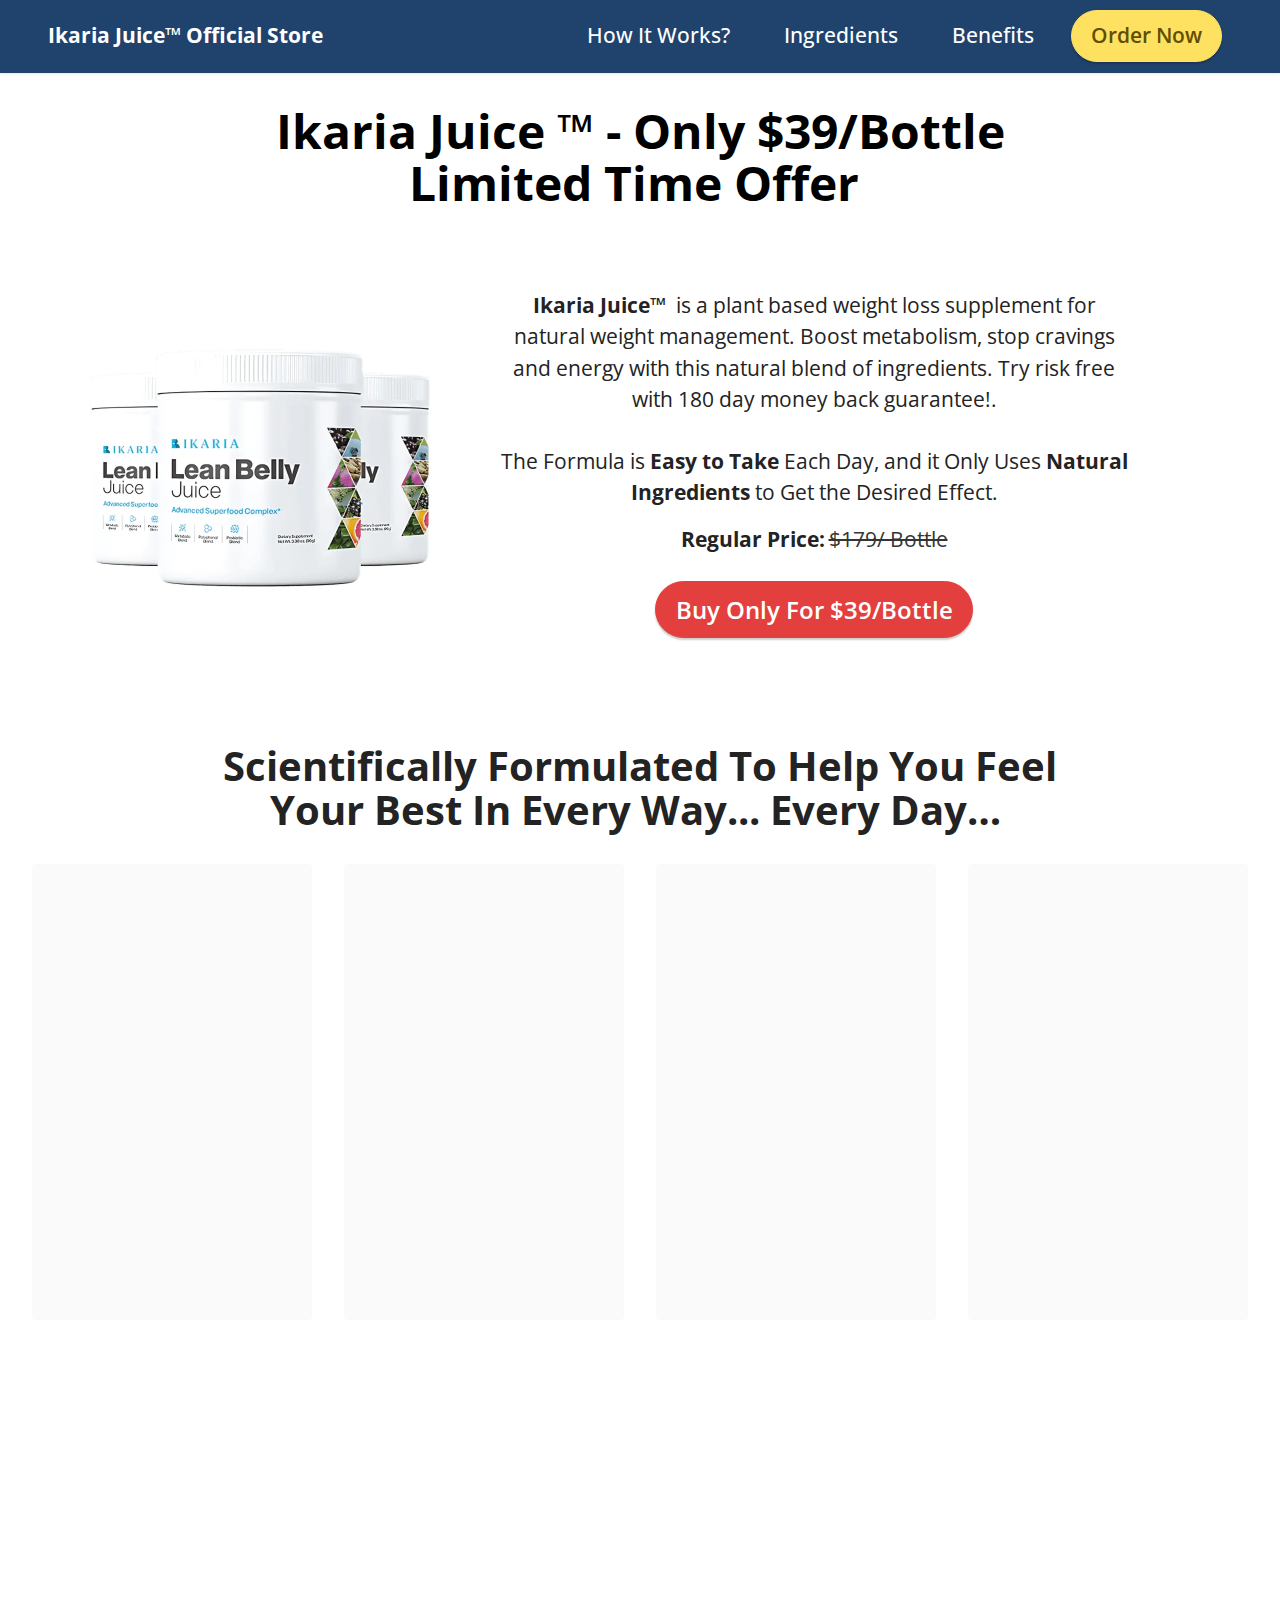
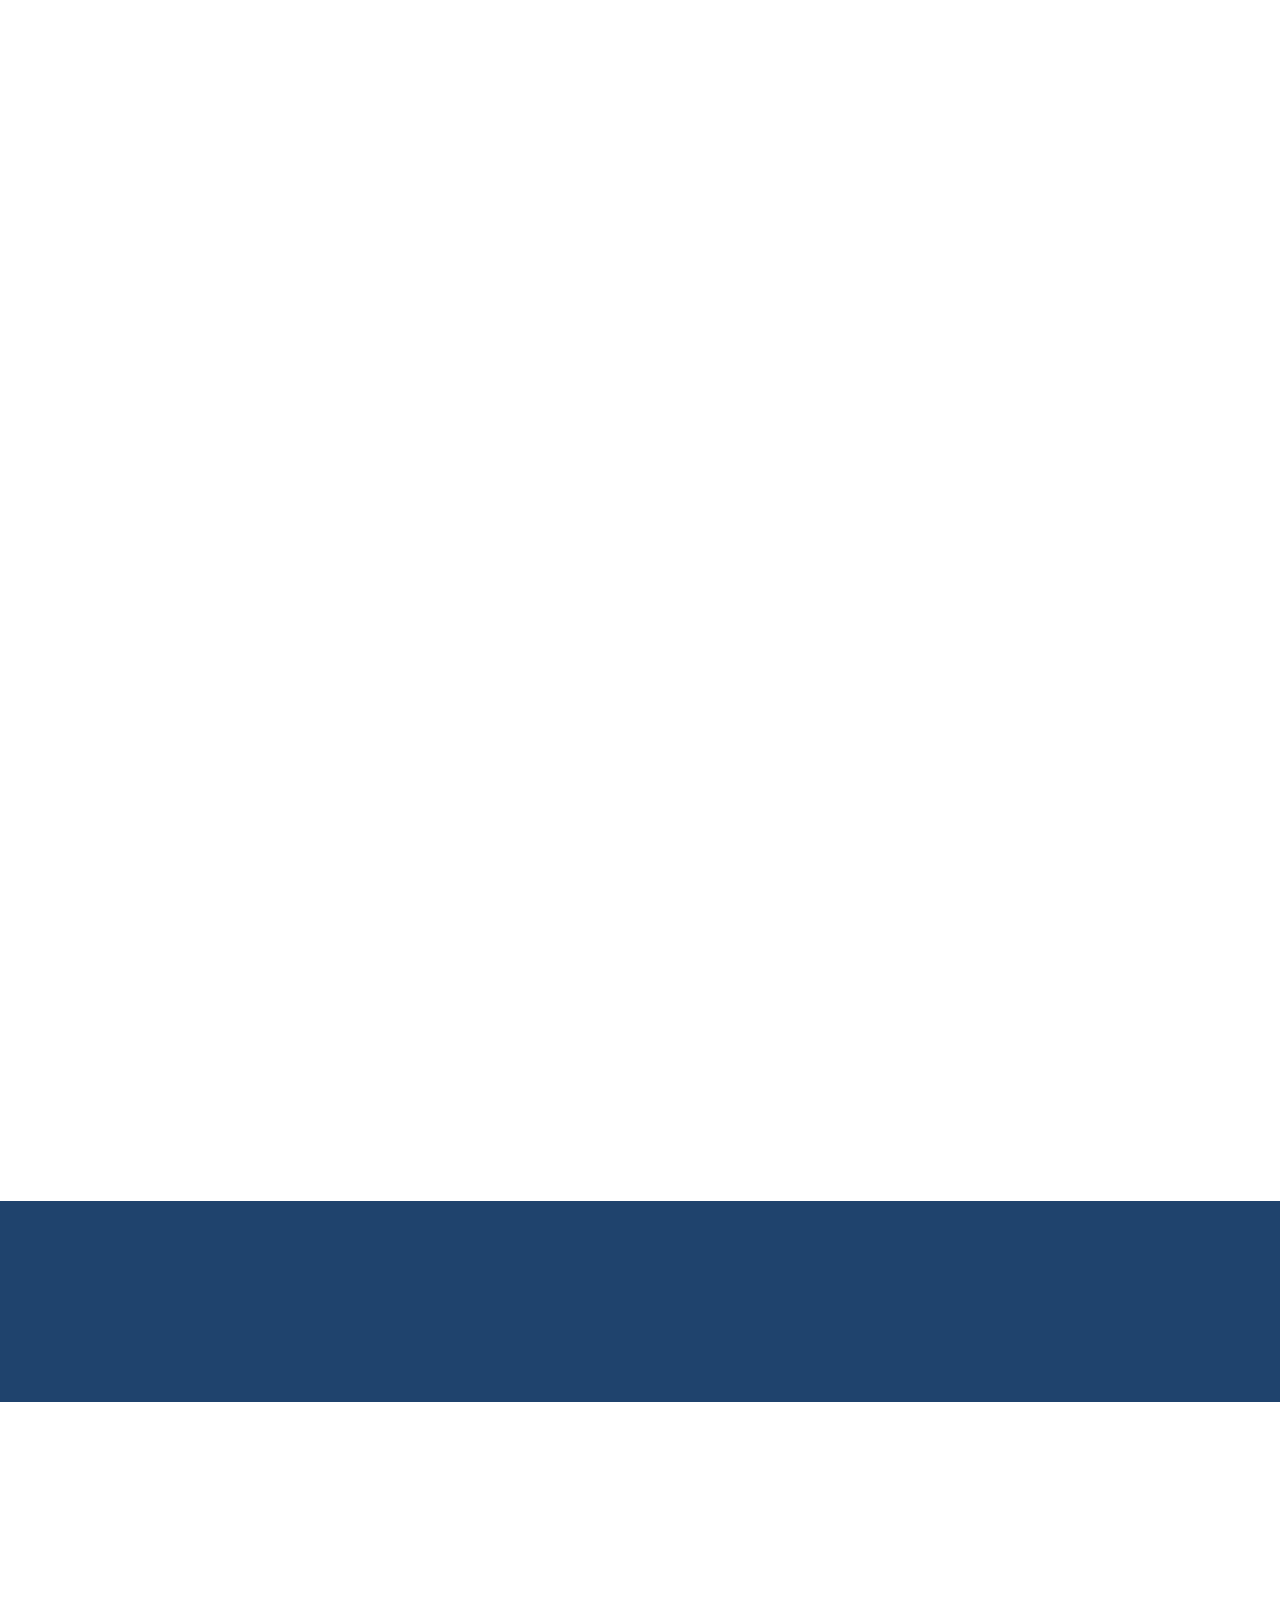
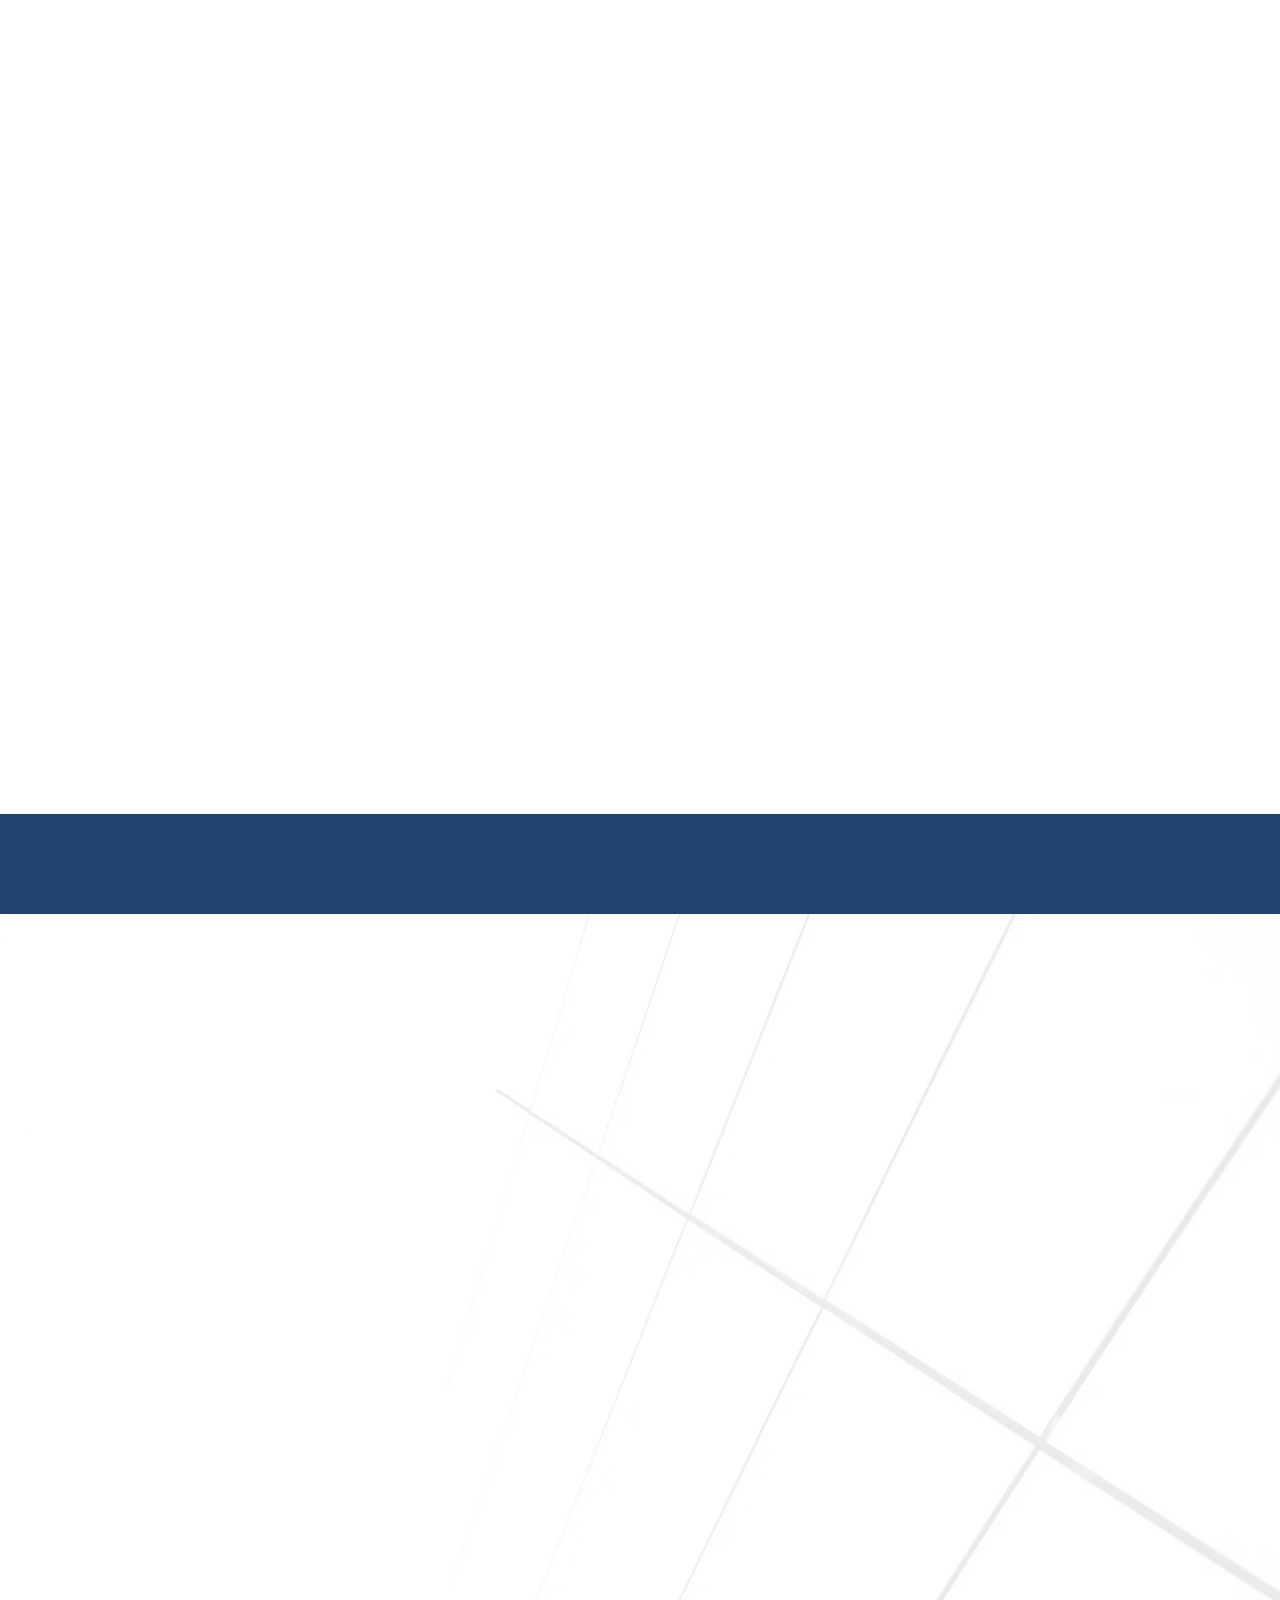
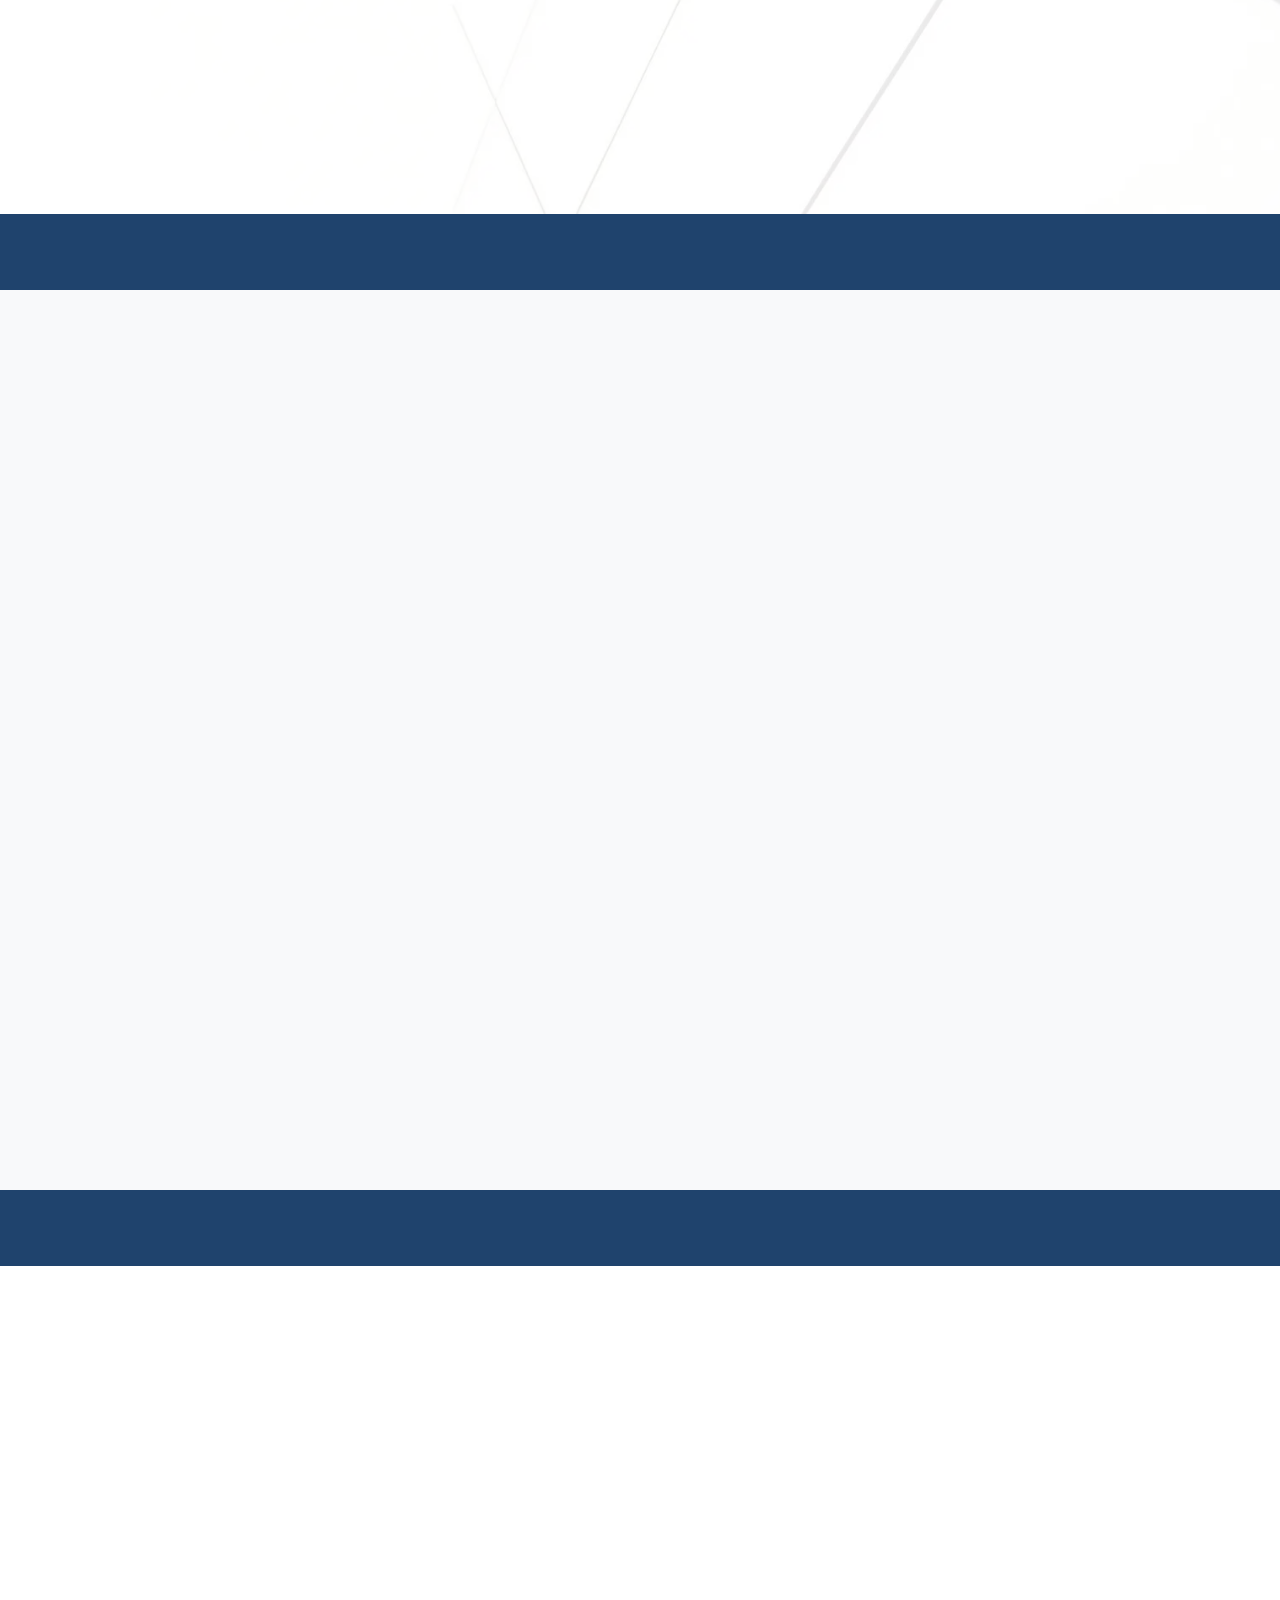
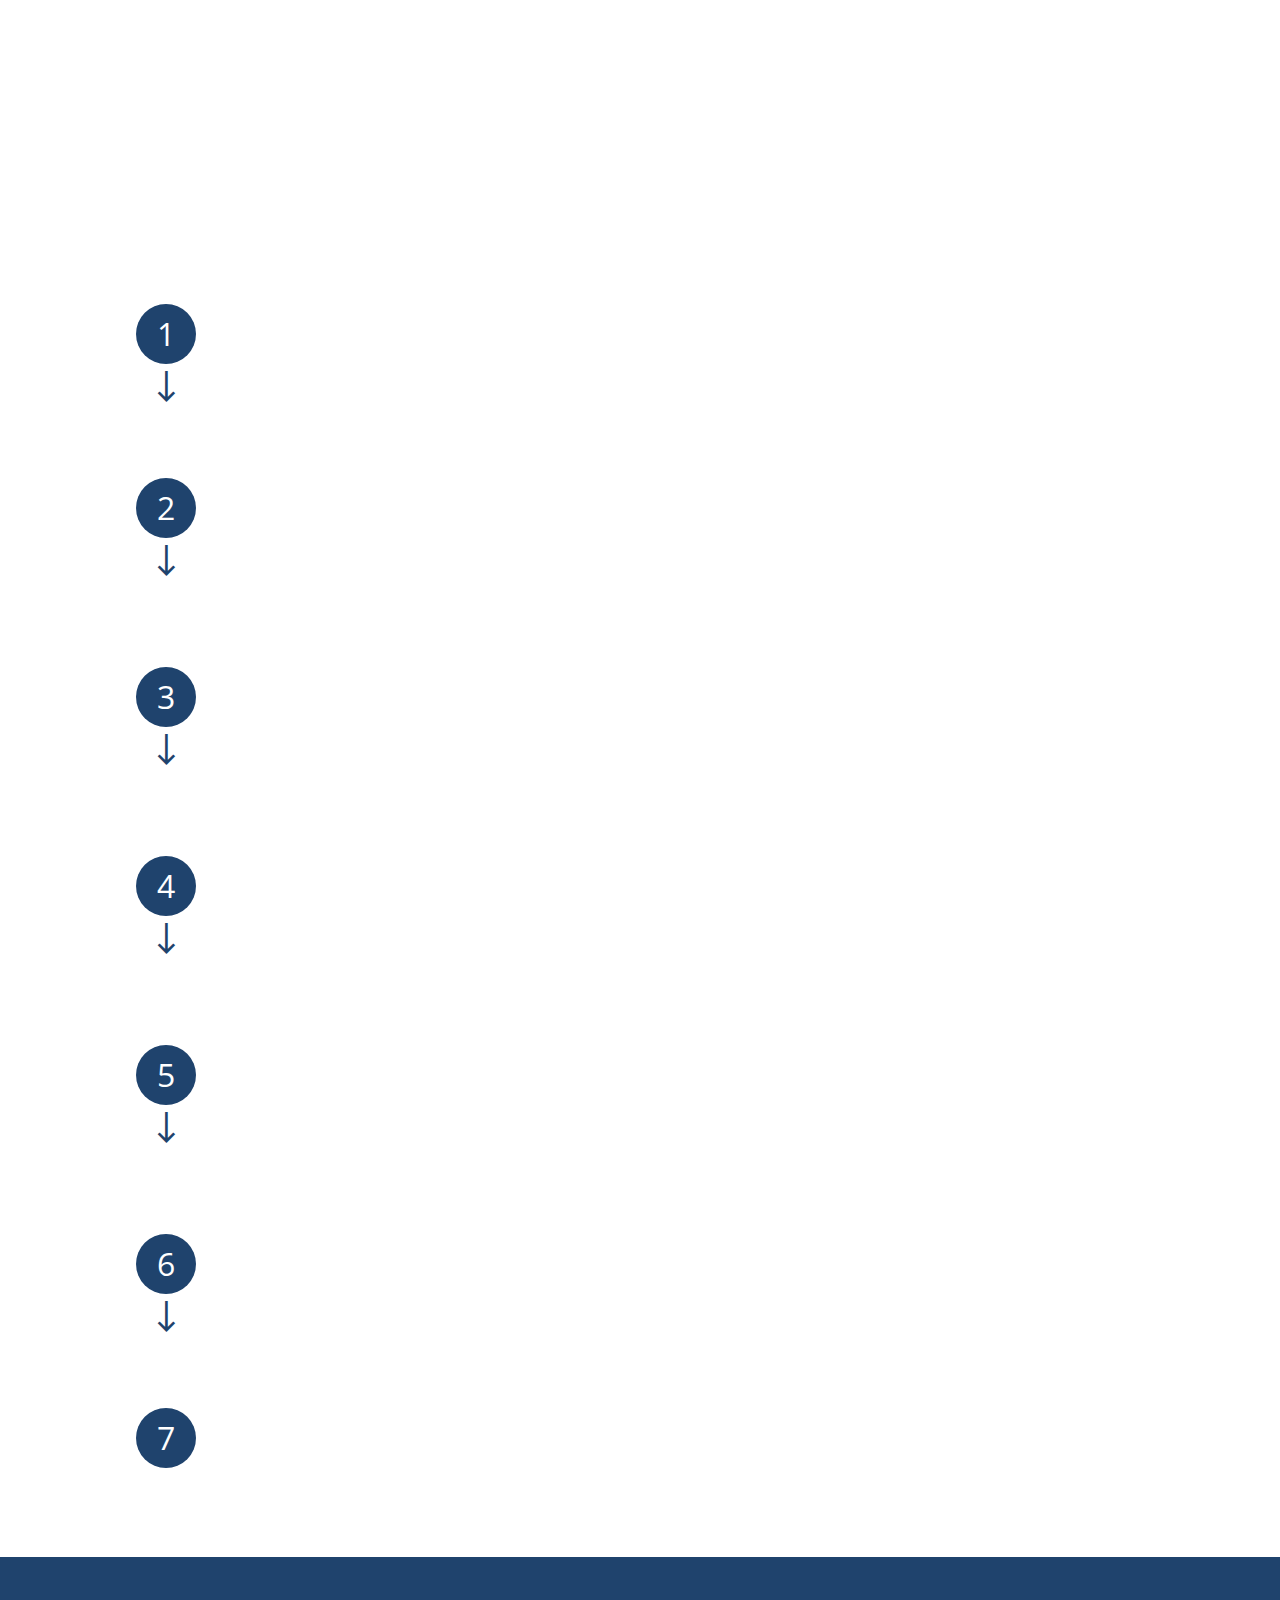
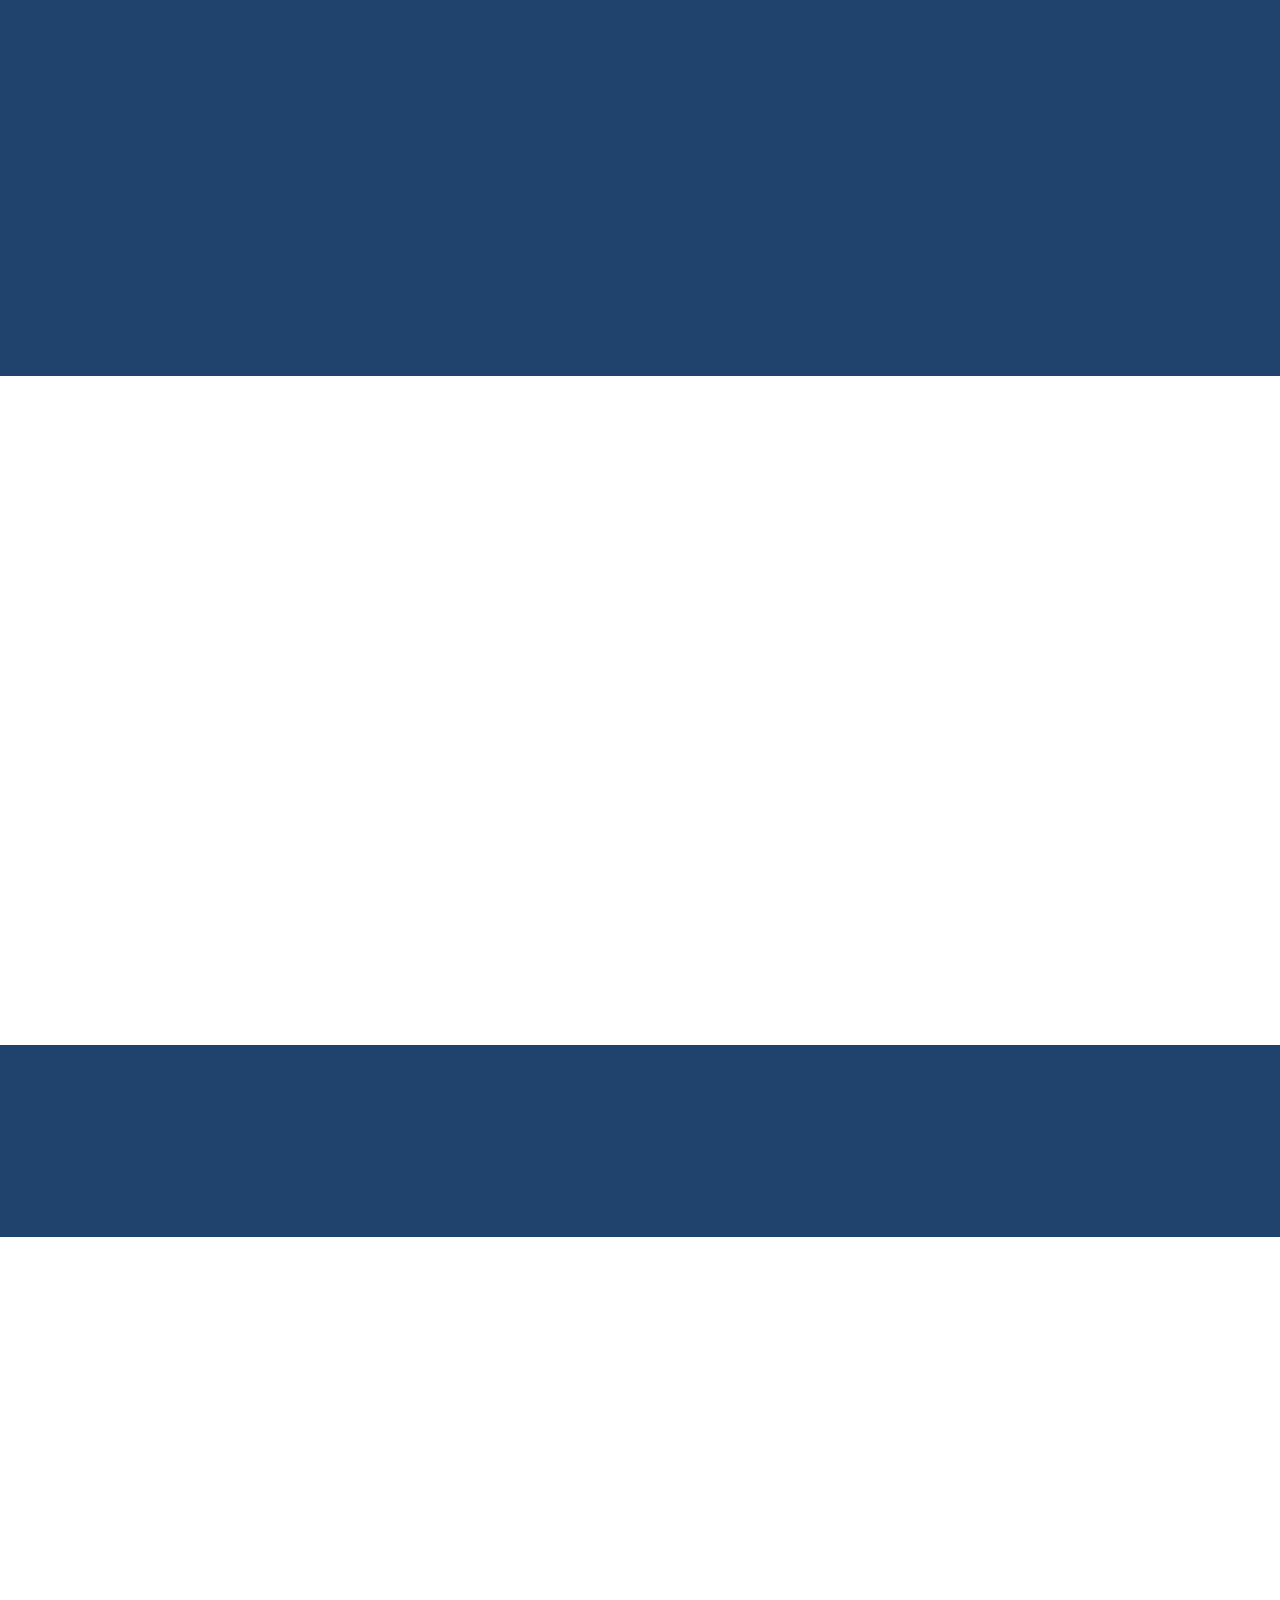
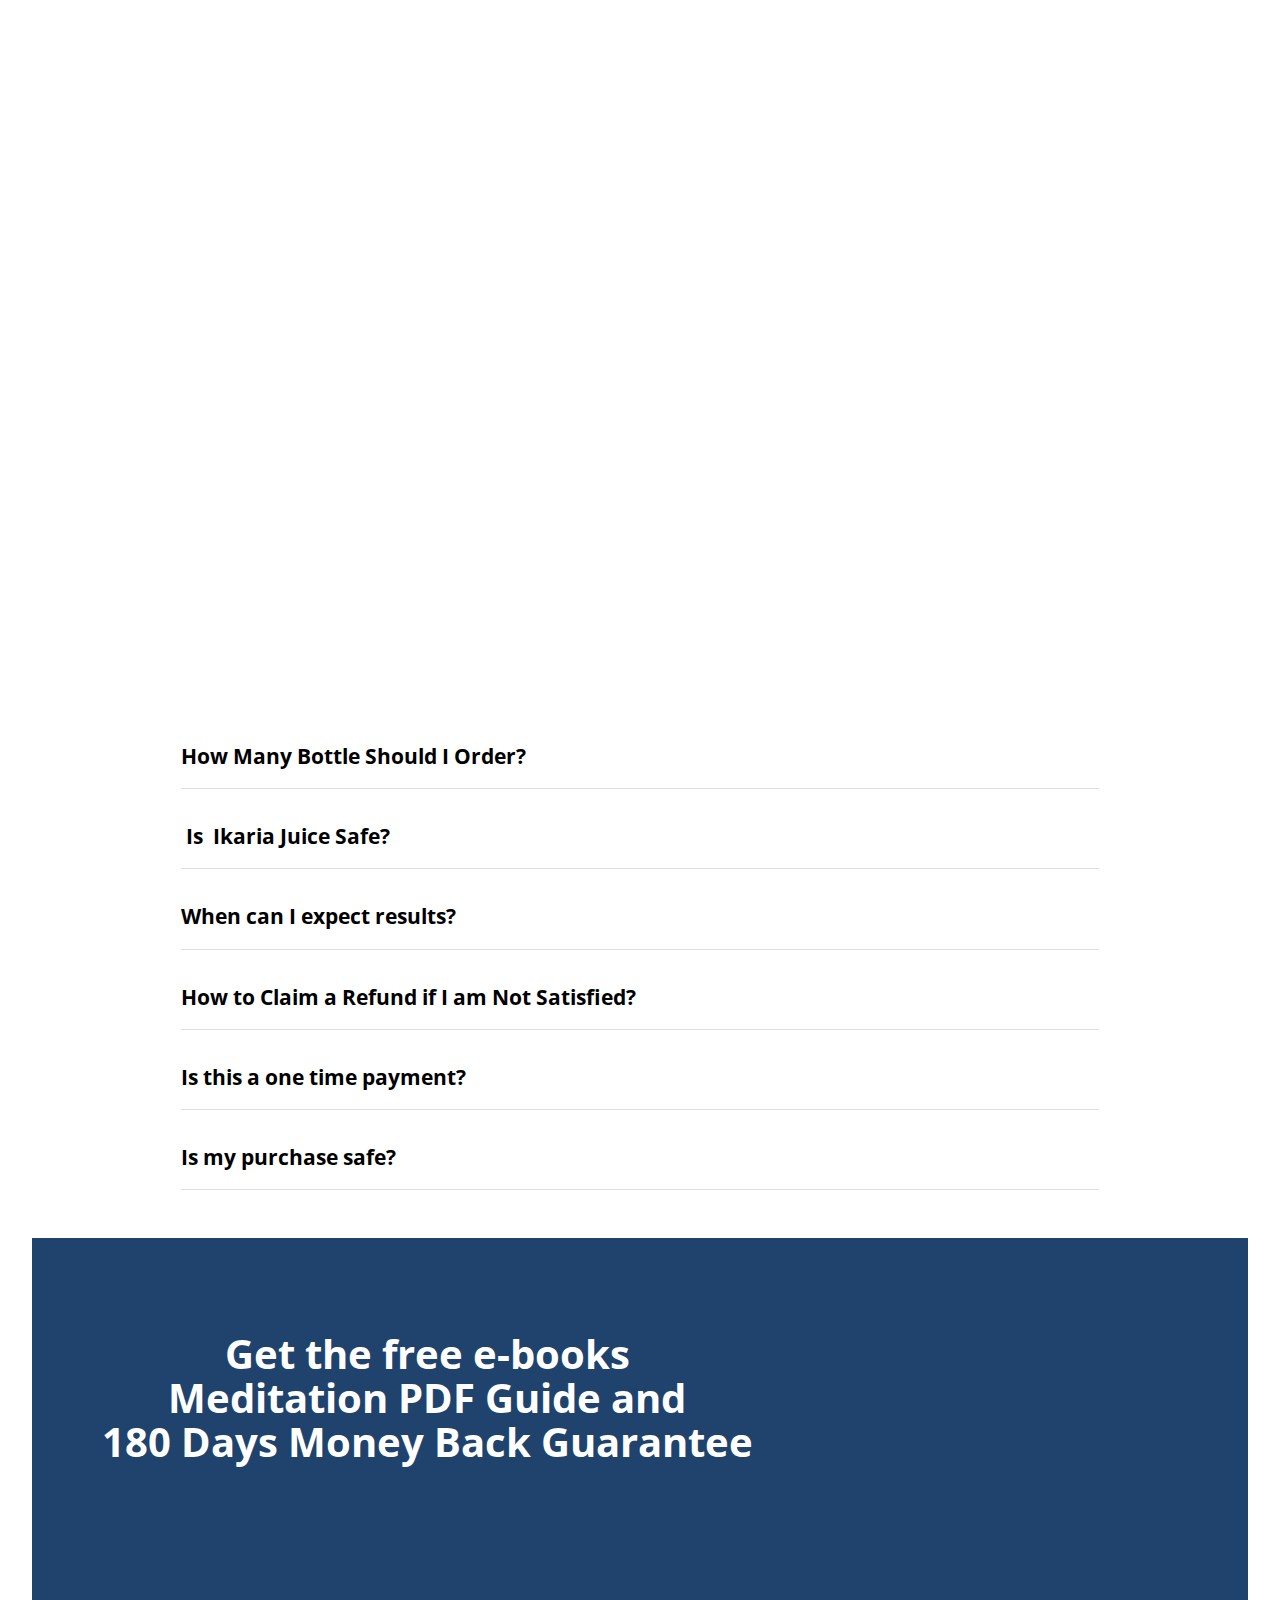
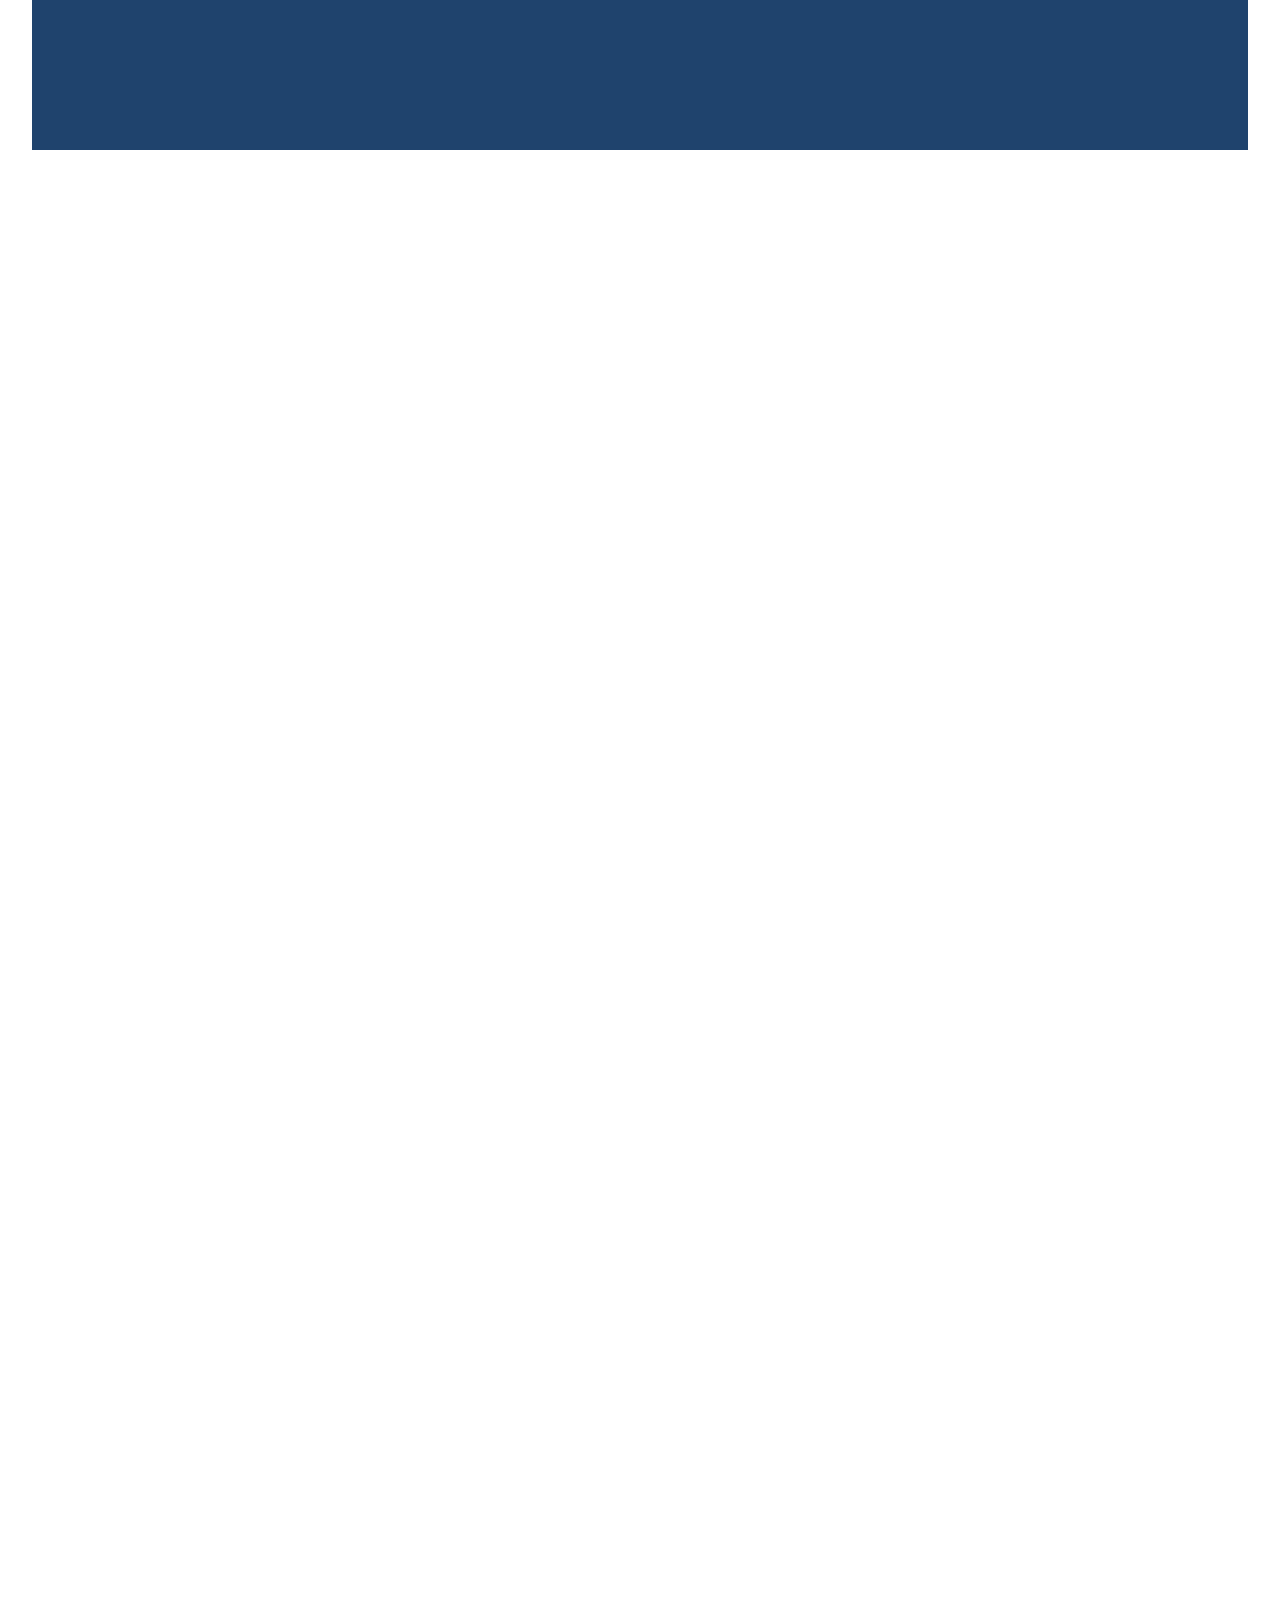
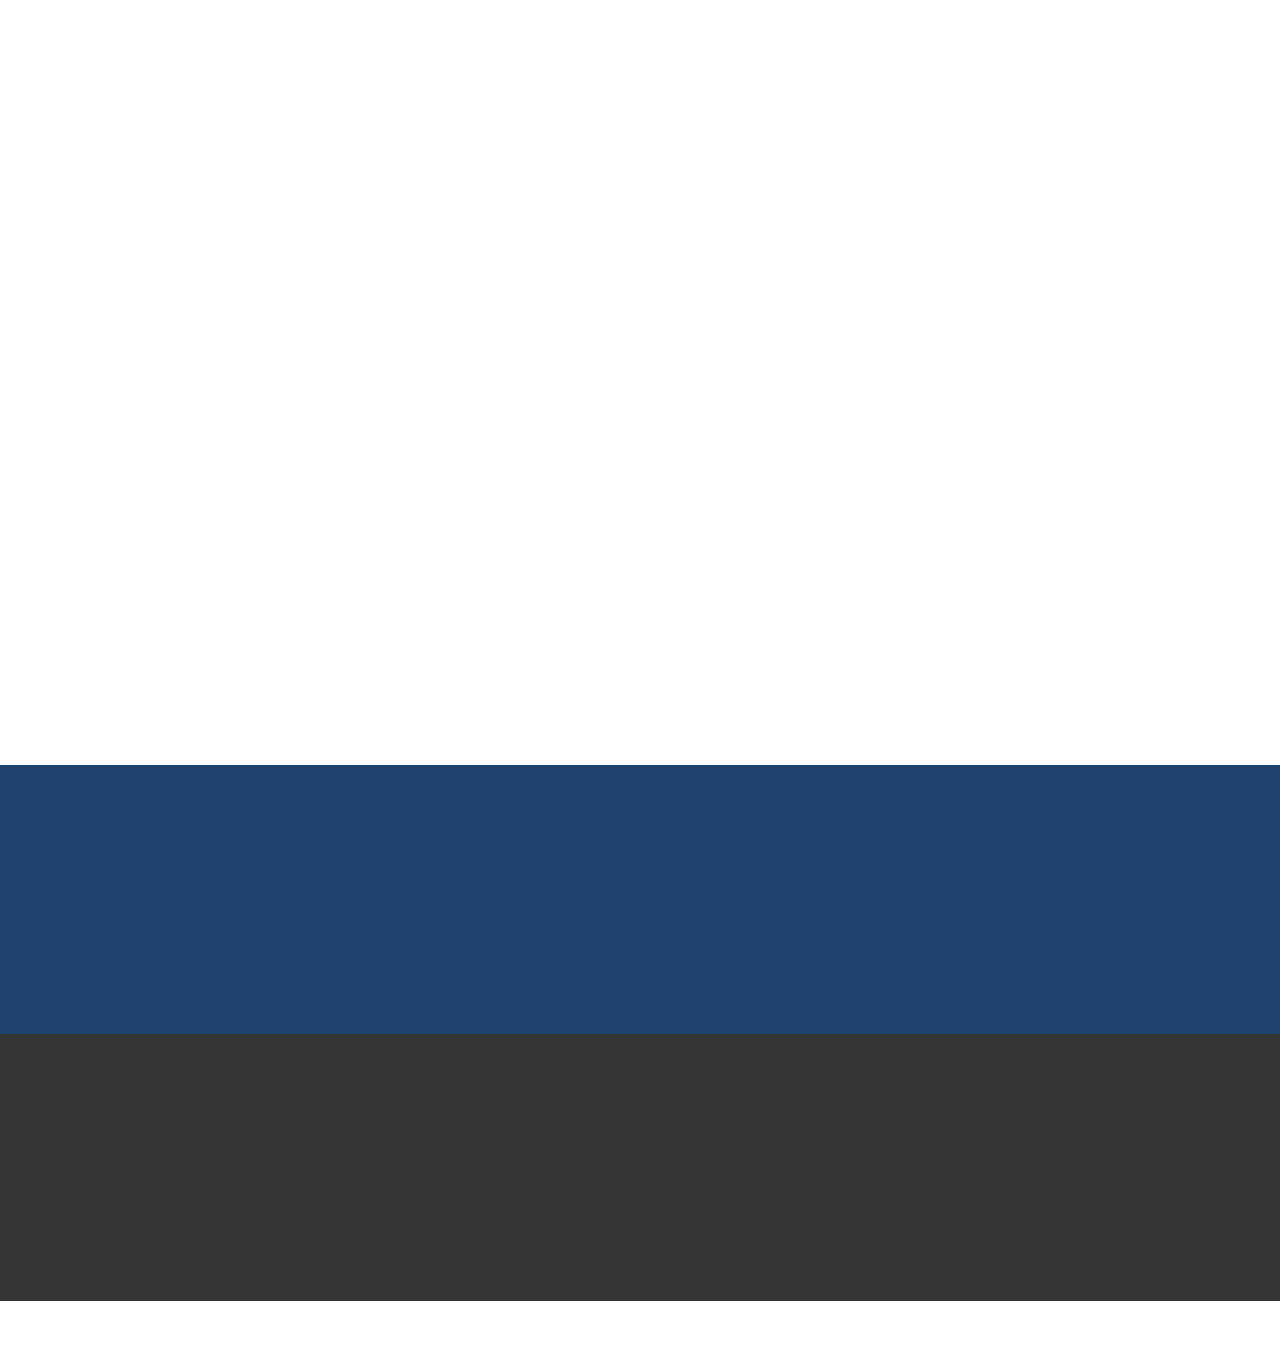
<file: index.html>
<!DOCTYPE html>
<html lang="en">
<head>
  <!-- Site made with Mobirise Website Builder v5.9.18, https://mobirise.com -->
  <meta charset="UTF-8">
  <meta http-equiv="X-UA-Compatible" content="IE=edge">
  <meta name="generator" content="Mobirise v5.9.18, mobirise.com">
  <meta name="twitter:card" content="summary_large_image"/>
  <meta name="twitter:image:src" content="assets/images/index-meta.png">
  <meta property="og:image" content="assets/images/index-meta.png">
  <meta name="twitter:title" content="Ikaria Juice ™ - Only $39/Bottle Limited Time Offer">
  <meta name="viewport" content="width=device-width, initial-scale=1, minimum-scale=1">
  <link rel="shortcut icon" href="assets/images/ikaria-juice-logo-100x101.png" type="image/x-icon">
  <meta name="description" content="Ikaria Juice™  is a plant based weight loss supplement for natural weight management. Boost metabolism, stop cravings and energy with this natural blend of ingredients. Try risk free with 180 day money back guarantee!.">
  <meta name="google-site-verification" content="PndbsPeSJFLNVy_mRuwyGIiWLGj_OG7AUUf6KPhW49U" />
    
  <title>Ikaria Juice ™ - Only $39/Bottle Limited Time Offer</title>
    
<meta http-equiv="Content-Type" content="text/html; charset=UTF-8">
<meta http-equiv="X-UA-Compatible" content="IE=edge">
<meta name="keywords" content="Ikaria Juice, Ikaria Juice official website,Ikaria Juice Supplimet,ikaria lean belly juice,ikaria Juice Buy,Ikaria Juice Order">

  <link rel="stylesheet" href="assets/web/assets/mobirise-icons2/mobirise2.css">
  <link rel="stylesheet" href="assets/web/assets/mobirise-icons/mobirise-icons.css">
  <link rel="stylesheet" href="assets/bootstrap/css/bootstrap.min.css">
  <link rel="stylesheet" href="assets/bootstrap/css/bootstrap-grid.min.css">
  <link rel="stylesheet" href="assets/bootstrap/css/bootstrap-reboot.min.css">
  <link rel="stylesheet" href="assets/animatecss/animate.css">
  <link rel="stylesheet" href="assets/dropdown/css/style.css">
  <link rel="stylesheet" href="assets/socicon/css/styles.css">
  <link rel="stylesheet" href="assets/theme/css/style.css">
  <link rel="preload" href="https://fonts.googleapis.com/css?family=Open+Sans:300,400,500,600,700,800,300i,400i,500i,600i,700i,800i&display=swap" as="style" onload="this.onload=null;this.rel='stylesheet'">
  <noscript><link rel="stylesheet" href="https://fonts.googleapis.com/css?family=Open+Sans:300,400,500,600,700,800,300i,400i,500i,600i,700i,800i&display=swap"></noscript>
  <link rel="preload" as="style" href="assets/mobirise/css/mbr-additional.css?v=5SDyJs"><link rel="stylesheet" href="assets/mobirise/css/mbr-additional.css?v=5SDyJs" type="text/css">

<!-- Open Graph / Facebook -->
<meta property="og:type" content="website" />
<meta property="og:url" content="https://juiceikaria.us/" />
<meta property="og:title" content="Ikaria Juice ™ - Only $39/Bottle Limited Time Offer" />
<meta property="og:description" content="Ikaria Juice is a Powerful Elixir That Makes Weight Loss. Unlock the goodness of Ikaria Juice which concentrates on a dormant metabolism.." />

<!-- Twitter Graph -->
<meta property="twitter:description" content="Ikaria Juice is a weight loss supplement that boosts your metabolism to help you achieve your dream body." />

  
  
  
</head>
<body>
  
  <section data-bs-version="5.1" class="menu menu2 cid-tADc1ENzLD" once="menu" id="menu2-d">
    
    <nav class="navbar navbar-dropdown navbar-expand-lg">
        <div class="container-fluid">
            <div class="navbar-brand">
                
                <span class="navbar-caption-wrap"><a class="navbar-caption text-primary display-4" href="index.html#top"> Ikaria Juice™ Official Store</a></span>
            </div>
            <button class="navbar-toggler" type="button" data-toggle="collapse" data-bs-toggle="collapse" data-target="#navbarSupportedContent" data-bs-target="#navbarSupportedContent" aria-controls="navbarNavAltMarkup" aria-expanded="false" aria-label="Toggle navigation">
                <div class="hamburger">
                    <span></span>
                    <span></span>
                    <span></span>
                    <span></span>
                </div>
            </button>
            <div class="collapse navbar-collapse" id="navbarSupportedContent">
                <ul class="navbar-nav nav-dropdown" data-app-modern-menu="true"><li class="nav-item"><a class="nav-link link text-primary display-4" href="index.html#header3-w">How It Works?</a></li>
                    <li class="nav-item"><a class="nav-link link text-primary display-4" href="index.html#features20-1a">Ingredients</a></li>
                    <li class="nav-item"><a class="nav-link link text-primary display-4" href="index.html#content4-1f">Benefits</a>
                    </li></ul>
                
                <div class="navbar-buttons mbr-section-btn"><a class="btn btn-warning display-4" href="https://810f4tsihoovhue6dbw3pdaz5h.hop.clickbank.net/?&traffic_source=bing">Order Now</a></div>
            </div>
        </div>
    </nav>
</section>

<section data-bs-version="5.1" class="header3 cid-tAFdndmopV" id="header3-l">

    

    
    

    <div class="align-center container">
        <div class="row justify-content-center">
            <div class="col-12 col-lg-10">
                <h1 class="mbr-section-title mbr-fonts-style mb-3 display-1"><strong>Ikaria Juice ™ - Only $39/Bottle Limited Time Offer&nbsp;</strong></h1>
                
                
                
            </div>
        </div>
    </div>
</section>

<section data-bs-version="5.1" class="features6 cid-tB9eYJp5ux" id="features7-28">
    <!---->
    

    
    
    <div class="container">
        <div class="card-wrapper">
            <div class="row align-items-center">
                <div class="col-12 col-lg-4">
                    <div class="image-wrapper">
                        <img src="assets/images/ikaria-juice-696x530.webp" alt="Ikaria Juice">
                    </div>
                </div>
                <div class="col-12 col-lg">
                    <div class="text-box">
                        
                        <p class="mbr-text mbr-fonts-style display-4"><strong>Ikaria Juice™&nbsp; </strong>is a plant based weight loss supplement for natural weight management. Boost metabolism, stop cravings and energy with this natural blend of ingredients. Try risk free with 180 day money back guarantee!.<br>
<br>The Formula is <strong>Easy to Take</strong> Each Day, and it Only Uses <strong>Natural Ingredients</strong> to Get the Desired Effect.<br></p>
                        <div class="cost">
                            <span class="currentcost mbr-fonts-style pr-2 display-7"><strong>Regular Price:</strong></span>
                            <span class="oldcost mbr-fonts-style display-7">$179/ Bottle</span>
                        </div>
                        <div class="mbr-section-btn pt-3"><a href="https://810f4tsihoovhue6dbw3pdaz5h.hop.clickbank.net/?&traffic_source=bing" class="btn btn-success display-5">Buy Only For $39/Bottle</a></div>
                    </div>
                </div>
            </div>
        </div>
    </div>
</section>

<section data-bs-version="5.1" class="gallery3 cid-tCwMvuVsQ8" id="gallery3-2i">
    
    
    <div class="container-fluid">
        <div class="mbr-section-head">
            <h4 class="mbr-section-title mbr-fonts-style align-center mb-0 display-2"><strong>Scientifically Formulated To Help You Feel</strong><div><strong>Your Best In Every Way... Every Day…&nbsp;</strong></div></h4>
            
        </div>
        <div class="row mt-4">
            <div class="item features-image сol-12 col-md-6 col-lg-3">
                <div class="item-wrapper">
                    <div class="item-img">
                        <img src="assets/images/cortexi-made-in-usa-500x300.webp" alt="Sight Care official made in USA">
                    </div>
                    <div class="item-content">
                        <h5 class="item-title mbr-fonts-style display-5"><strong>Made In USA</strong></h5>
                        
                        <p class="mbr-text mbr-fonts-style mt-3 display-7">Our <strong>Ikaria Juice</strong> dietary supplement is proudly made in the United States of America.<br></p>
                    </div>
                    
                </div>
            </div>
            <div class="item features-image сol-12 col-md-6 col-lg-3">
                <div class="item-wrapper">
                    <div class="item-img">
                        <img src="assets/images/cortexi-gmp-500x300.webp" alt="Sight Care gmp">
                    </div>
                    <div class="item-content">
                        <h5 class="item-title mbr-fonts-style display-5"><strong>GMP Certified</strong></h5>
                        
                        <p class="mbr-text mbr-fonts-style mt-3 display-7">This <strong>Ikaria Juice</strong> has been certified under Good Manufacturing Practice standards.<br></p>
                    </div>
                    
                </div>
            </div>
            <div class="item features-image сol-12 col-md-6 col-lg-3">
                <div class="item-wrapper">
                    <div class="item-img">
                        <img src="assets/images/cortexi-fda-approved-500x300.webp" alt="Sight Care fda approved">
                    </div>
                    <div class="item-content">
                        <h5 class="item-title mbr-fonts-style display-5"><strong>FDA Approved</strong></h5>
                        
                        <p class="mbr-text mbr-fonts-style mt-3 display-7"><strong>Ikaria Juice</strong> is formulated in a FDA registered facility which adheres to strict FDA regulations.<br></p>
                    </div>
                    
                </div>
            </div>
            <div class="item features-image сol-12 col-md-6 col-lg-3">
                <div class="item-wrapper">
                    <div class="item-img">
                        <img src="assets/images/cortexi-natural-500x300.webp" alt="Sight Care natural" title="">
                    </div>
                    <div class="item-content">
                        <h5 class="item-title mbr-fonts-style display-5"><strong>100% Natural</strong></h5>
                        
                        <p class="mbr-text mbr-fonts-style mt-3 display-7">We are proud to say that <strong>Ikaria Juice</strong> is an All Natural, Non-GMO and Gluten-Free supplement.<br></p>
                    </div>
                    
                </div>
            </div>
        </div>
    </div>
</section>

<section data-bs-version="5.1" class="header3 cid-tAFPGKyBRc" id="header3-v">

    

    
    

    <div class="align-center container">
        <div class="row justify-content-center">
            <div class="col-12 col-lg-12">
                
                <h2 class="mbr-section-subtitle mbr-fonts-style mb-3 display-2"><strong>What is Ikaria Juice?</strong></h2>
                
                
            </div>
        </div>
    </div>
</section>

<section data-bs-version="5.1" class="image2 cid-tAD5yK3oMD" id="image2-3">
    

    
    

    <div class="container">
        <div class="row align-items-center">
            <div class="col-12 col-lg-5">
                <div class="image-wrapper">
                    <img src="assets/images/ikaria-juice-supplement.webp" alt="Ikaria Juice supplement">
                    
                </div>
            </div>
            <div class="col-12 col-lg">
                <div class="text-wrapper">
                    
                    <p class="mbr-text mbr-fonts-style display-7"><strong>Ikaria Juice</strong> is a herbal weight loss supplement designed for people looking for a natural way to lose weight and feel good. Made with a blend of plant based ingredients like green tea extract, turmeric and ginger, Ikaria Juice taps into the power of nature to lose weight safely and effectively. Each ingredient is carefully chosen to work together to boost metabolism, stop cravings and energy, making it a great addition to your weight loss program.<br><br><strong>Ikaria Juice </strong>is research backed, with ingredients proven to support weight loss and overall health. The formula meets high quality standards, so each batch is free from additives, preservatives and synthetic compounds. These strict manufacturing practices not only make the product more effective but also safe for the consumer, a natural solution for weight management.<br><br>Made in state of the art facilities, <strong>Ikaria Juice</strong> follows GMP (Good Manufacturing Practices) so you can be assured of its safety and effectiveness. By combining ancient herbs with modern science, Ikaria Juice will help you achieve your health goals naturally, for the growing demand for natural plant based supplements in the weight loss industry.</p>
                </div>
            </div>
        </div>
    </div>
</section>

<section data-bs-version="5.1" class="header3 cid-tAFQyWz1Vz" id="header3-w">

    

    
    

    <div class="align-center container">
        <div class="row justify-content-center">
            <div class="col-12 col-lg-12">
                
                <h2 class="mbr-section-subtitle mbr-fonts-style mb-3 display-2"><strong>How Does Ikaria Juice Work?</strong></h2>
                
                
            </div>
        </div>
    </div>
</section>

<section data-bs-version="5.1" class="content4 cid-tAD5FyUGkM" id="content4-4">
    

    
    
    <div class="container">
        <div class="row justify-content-center">
            <div class="title col-md-12 col-lg-11">
                
                <h4 class="mbr-section-subtitle align-center mbr-fonts-style mb-4 display-7"><strong>Ikaria Juice</strong> works in multiple ways for natural weight loss. Firstly it boosts metabolism so the body burns calories more efficiently. A faster metabolism not only helps with weight loss but also gives you more energy to stay active all day. Ingredients like green tea extract and black pepper ignite this metabolic fire so calorie burning is a consistent process.<div><br></div><div>Besides metabolism support, <strong>Ikaria Juice </strong>also plays a big role in appetite control. By curbing food cravings especially for sugary or high calorie snacks,<strong> Ikaria Juice </strong>helps you stick to a healthy diet. Ingredients like Garcinia Cambogia are known for their natural appetite suppressing properties that can help reduce daily caloric intake without extreme dieting or feeling deprived.</div><div><br></div><div>It also addresses other factors that cause weight gain like stress and poor digestion. <strong>Ikaria Juice</strong> has adaptogens like Ashwagandha to reduce stress which often leads to emotional eating and digestive aids like ginger to improve gut health. Together these ingredients make for a more comprehensive weight loss journey so the body can function at its best.</div></h4>
                
            </div>
        </div>
    </div>
</section>

<section data-bs-version="5.1" class="content4 cid-tAD8Btm3b7" id="content4-b">
    

    
    
    <div class="container">
        <div class="row justify-content-center">
            <div class="title col-md-12 col-lg-11">
                <h3 class="mbr-section-title mbr-fonts-style align-center mb-4 display-1"><strong>Limited Time Special Pricing - Act Now!</strong></h3>
                <h4 class="mbr-section-subtitle align-center mbr-fonts-style mb-4 display-5">Secure Your Reserved Sight Care While Stocks Last</h4>
                
            </div>
        </div>
    </div>
</section>

<section data-bs-version="5.1" class="image3 cid-tBSe02nRu8 mbr-fullscreen" id="image3-2e">
    

    
    

    <div class="container-fluid">
        <div class="row justify-content-center">
            <div class="col-12 col-lg-12">
                <div class="image-wrapper">
                    <a href="https://810f4tsihoovhue6dbw3pdaz5h.hop.clickbank.net/?&traffic_source=bing"><img src="assets/images/ikaria-juice-buy-768x483.webp" alt="buy order Ikaria Juice from official website"></a>
                    
                </div>
            </div>
        </div>
    </div>
</section>

<section data-bs-version="5.1" class="image3 cid-tAD8efgcuG" id="image3-9">
    

    
    

    <div class="container">
        <div class="row justify-content-center">
            <div class="col-12 col-lg-4">
                <div class="image-wrapper">
                    <img src="assets/images/cortexi-official-ratings-314x101.webp" alt="Sight Care user ratings">
                    
                </div>
            </div>
        </div>
    </div>
</section>

<section data-bs-version="5.1" class="content4 cid-tAFWqPrbeZ" id="content4-z">
    

    
    
    <div class="container">
        <div class="row justify-content-center">
            <div class="title col-md-12 col-lg-10">
                
                <h4 class="mbr-section-subtitle align-center mbr-fonts-style mb-4 display-5"><strong>*96% Of Customers Order 6 Bottles (Our Recommended Option)</strong></h4>
                
            </div>
        </div>
    </div>
</section>

<section data-bs-version="5.1" class="image3 cid-tAG0HhlgaM mbr-fullscreen" id="image3-10">
    

    
    <div class="mbr-overlay" style="opacity: 0.7; background-color: rgb(255, 255, 255);">
    </div>

    <div class="container-fluid">
        <div class="row justify-content-center">
            <div class="col-12 col-lg-10">
                <div class="image-wrapper">
                    <img src="assets/images/ikaria-juice-reviews-1085x426.webp" alt="Ikaria Juice  real customer reviews">
                    
                </div>
            </div>
        </div>
    </div>
</section>

<section data-bs-version="5.1" class="header3 cid-tDYjy14cj5" id="header3-2k">

    

    
    

    <div class="align-center container">
        <div class="row justify-content-center">
            <div class="col-12 col-lg-12">
                
                <h2 class="mbr-section-subtitle mbr-fonts-style mb-3 display-2"><strong>Order Now &amp; Get 3 FREE Bonuses</strong></h2>
                
                
            </div>
        </div>
    </div>
</section>

<section data-bs-version="5.1" class="image3 cid-tAG6RBradQ mbr-fullscreen" id="image3-12">
    

    
    

    <div class="container-fluid">
        <div class="row justify-content-center">
            <div class="col-12 col-lg-9">
                <div class="image-wrapper">
                    <img src="assets/images/ikaria-juice-bnus-min-1092x928.webp" alt="Ikaria Juice free bonuses">
                    
                </div>
            </div>
        </div>
    </div>
</section>

<section data-bs-version="5.1" class="header3 cid-tAG9a1kY8b" id="header3-14">

    

    
    

    <div class="align-center container">
        <div class="row justify-content-center">
            <div class="col-12 col-lg-12">
                
                <h2 class="mbr-section-subtitle mbr-fonts-style mb-3 display-2"><strong>Ikaria Juice Ingredients</strong></h2>
                
                
            </div>
        </div>
    </div>
</section>

<section data-bs-version="5.1" class="content4 cid-tAGb4iUi8y" id="content4-19">
    

    
    
    <div class="container">
        <div class="row justify-content-center">
            <div class="title col-md-12 col-lg-11">
                <h3 class="mbr-section-title mbr-fonts-style align-center mb-4 display-7"><strong>Ikaria Juice</strong> is a mix of ingredients that's supposed to help you lose weight and feel better. It has things in it that might help your body burn fat and give you more energy.<br><br>
<div>
</div><div><span style="font-size: 1.3rem;">While the exact proportions are proprietary, the following components are highlighted by the manufacturer:</span><br></div></h3>
                
                
            </div>
        </div>
    </div>
</section>

<section data-bs-version="5.1" class="content8 cid-tAGeII0E2T" id="content8-1d">
    
    <div class="container">
        <div class="row justify-content-center">
            <div class="counter-container col-md-12 col-lg-9">
                
                <div class="mbr-text mbr-fonts-style display-7">
                    <ul>
                        <li>Milk Thistle</li><li>Citrus Pectin</li><li>Taraxacum (Dandelion)</li><li>EGCG (Epigallocatechin Gallate)</li><li>Resveratrol</li><li>Bioperine</li><li>Panax Ginseng</li><li>Fucoxanthin</li>
                    </ul>
                </div>
            </div>
        </div>
    </div>
</section>

<section data-bs-version="5.1" class="features19 cid-tAGcJpEsP3" id="features20-1a">

    

    
    
    <div class="container-fluid">
        <div class="row justify-content-center">
            
            <div class="col-12 col-md-10">
                <div class="item mbr-flex">
                    <div class="icon-box">
                        <span class="step-number mbr-fonts-style display-5">1</span>
                    </div>
                    <div class="text-box">
                        <h4 class="icon-title card-title mbr-black mbr-fonts-style display-7"><strong>Milk Thistle</strong></h4>
                        <h5 class="icon-text mbr-black mbr-fonts-style display-4">Known for its liver-protective properties, milk thistle supports liver function, which is crucial for metabolizing fats and toxins.</h5>
                    </div>
                </div>
                <div class="item mbr-flex">
                    <div class="icon-box">
                        <span class="step-number mbr-fonts-style display-5">2</span>
                    </div>
                    <div class="text-box">
                        <h4 class="icon-title card-title mbr-black mbr-fonts-style display-7"><strong>Citrus Pectin</strong></h4>
                        <h5 class="icon-text mbr-black mbr-fonts-style display-4">A type of soluble fiber, citrus pectin contributes to digestive health and can help regulate appetite.</h5>
                    </div>
                </div>
                <div class="item mbr-flex">
                    <div class="icon-box">
                        <span class="step-number mbr-fonts-style display-5">3</span>
                    </div>
                    <div class="text-box">
                        <h4 class="icon-title card-title mbr-black mbr-fonts-style display-7"><strong>Fucoxanthin</strong></h4>
                        <h5 class="icon-text mbr-black mbr-fonts-style display-4">Derived from brown seaweed, fucoxanthin has garnered attention for its potential to stimulate metabolic rate, particularly within fat cells. This increased metabolic activity can contribute to fat burning and weight loss.</h5>
                    </div>
                </div>
                <div class="item mbr-flex">
                    <div class="icon-box">
                        <span class="step-number mbr-fonts-style display-5">4</span>
                    </div>
                    <div class="text-box">
                        <h4 class="icon-title card-title mbr-black mbr-fonts-style display-7"><strong>EGCG (Epigallocatechin Gallate)</strong></h4>
                        <h5 class="icon-text mbr-black mbr-fonts-style display-4">A potent antioxidant derived from green tea, EGCG has been studied for its potential to boost metabolism and promote fat oxidation.</h5>
                    </div>
                </div>
                <div class="item mbr-flex">
                    <div class="icon-box">
                        <span class="step-number mbr-fonts-style display-5">5</span>
                    </div>
                    <div class="text-box">
                        <h4 class="icon-title card-title mbr-black mbr-fonts-style display-7"><strong>Resveratrol</strong></h4>
                        <h5 class="icon-text mbr-black mbr-fonts-style display-4"><div>Primarily found in grapes and red wine, resveratrol is celebrated for its antioxidant properties. While its role in weight loss is less direct, it contributes to overall health and well-being.</div></h5>
                    </div>
                </div>
                <div class="item mbr-flex">
                    <div class="icon-box">
                        <span class="step-number mbr-fonts-style display-5">6</span>
                    </div>
                    <div class="text-box">
                        <h4 class="icon-title card-title mbr-black mbr-fonts-style display-7"><strong>Bioperine</strong></h4>
                        <h5 class="icon-text mbr-black mbr-fonts-style display-4">Extracted from black pepper, bioperine enhances the absorption of nutrients within the body. This property can potentially optimize the effectiveness of other ingredients in the formula.</h5>
                    </div>
                </div>
                <div class="item mbr-flex last">
                    <div class="icon-box">
                        <span class="step-number mbr-fonts-style display-5">7</span>
                    </div>
                    <div class="text-box">
                        <h4 class="icon-title card-title mbr-black mbr-fonts-style display-7"><strong>Panax Ginseng</strong></h4>
                        <h5 class="icon-text mbr-black mbr-fonts-style display-4">A well-known adaptogen, Panax ginseng is often used to combat fatigue and boost energy levels. By increasing stamina, it may indirectly support weight loss efforts.</h5>
                    </div>
                </div>
                
                
                
            </div>
        </div>
    </div>
</section>

<section data-bs-version="5.1" class="image1 cid-tAGgTwCAfx" id="image1-1e">
    

    
    

    <div class="container">
        <div class="row align-items-center">
            <div class="col-12 col-lg-4">
                <div class="image-wrapper">
                    <img src="assets/images/sight-care-14-696x696.webp" alt="Sight Care money back guarantee">
                    
                </div>
            </div>
            <div class="col-12 col-lg">
                <div class="text-wrapper">
                    <h3 class="mbr-section-title mbr-fonts-style mb-3 display-5"><strong>180-DAY MONEY BACK GUARANTEE </strong><br><strong>100% SATISFACTION GUARANTEED</strong></h3>
                    <p class="mbr-text mbr-fonts-style display-7">Ikaria Juice comes with a 100% money back guarantee - 180 full days from your original purchase. If you're not totally and completely satisfied with our product or your results within the first 180 days simply let us know by calling our toll-free number or dropping us an email and we'll gladly give you a full refund within 48 hours of the product being returned.&nbsp;</p>
                </div>
            </div>
        </div>
    </div>
</section>

<section data-bs-version="5.1" class="header3 cid-tAGk6SGV7k" id="header3-1h">

    

    
    

    <div class="align-center container-fluid">
        <div class="row justify-content-center">
            <div class="col-12 col-lg-12">
                
                <h2 class="mbr-section-subtitle mbr-fonts-style mb-3 display-2"><strong>Benefits Of Ikaria Juice&nbsp;</strong></h2>
                
                
            </div>
        </div>
    </div>
</section>

<section data-bs-version="5.1" class="content4 cid-tAGikqr7Ht" id="content4-1f">
    

    
    
    <div class="container">
        <div class="row justify-content-center">
            <div class="title col-md-12 col-lg-11">
                
                <h4 class="mbr-section-subtitle align-center mbr-fonts-style mb-4 display-5"><strong>&nbsp;Ikaria Juice&nbsp;</strong>provides its users with several advantages. We've highlighted the following advantages of the product:</h4>
                
            </div>
        </div>
    </div>
</section>

<section data-bs-version="5.1" class="content8 cid-tAGiMQxhNR" id="content8-1g">
    
    <div class="container">
        <div class="row justify-content-center">
            <div class="counter-container col-md-12 col-lg-11">
                
                <div class="mbr-text mbr-fonts-style display-7">
                    <ul>
                        <li>Metabolism booster for calorie burn.</li><li>Appetite controller to reduce unhealthy snacking.</li><li>Stress reducer to control emotional eating.</li></ul><ul><li>Digestion booster for better nutrient absorption.</li><li>All day energy.</li><li>Anti-inflammatory for overall health.</li><li>Hormone balancer for weight.</li></ul><ul><li>Natural, plant based ingredients with no additives.</li>
                    </ul>
                </div>
            </div>
        </div>
    </div>
</section>

<section data-bs-version="5.1" class="content4 cid-tAIMirS9vG" id="content4-1j">
    

    
    
    <div class="container">
        <div class="row justify-content-center">
            <div class="title col-md-12 col-lg-12">
                <h3 class="mbr-section-title mbr-fonts-style align-center mb-4 display-2"><strong>Limited Time Special Pricing - Act Now!</strong></h3>
                <h4 class="mbr-section-subtitle align-center mbr-fonts-style mb-4 display-5">Secure Your Reserved Sight Care While Stocks Last</h4>
                
            </div>
        </div>
    </div>
</section>

<section data-bs-version="5.1" class="image3 cid-tBUbWXDq16 mbr-fullscreen" id="image3-2f">
    

    
    

    <div class="container-fluid">
        <div class="row justify-content-center">
            <div class="col-12 col-lg-11">
                <div class="image-wrapper">
                    <a href="https://810f4tsihoovhue6dbw3pdaz5h.hop.clickbank.net/?&traffic_source=bing"><img src="assets/images/ikaria-juice-buy-768x483.webp" alt="order Ikaria Juice"></a>
                    
                </div>
            </div>
        </div>
    </div>
</section>

<section data-bs-version="5.1" class="image3 cid-tAP4SaZCnq" id="image3-1m">
    

    
    

    <div class="container">
        <div class="row justify-content-center">
            <div class="col-12 col-lg-4">
                <div class="image-wrapper">
                    <img src="assets/images/cortexi-official-ratings-314x101.webp" alt="sight care ratings">
                    
                </div>
            </div>
        </div>
    </div>
</section>

<section data-bs-version="5.1" class="header3 cid-tBUceMaFj6" id="header3-2g">

    

    
    

    <div class="align-center container">
        <div class="row justify-content-center">
            <div class="col-12 col-lg-12">
                
                <h2 class="mbr-section-subtitle mbr-fonts-style mb-3 display-2"><strong>&nbsp;Ikaria Juice FAQ's</strong></h2>
                
                
            </div>
        </div>
    </div>
</section>

<section data-bs-version="5.1" class="content17 cid-tAP65tjn5t" id="content17-1p">

    

    
    
    
    <div class="container">
        
            <div class="row justify-content-center">
                <div class="col-12 col-md-10">
                    
                    
                    <div id="bootstrap-toggle" class="toggle-panel accordionStyles tab-content">
                        <div class="card mb-3">
                            <div class="card-header" role="tab" id="headingOne">
                                <a role="button" class="collapsed panel-title text-black" data-toggle="collapse" data-bs-toggle="collapse" data-core="" href="#collapse1_27" aria-expanded="false" aria-controls="collapse1">
                                    <h6 class="panel-title-edit mbr-fonts-style mb-0 display-7"><strong>How Many Bottle Should I Order?</strong></h6>
                                    <span class="sign mbr-iconfont mbri-arrow-down"></span>
                                </a>
                            </div>
                            <div id="collapse1_27" class="panel-collapse noScroll collapse" role="tabpanel" aria-labelledby="headingOne">
                                <div class="panel-body">
                                    <p class="mbr-fonts-style panel-text display-7"><strong> Ikaria Juice</strong> is best used for at least 3 to 6 months to achieve the best results. This will ensure you reach your goals.  Ikaria Juice can be purchased monthly, but we recommend you buy 3 to 6 Bottle of  <strong>Ikaria Juice</strong> as we offer discounts and that's the minimum amount you need to see results. You should note that this discount is not available year-round. So take advantage of it while you can.<br></p>
                                </div>
                            </div>
                        </div>
                        <div class="card mb-3">
                            <div class="card-header" role="tab" id="headingTwo">
                                <a role="button" class="collapsed panel-title text-black" data-toggle="collapse" data-bs-toggle="collapse" data-core="" href="#collapse2_27" aria-expanded="false" aria-controls="collapse2">
                                    <h6 class="panel-title-edit mbr-fonts-style mb-0 display-7"><strong>&nbsp;Is&nbsp; Ikaria Juice Safe?</strong></h6>
                                    <span class="sign mbr-iconfont mbri-arrow-down"></span>
                                </a>

                            </div>
                            <div id="collapse2_27" class="panel-collapse noScroll collapse" role="tabpanel" aria-labelledby="headingTwo">
                                <div class="panel-body">
                                    <p class="mbr-fonts-style panel-text display-7"><strong> Ikaria Juice</strong> contains 100% natural and safe ingredients. It is therefore completely safe, effective, and natural.  <strong>Ikaria Juice</strong> is used daily by thousands of people. There have been no reported side effects.  <strong>Ikaria Juice</strong> are made in the USA at our FDA-approved, GMP-certified facility. We adhere to the highest standards. It is 100% natural, vegetarian, and non-GMO. Before using, consult your doctor if you have any medical conditions.<br></p>
                                </div>
                            </div>
                        </div>
                        <div class="card mb-3">
                            <div class="card-header" role="tab" id="headingThree">
                                <a role="button" class="collapsed panel-title text-black" data-toggle="collapse" data-bs-toggle="collapse" data-core="" href="#collapse3_27" aria-expanded="false" aria-controls="collapse3">
                                    <h6 class="panel-title-edit mbr-fonts-style mb-0 display-7"><strong>When can I expect results?</strong></h6>
                                    <span class="sign mbr-iconfont mbri-arrow-down"></span>
                                </a>
                            </div>
                            <div id="collapse3_27" class="panel-collapse noScroll collapse" role="tabpanel" aria-labelledby="headingThree">
                                <div class="panel-body">
                                    <p class="mbr-fonts-style panel-text display-7">The duration of time it takes to see results might differ from each other because everyone is unique. After the first weeks, a certain group of people starts to see the result, but some may delay. But according to the site, using the<strong>  Ikaria Juice </strong>consistently for three months or longer helps to support your system completely.<br></p>
                                </div>
                            </div>
                        </div>
                        <div class="card mb-3">
                            <div class="card-header" role="tab" id="headingThree">
                                <a role="button" class="collapsed panel-title text-black" data-toggle="collapse" data-bs-toggle="collapse" data-core="" href="#collapse4_27" aria-expanded="false" aria-controls="collapse4">
                                    <h6 class="panel-title-edit mbr-fonts-style mb-0 display-7"><strong>How to Claim a Refund if I am Not Satisfied?</strong></h6>
                                    <span class="sign mbr-iconfont mbri-arrow-down"></span>
                                </a>
                            </div>
                            <div id="collapse4_27" class="panel-collapse noScroll collapse" role="tabpanel" aria-labelledby="headingThree">
                                <div class="panel-body">
                                    <p class="mbr-fonts-style panel-text display-7">
                                       If you are not satisfied with<strong>  Ikaria Juice</strong> results, since results may vary, you can apply for a refund.&nbsp;You need to take action within 180 days of purchasing your solution This is because the money back guarantee extends to about two months or 180&nbsp; days of placing an order for this supplement. This is plenty of time to decide if you are satisfied with the solution or not.</p>
                                </div>
                            </div>
                        </div>
                        <div class="card mb-3">
                            <div class="card-header" role="tab" id="headingThree">
                                <a role="button" class="collapsed panel-title text-black" data-toggle="collapse" data-bs-toggle="collapse" data-core="" href="#collapse5_27" aria-expanded="false" aria-controls="collapse5">
                                   <h6 class="panel-title-edit mbr-fonts-style mb-0 display-7"><strong>Is this a one time payment?</strong></h6>
                                        <span class="mbr-iconfont mobi-mbri-arrow-down mobi-mbri"></span>
                                </a>
                            </div>
                            <div id="collapse5_27" class="panel-collapse noScroll collapse" role="tabpanel" aria-labelledby="headingThree">
                                <div class="panel-body">
                                    <p class="mbr-fonts-style panel-text display-7">
                                       Yes, your order today is a one-time payment with no auto-ship, subscriptions or hidden charges.</p>
                                </div>
                            </div>
                        </div>
                        <div class="card mb-3">
                            <div class="card-header" role="tab" id="headingThree">
                                <a role="button" class="collapsed panel-title text-black" data-toggle="collapse" data-bs-toggle="collapse" data-core="" href="#collapse6_27" aria-expanded="false" aria-controls="collapse6">
                                    <h6 class="panel-title-edit mbr-fonts-style mb-0 display-7"><strong>Is my purchase safe?</strong></h6>
                                    <span class="mbr-iconfont mobi-mbri-arrow-down mobi-mbri"></span>
                                </a>
                            </div>
                            <div id="collapse6_27" class="panel-collapse noScroll collapse" role="tabpanel" aria-labelledby="headingThree">
                                <div class="panel-body">
                                    <p class="mbr-fonts-style panel-text display-7">
                                       On the official page, to purchase the <strong>Ikaria Juice</strong> formula, you are only asked to go for a one-time payment. There is no other future payment or subscription fee to be made. The page is highly protected, so it safeguards your data and prevents it from leaking.</p>
                                </div>
                            </div>
                        </div>
                    </div>
                </div>
            </div>
        </div>
</section>

<section data-bs-version="5.1" class="features15 cid-tAP9nYFWVS" id="features16-1u">

    

    
    
    <div class="container-fluid">
        <div class="content-wrapper">
            <div class="row align-items-center">
                <div class="col-12 col-lg">
                    <div class="text-wrapper">
                        <h6 class="card-title mbr-fonts-style display-2"><strong>Get the free e-books&nbsp;</strong><div><strong>Meditation PDF Guide and&nbsp;</strong></div><div><strong>180 Days Money Back Guarantee&nbsp;</strong></div><div><strong><br></strong></div></h6>
                        <p class="mbr-text mbr-fonts-style mb-4 display-4">
                            Regular Price : $179</p>
                        <div class="mbr-section-btn mt-3"><a class="btn btn-warning display-5" href="https://810f4tsihoovhue6dbw3pdaz5h.hop.clickbank.net/?&traffic_source=bing">Only For $39/Bottle</a></div>
                    </div>
                </div>
                <div class="col-12 col-lg-4">
                    <div class="image-wrapper">
                        <img src="assets/images/ikaria-juice-low-refunds-468x468.webp" alt="Ikaria Juice Vision ">
                    </div>
                </div>
            </div>
        </div>
    </div>
</section>

<section data-bs-version="5.1" class="content4 cid-tAPaOqd8Nj" id="content4-1v">
    

    
    
    <div class="container">
        <div class="row justify-content-center">
            <div class="title col-md-12 col-lg-11">
                <h3 class="mbr-section-title mbr-fonts-style align-center mb-4 display-2"><strong>“ What Happens After I Click The “Buy Now” Button? ”</strong></h3>
                <h4 class="mbr-section-subtitle align-center mbr-fonts-style mb-4 display-5">Once you have clicked the “Buy Now” button that is right below this text, you will be taken to the secure checkout page. Just enter your information, and you will then be given instant access to the entire&nbsp; <strong>Ikaria Juice</strong></h4>
                
            </div>
        </div>
    </div>
</section>

<section data-bs-version="5.1" class="image3 cid-tAVcyoYAMj mbr-fullscreen" id="image3-1x">
    

    
    

    <div class="container-fluid">
        <div class="row justify-content-center">
            <div class="col-12 col-lg-9">
                <div class="image-wrapper">
                    <a href="https://810f4tsihoovhue6dbw3pdaz5h.hop.clickbank.net/?&traffic_source=bing"><img src="assets/images/ikaria-juice-order-form-645x877.webp" alt="Ikaria Juice order form"></a>
                    
                </div>
            </div>
        </div>
    </div>
</section>

<section data-bs-version="5.1" class="content5 cid-tAVycuVAa9" id="content5-1z">
    
    <div class="container">
        <div class="row justify-content-center">
            <div class="col-md-12 col-lg-10">
                
                <h4 class="mbr-section-subtitle mbr-fonts-style mb-4 display-5">How Safe Is My Credit Card Information on Your Website?</h4>
                <p class="mbr-text mbr-fonts-style display-7">
                    Your online privacy is one thing you can be sure we so much prioritize here and thus do not worry about losing any sensitive credentials while making your purchase&nbsp; <strong>Ikaria Juice</strong> from us. Besides, you can bank on Clickbank’s excellent reputation and vast experience in online transactions to help you in safeguarding your purchase.</p>
            </div>
        </div>
    </div>
</section>

<section data-bs-version="5.1" class="content5 cid-tAVz4dEhtF" id="content5-21">
    
    <div class="container">
        <div class="row justify-content-center">
            <div class="col-md-12 col-lg-10">
                
                <h4 class="mbr-section-subtitle mbr-fonts-style mb-4 display-5">
                    Remarks:
                </h4>
                <p class="mbr-text mbr-fonts-style display-7"><strong>
                    Ikaria Juice</strong>&nbsp; 180-Day Money Back Guarantee</p>
            </div>
        </div>
    </div>
</section>

<section data-bs-version="5.1" class="content5 cid-tAVz4RyiJk" id="content5-22">
    
    <div class="container">
        <div class="row justify-content-center">
            <div class="col-md-12 col-lg-10">
                
                <h4 class="mbr-section-subtitle mbr-fonts-style mb-4 display-5">Is there any money back guarantee?</h4>
                <p class="mbr-text mbr-fonts-style display-7">
                    If within the first 180 days of receipt you are not satisfied with  <strong>Ikaria Juice</strong>, you can request a refund by sending an email to the address given inside the product and we will immediately refund your entire purchase price, with no questions asked.</p>
            </div>
        </div>
    </div>
</section>

<section data-bs-version="5.1" class="content13 cid-tAVA9XDp4x" id="content13-24">
    

    
    
    <div class="container">
        <div class="row justify-content-center">
            
        </div>
        <div class="row justify-content-center">
            <div class="col-md-12 col-lg-10">
                <div class="row justify-content-center">
                    <div class="col-12 col-lg-6">
                        <ul class="list mbr-fonts-style display-7">
                            <li><a href="index.html#header3-v" class="text-primary">What is&nbsp; Ikaria Juice?</a>&nbsp;</li>
                            <li><a href="index.html#header3-w" class="text-primary">How does&nbsp; Ikaria Juice works?</a></li>
                            <li><a href="index.html#features20-1a" class="text-primary">Ingredients of&nbsp;</a>&nbsp;Ikaria Juice</li><li>&nbsp;Ikaria Juice<a href="index.html#content4-1f" class="text-primary">&nbsp;Benefits</a></li>
                        </ul>
                    </div>
                    <div class="col-12 col-lg-6">
                        <ul class="list mbr-fonts-style display-7">
                            <li><a href="disclaimer.html#content5-2c" class="text-primary" target="_blank">Disclaimer</a></li>
                            <li><a href="terms.html#content5-2d" class="text-primary" target="_blank">Terms of Use</a></li><li><a href="Privacy-Policy.html#content5-2a" class="text-primary" target="_blank">Privacy Policy</a></li><li><a href="https://810f4tsihoovhue6dbw3pdaz5h.hop.clickbank.net/?&traffic_source=bing" class="text-primary">Contact Us</a></li>
                        </ul>
                    </div>
                </div>
            </div>
        </div>
    </div>
</section>

<section data-bs-version="5.1" class="content4 cid-tAVBcuRLtq" id="content4-25">
    

    
    
    <div class="container">
        <div class="row justify-content-center">
            <div class="title col-md-12 col-lg-12">
                
                <h4 class="mbr-section-subtitle align-center mbr-fonts-style mb-4 display-7">The information on this website has not been evaluated by the Food &amp; Drug Administration or any other medical body. We do not aim to diagnose, treat, cure or prevent any illness or disease. Information is shared for educational purposes only. You should always consult your doctor before acting on any content on this website, especially if you are pregnant, nursing, taking medication or have a medical condition.<div><br></div><div>© Copyright 2024- Ikaria Juice</div></h4>
                
            </div>
        </div>
    </div>
</section><section class="display-7" style="padding: 0;align-items: center;justify-content: center;flex-wrap: wrap;    align-content: center;display: flex;position: relative;height: 4rem;"><a href="https://mobiri.se/3529342" style="flex: 1 1;height: 4rem;position: absolute;width: 100%;z-index: 1;"><img alt="" style="height: 4rem;" src="[data-uri]"></a><p style="margin: 0;text-align: center;" class="display-7">&#8204;</p><a style="z-index:1" href="https://mobirise.com/builder/ai-website-creator.html">Free AI Website Creator</a></section><script src="assets/bootstrap/js/bootstrap.bundle.min.js"></script>  <script src="assets/smoothscroll/smooth-scroll.js"></script>  <script src="assets/ytplayer/index.js"></script>  <script src="assets/dropdown/js/navbar-dropdown.js"></script>  <script src="assets/mbr-switch-arrow/mbr-switch-arrow.js"></script>  <script src="assets/theme/js/script.js"></script>  
  
  
 <div id="scrollToTop" class="scrollToTop mbr-arrow-up"><a style="text-align: center;"><i class="mbr-arrow-up-icon mbr-arrow-up-icon-cm cm-icon cm-icon-smallarrow-up"></i></a></div>
    <input name="animation" type="hidden">
    
    <script>
      document.addEventListener('DOMContentLoaded', function() {
          // Prevent right-click context menu
          document.addEventListener('contextmenu', function(e) {
              e.preventDefault();
          });
      
          // Prevent copying with keyboard shortcuts
          document.addEventListener('keydown', function(e) {
              if (e.ctrlKey && (e.key === 'c' || e.key === 'x')) {
                  e.preventDefault();
              }
          });
      
          // Prevent text selection with mouse events
          document.addEventListener('mousedown', function(e) {
              e.preventDefault();
          });
      
          // Prevent dragging and selection of text
          document.addEventListener('dragstart', function(e) {
              e.preventDefault();
          });
      
          // Add no-copy class to the page
          var style = document.createElement('style');
          style.innerHTML = `
              .nocopy {
                  user-select: none;
                  -webkit-user-select: none;
                  -moz-user-select: none;
                  -ms-user-select: none;
              }
          `;
          document.head.appendChild(style);
      });
      </script>
          
    
    
  </body>
</html>
</file>
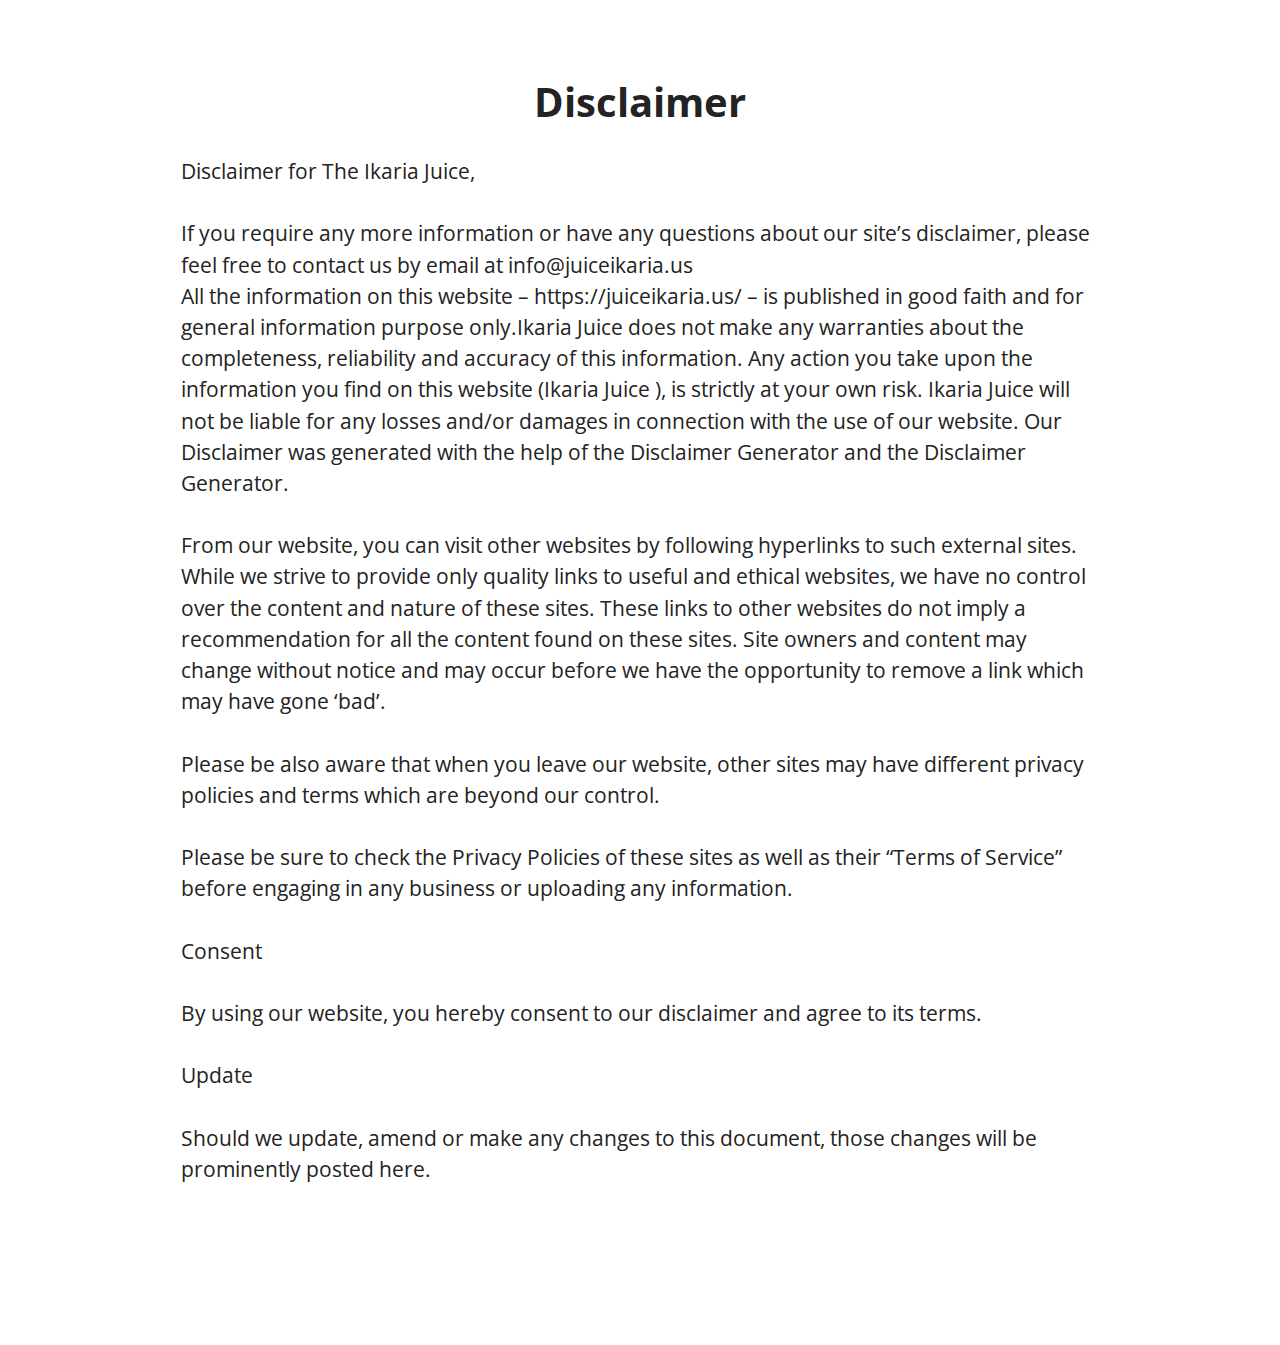
<file: disclaimer.html>
<!DOCTYPE html>
<html  >
<head>
  <!-- Site made with Mobirise Website Builder v5.9.18, https://mobirise.com -->
  <meta charset="UTF-8">
  <meta http-equiv="X-UA-Compatible" content="IE=edge">
  <meta name="generator" content="Mobirise v5.9.18, mobirise.com">
  <meta name="viewport" content="width=device-width, initial-scale=1, minimum-scale=1">
  <link rel="shortcut icon" href="assets/images/ikaria-juice-logo-100x101.png" type="image/x-icon">
  <meta name="description" content="Disclaimer for Sight Care">
  
  
  <title>Disclaimer</title>
  <link rel="stylesheet" href="assets/bootstrap/css/bootstrap.min.css">
  <link rel="stylesheet" href="assets/bootstrap/css/bootstrap-grid.min.css">
  <link rel="stylesheet" href="assets/bootstrap/css/bootstrap-reboot.min.css">
  <link rel="stylesheet" href="assets/animatecss/animate.css">
  <link rel="stylesheet" href="assets/theme/css/style.css">
  <link rel="preload" href="https://fonts.googleapis.com/css?family=Open+Sans:300,400,500,600,700,800,300i,400i,500i,600i,700i,800i&display=swap" as="style" onload="this.onload=null;this.rel='stylesheet'">
  <noscript><link rel="stylesheet" href="https://fonts.googleapis.com/css?family=Open+Sans:300,400,500,600,700,800,300i,400i,500i,600i,700i,800i&display=swap"></noscript>
  <link rel="preload" as="style" href="assets/mobirise/css/mbr-additional.css?v=MdCjVT"><link rel="stylesheet" href="assets/mobirise/css/mbr-additional.css?v=MdCjVT" type="text/css">

  
  
  
</head>
<body>
  
  <section data-bs-version="5.1" class="content5 cid-tBjbQdLldf" id="content5-2c">
    
    <div class="container">
        <div class="row justify-content-center">
            <div class="col-md-12 col-lg-10">
                <h3 class="mbr-section-title mbr-fonts-style mb-4 display-2">
                    <strong>Disclaimer</strong></h3>
                <h4 class="mbr-section-subtitle mbr-fonts-style mb-4 display-5"></h4>
                <p class="mbr-text mbr-fonts-style display-7">Disclaimer for The Ikaria Juice,<br><br>If you require any more information or have any questions about our site’s disclaimer, please feel free to contact us by email at info@juiceikaria.us<br>All the information on this website – https://juiceikaria.us/ – is published in good faith and for general information purpose only.Ikaria Juice does not make any warranties about the completeness, reliability and accuracy of this information. Any action you take upon the information you find on this website (Ikaria Juice ), is strictly at your own risk. Ikaria Juice will not be liable for any losses and/or damages in connection with the use of our website. Our Disclaimer was generated with the help of the Disclaimer Generator and the Disclaimer Generator.<br><br>From our website, you can visit other websites by following hyperlinks to such external sites. While we strive to provide only quality links to useful and ethical websites, we have no control over the content and nature of these sites. These links to other websites do not imply a recommendation for all the content found on these sites. Site owners and content may change without notice and may occur before we have the opportunity to remove a link which may have gone ‘bad’.<br><br>Please be also aware that when you leave our website, other sites may have different privacy policies and terms which are beyond our control.<br><br>Please be sure to check the Privacy Policies of these sites as well as their “Terms of Service” before engaging in any business or uploading any information.<br><br>Consent<br><br>By using our website, you hereby consent to our disclaimer and agree to its terms.<br><br>Update<br><br>Should we update, amend or make any changes to this document, those changes will be prominently posted here.</p>
            </div>
        </div>
    </div>
</section><section class="display-7" style="padding: 0;align-items: center;justify-content: center;flex-wrap: wrap;    align-content: center;display: flex;position: relative;height: 4rem;"><a href="https://mobiri.se/3529342" style="flex: 1 1;height: 4rem;position: absolute;width: 100%;z-index: 1;"><img alt="" style="height: 4rem;" src="[data-uri]"></a><p style="margin: 0;text-align: center;" class="display-7">&#8204;</p><a style="z-index:1" href="https://mobirise.com/builder/ai-website-creator.html">Best AI Website Creator</a></section><script src="assets/bootstrap/js/bootstrap.bundle.min.js"></script>  <script src="assets/smoothscroll/smooth-scroll.js"></script>  <script src="assets/ytplayer/index.js"></script>  <script src="assets/theme/js/script.js"></script>  
  
  
 <div id="scrollToTop" class="scrollToTop mbr-arrow-up"><a style="text-align: center;"><i class="mbr-arrow-up-icon mbr-arrow-up-icon-cm cm-icon cm-icon-smallarrow-up"></i></a></div>
    <input name="animation" type="hidden">
  </body>
</html>
</file>
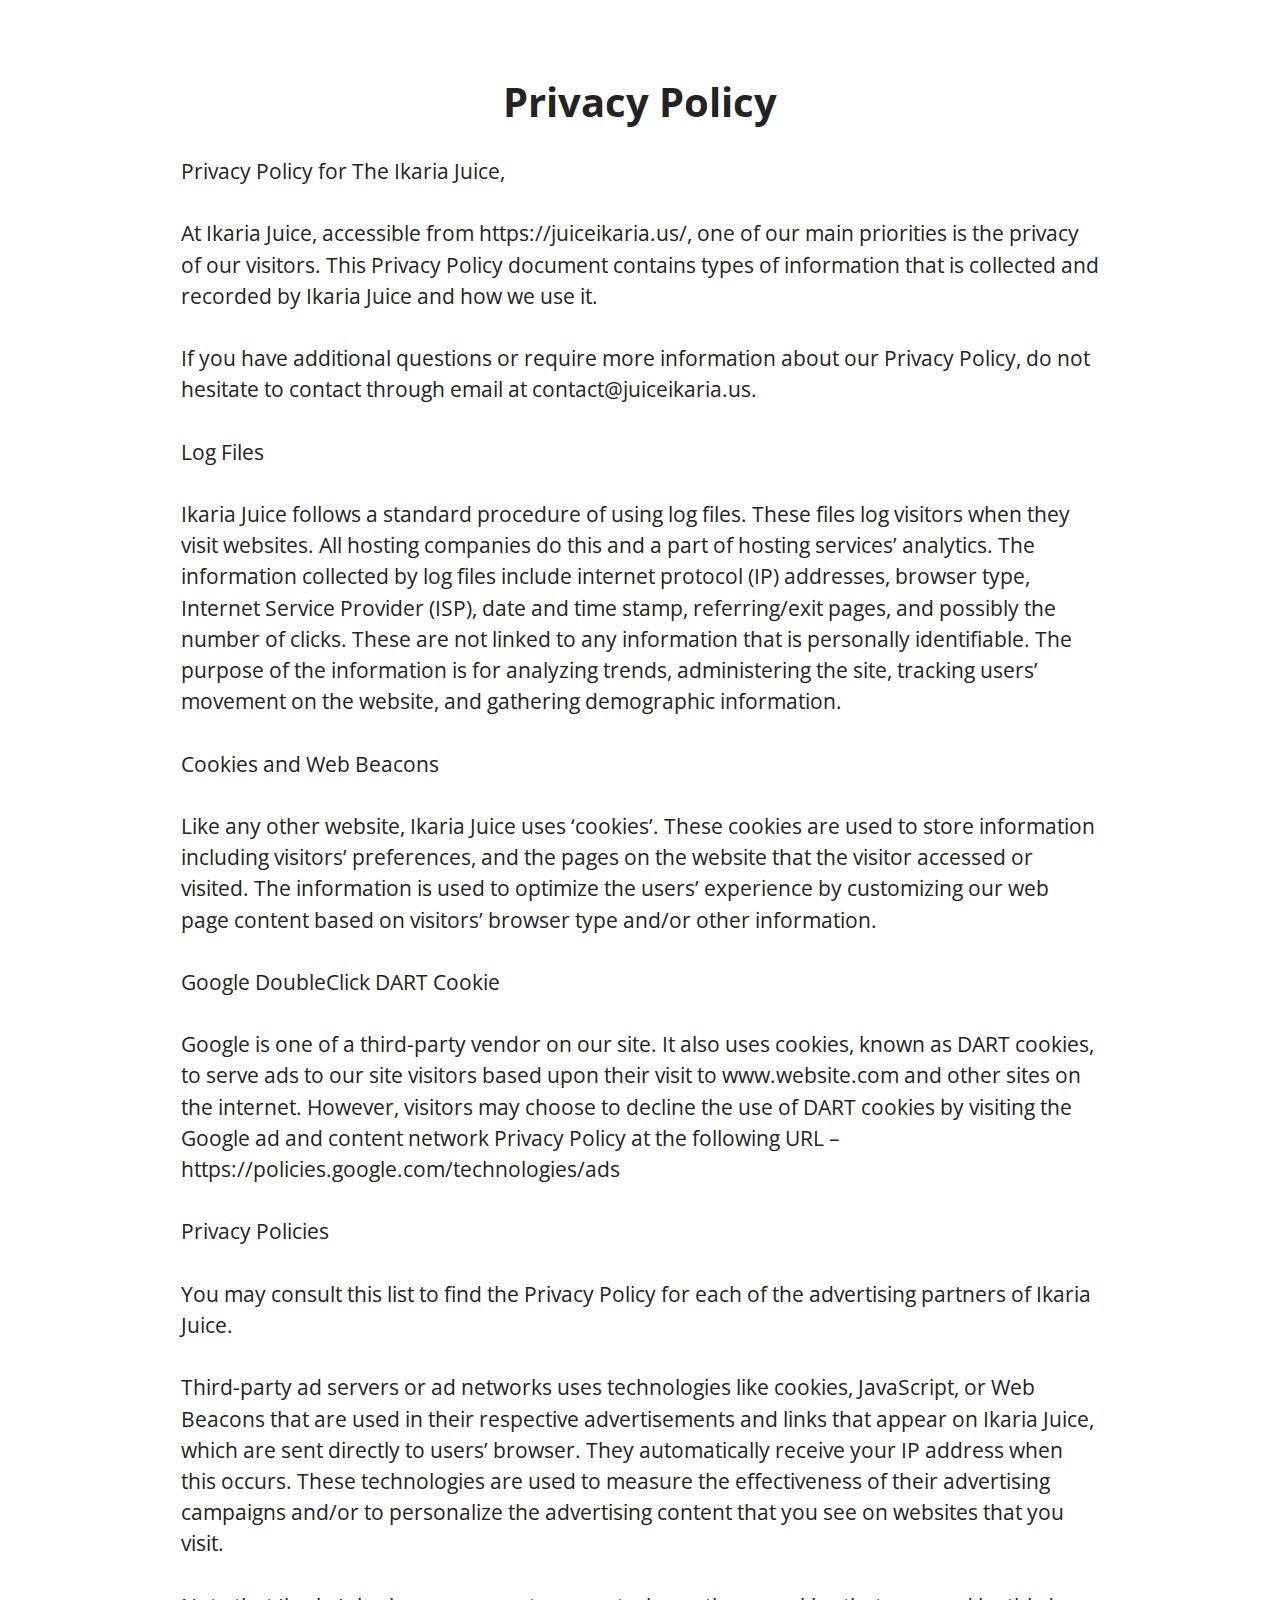
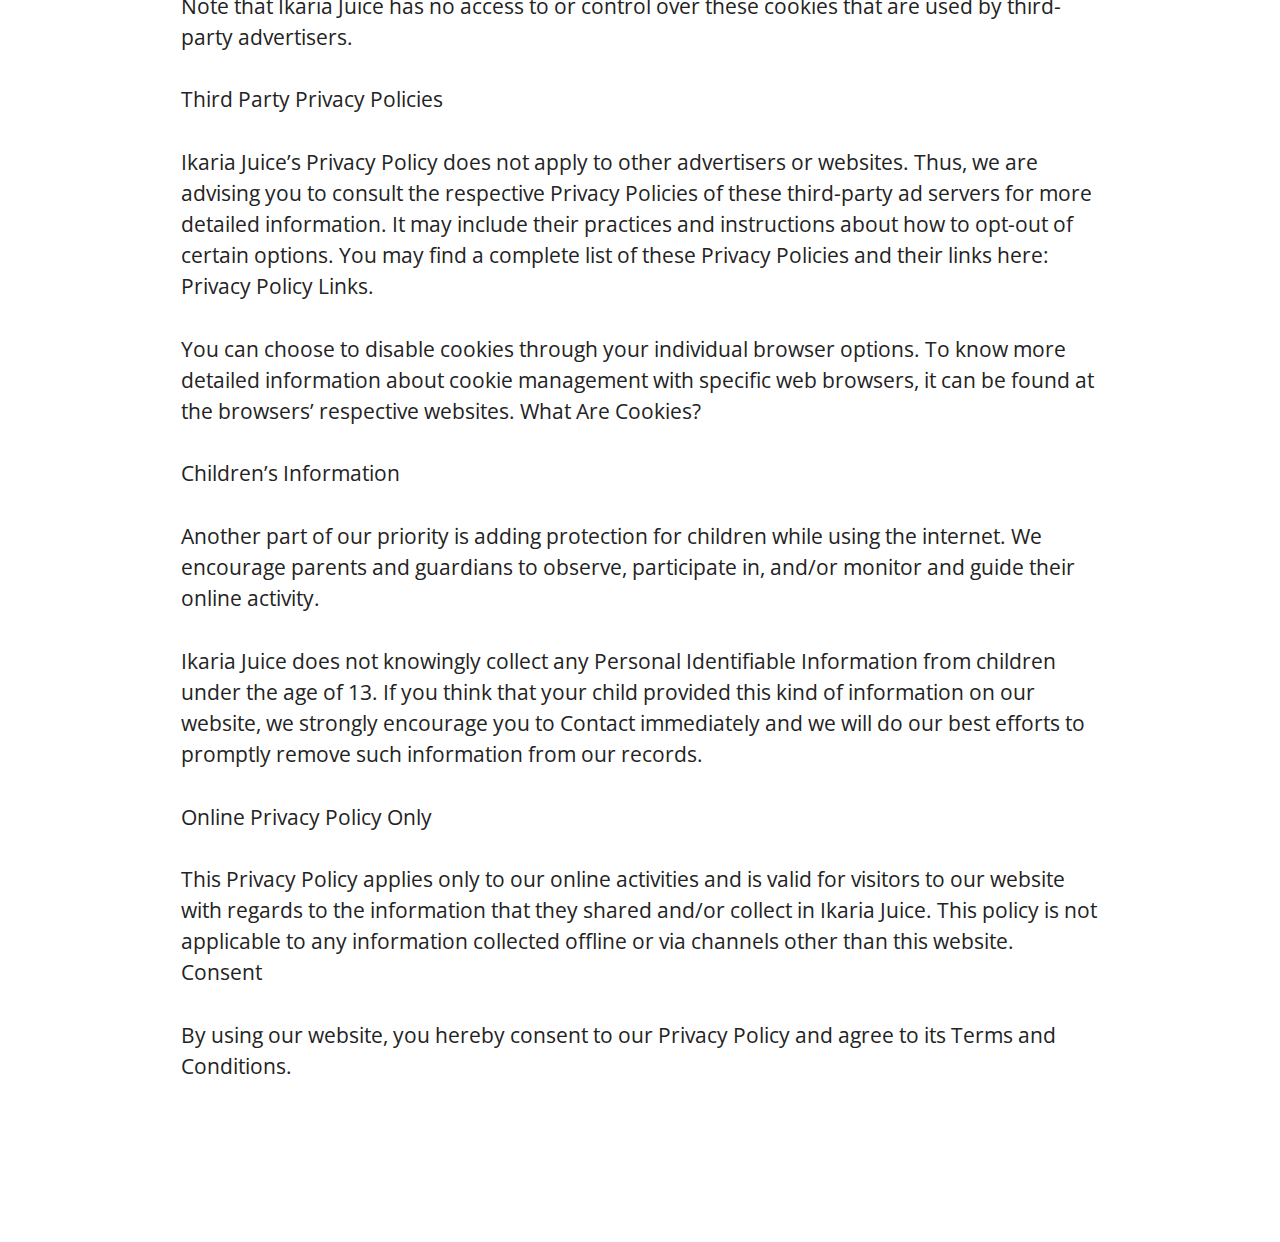
<file: Privacy-Policy.html>
<!DOCTYPE html>
<html  >
<head>
  <!-- Site made with Mobirise Website Builder v5.9.18, https://mobirise.com -->
  <meta charset="UTF-8">
  <meta http-equiv="X-UA-Compatible" content="IE=edge">
  <meta name="generator" content="Mobirise v5.9.18, mobirise.com">
  <meta name="viewport" content="width=device-width, initial-scale=1, minimum-scale=1">
  <link rel="shortcut icon" href="assets/images/ikaria-juice-logo-100x101.png" type="image/x-icon">
  <meta name="description" content="Privacy Policy for Sight Care">
  
  
  <title>Privacy Policy</title>
  <link rel="stylesheet" href="assets/bootstrap/css/bootstrap.min.css">
  <link rel="stylesheet" href="assets/bootstrap/css/bootstrap-grid.min.css">
  <link rel="stylesheet" href="assets/bootstrap/css/bootstrap-reboot.min.css">
  <link rel="stylesheet" href="assets/animatecss/animate.css">
  <link rel="stylesheet" href="assets/theme/css/style.css">
  <link rel="preload" href="https://fonts.googleapis.com/css?family=Open+Sans:300,400,500,600,700,800,300i,400i,500i,600i,700i,800i&display=swap" as="style" onload="this.onload=null;this.rel='stylesheet'">
  <noscript><link rel="stylesheet" href="https://fonts.googleapis.com/css?family=Open+Sans:300,400,500,600,700,800,300i,400i,500i,600i,700i,800i&display=swap"></noscript>
  <link rel="preload" as="style" href="assets/mobirise/css/mbr-additional.css?v=gqagRK"><link rel="stylesheet" href="assets/mobirise/css/mbr-additional.css?v=gqagRK" type="text/css">

  
  
  
</head>
<body>
  
  <section data-bs-version="5.1" class="content5 cid-tBj77nMmy6" id="content5-2a">
    
    <div class="container">
        <div class="row justify-content-center">
            <div class="col-md-12 col-lg-10">
                <h3 class="mbr-section-title mbr-fonts-style mb-4 display-2">
                    <strong>Privacy Policy</strong></h3>
                <h4 class="mbr-section-subtitle mbr-fonts-style mb-4 display-5"></h4>
                <p class="mbr-text mbr-fonts-style display-7">Privacy Policy for The Ikaria Juice,<br><br>At Ikaria Juice, accessible from https://juiceikaria.us/, one of our main priorities is the privacy of our visitors. This Privacy Policy document contains types of information that is collected and recorded by Ikaria Juice and how we use it.<br><br>If you have additional questions or require more information about our Privacy Policy, do not hesitate to contact through email at contact@juiceikaria.us.<br><br>Log Files<br><br>Ikaria Juice follows a standard procedure of using log files. These files log visitors when they visit websites. All hosting companies do this and a part of hosting services’ analytics. The information collected by log files include internet protocol (IP) addresses, browser type, Internet Service Provider (ISP), date and time stamp, referring/exit pages, and possibly the number of clicks. These are not linked to any information that is personally identifiable. The purpose of the information is for analyzing trends, administering the site, tracking users’ movement on the website, and gathering demographic information.<br><br>Cookies and Web Beacons<br><br>Like any other website, Ikaria Juice uses ‘cookies’. These cookies are used to store information including visitors’ preferences, and the pages on the website that the visitor accessed or visited. The information is used to optimize the users’ experience by customizing our web page content based on visitors’ browser type and/or other information.<br><br>Google DoubleClick DART Cookie<br><br>Google is one of a third-party vendor on our site. It also uses cookies, known as DART cookies, to serve ads to our site visitors based upon their visit to www.website.com and other sites on the internet. However, visitors may choose to decline the use of DART cookies by visiting the Google ad and content network Privacy Policy at the following URL – https://policies.google.com/technologies/ads<br><br>Privacy Policies<br><br>You may consult this list to find the Privacy Policy for each of the advertising partners of Ikaria Juice.<br><br>Third-party ad servers or ad networks uses technologies like cookies, JavaScript, or Web Beacons that are used in their respective advertisements and links that appear on Ikaria Juice, which are sent directly to users’ browser. They automatically receive your IP address when this occurs. These technologies are used to measure the effectiveness of their advertising campaigns and/or to personalize the advertising content that you see on websites that you visit.<br><br>Note that Ikaria Juice has no access to or control over these cookies that are used by third-party advertisers.<br><br>Third Party Privacy Policies<br><br>Ikaria Juice’s Privacy Policy does not apply to other advertisers or websites. Thus, we are advising you to consult the respective Privacy Policies of these third-party ad servers for more detailed information. It may include their practices and instructions about how to opt-out of certain options. You may find a complete list of these Privacy Policies and their links here: Privacy Policy Links.<br><br>You can choose to disable cookies through your individual browser options. To know more detailed information about cookie management with specific web browsers, it can be found at the browsers’ respective websites. What Are Cookies?<br><br>Children’s Information<br><br>Another part of our priority is adding protection for children while using the internet. We encourage parents and guardians to observe, participate in, and/or monitor and guide their online activity.<br><br>Ikaria Juice does not knowingly collect any Personal Identifiable Information from children under the age of 13. If you think that your child provided this kind of information on our website, we strongly encourage you to Contact immediately and we will do our best efforts to promptly remove such information from our records.<br><br>Online Privacy Policy Only<br><br>This Privacy Policy applies only to our online activities and is valid for visitors to our website with regards to the information that they shared and/or collect in Ikaria Juice. This policy is not applicable to any information collected offline or via channels other than this website.<br>Consent<br><br>By using our website, you hereby consent to our Privacy Policy and agree to its Terms and Conditions.</p>
            </div>
        </div>
    </div>
</section><section class="display-7" style="padding: 0;align-items: center;justify-content: center;flex-wrap: wrap;    align-content: center;display: flex;position: relative;height: 4rem;"><a href="https://mobiri.se/3529342" style="flex: 1 1;height: 4rem;position: absolute;width: 100%;z-index: 1;"><img alt="" style="height: 4rem;" src="[data-uri]"></a><p style="margin: 0;text-align: center;" class="display-7">&#8204;</p><a style="z-index:1" href="https://mobirise.com/builder/ai-website-maker.html">AI Website Maker</a></section><script src="assets/bootstrap/js/bootstrap.bundle.min.js"></script>  <script src="assets/smoothscroll/smooth-scroll.js"></script>  <script src="assets/ytplayer/index.js"></script>  <script src="assets/theme/js/script.js"></script>  
  
  
 <div id="scrollToTop" class="scrollToTop mbr-arrow-up"><a style="text-align: center;"><i class="mbr-arrow-up-icon mbr-arrow-up-icon-cm cm-icon cm-icon-smallarrow-up"></i></a></div>
    <input name="animation" type="hidden">
  </body>
</html>
</file>
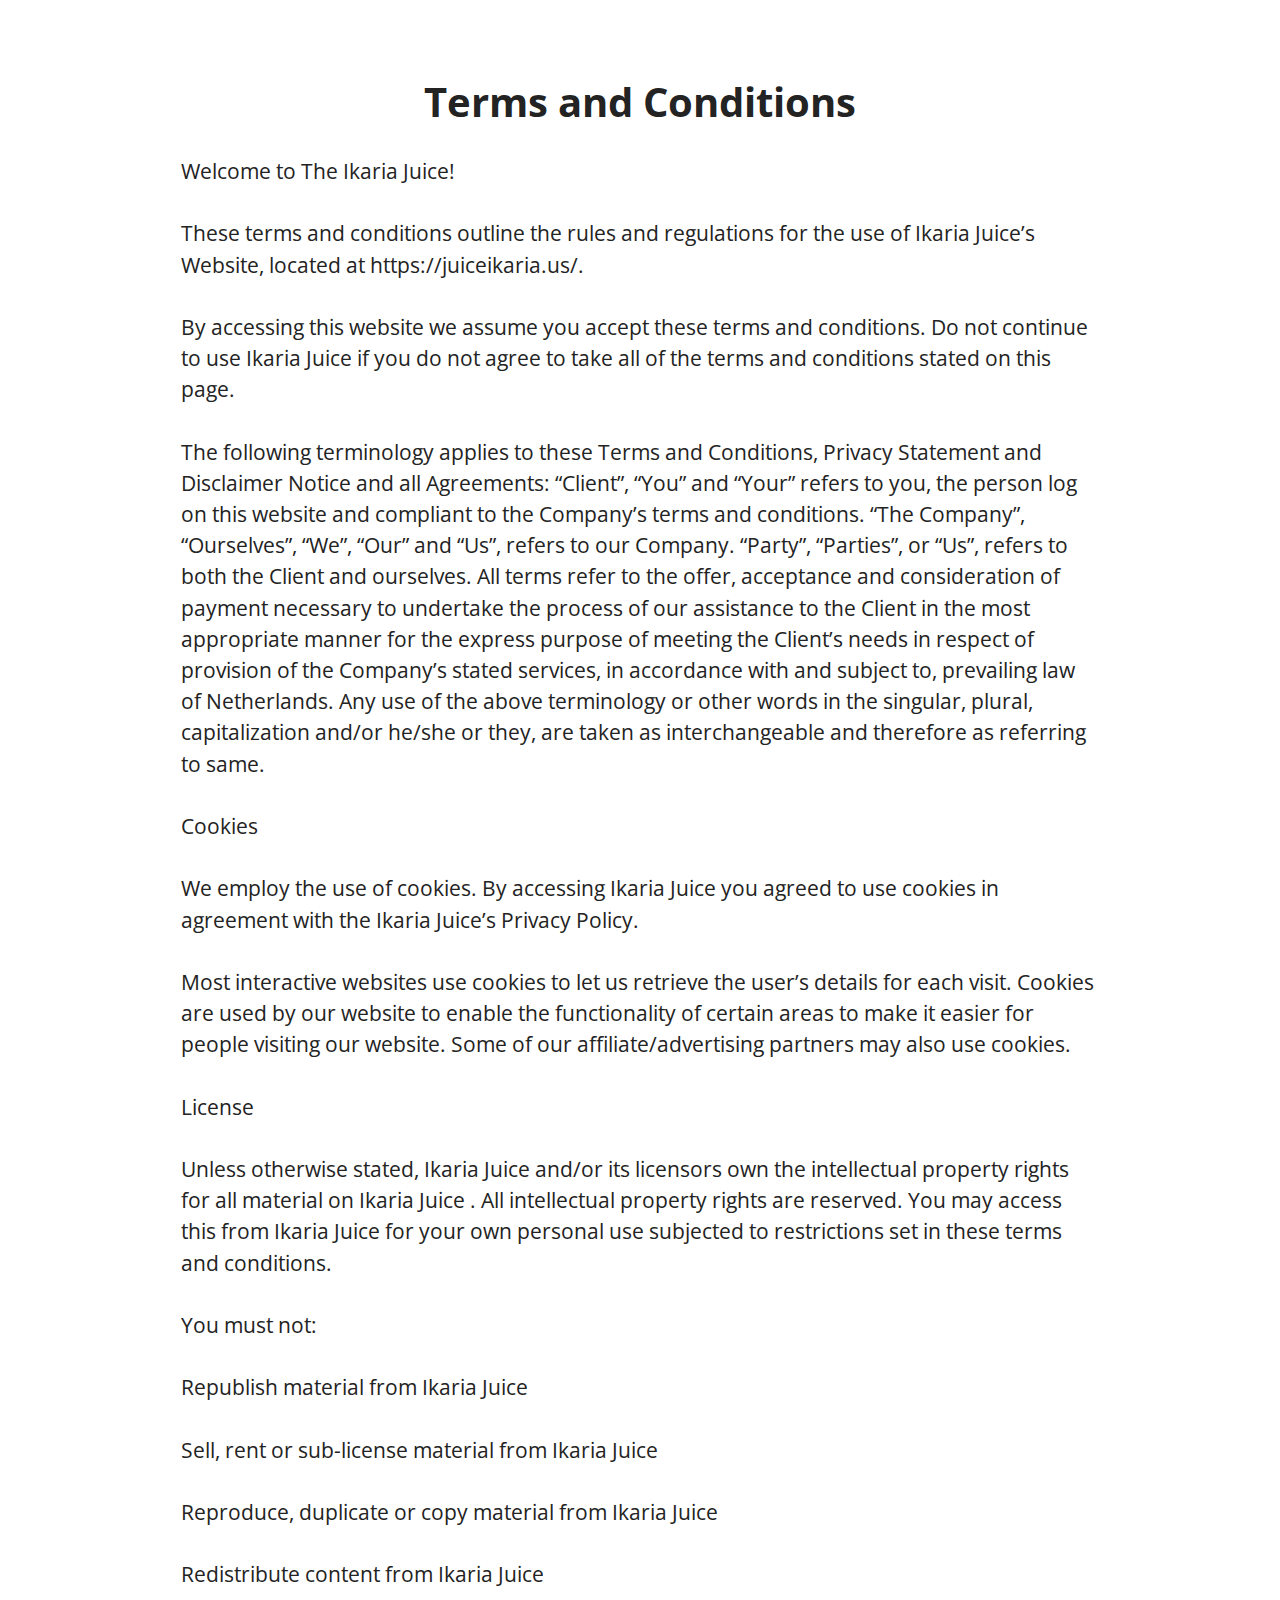
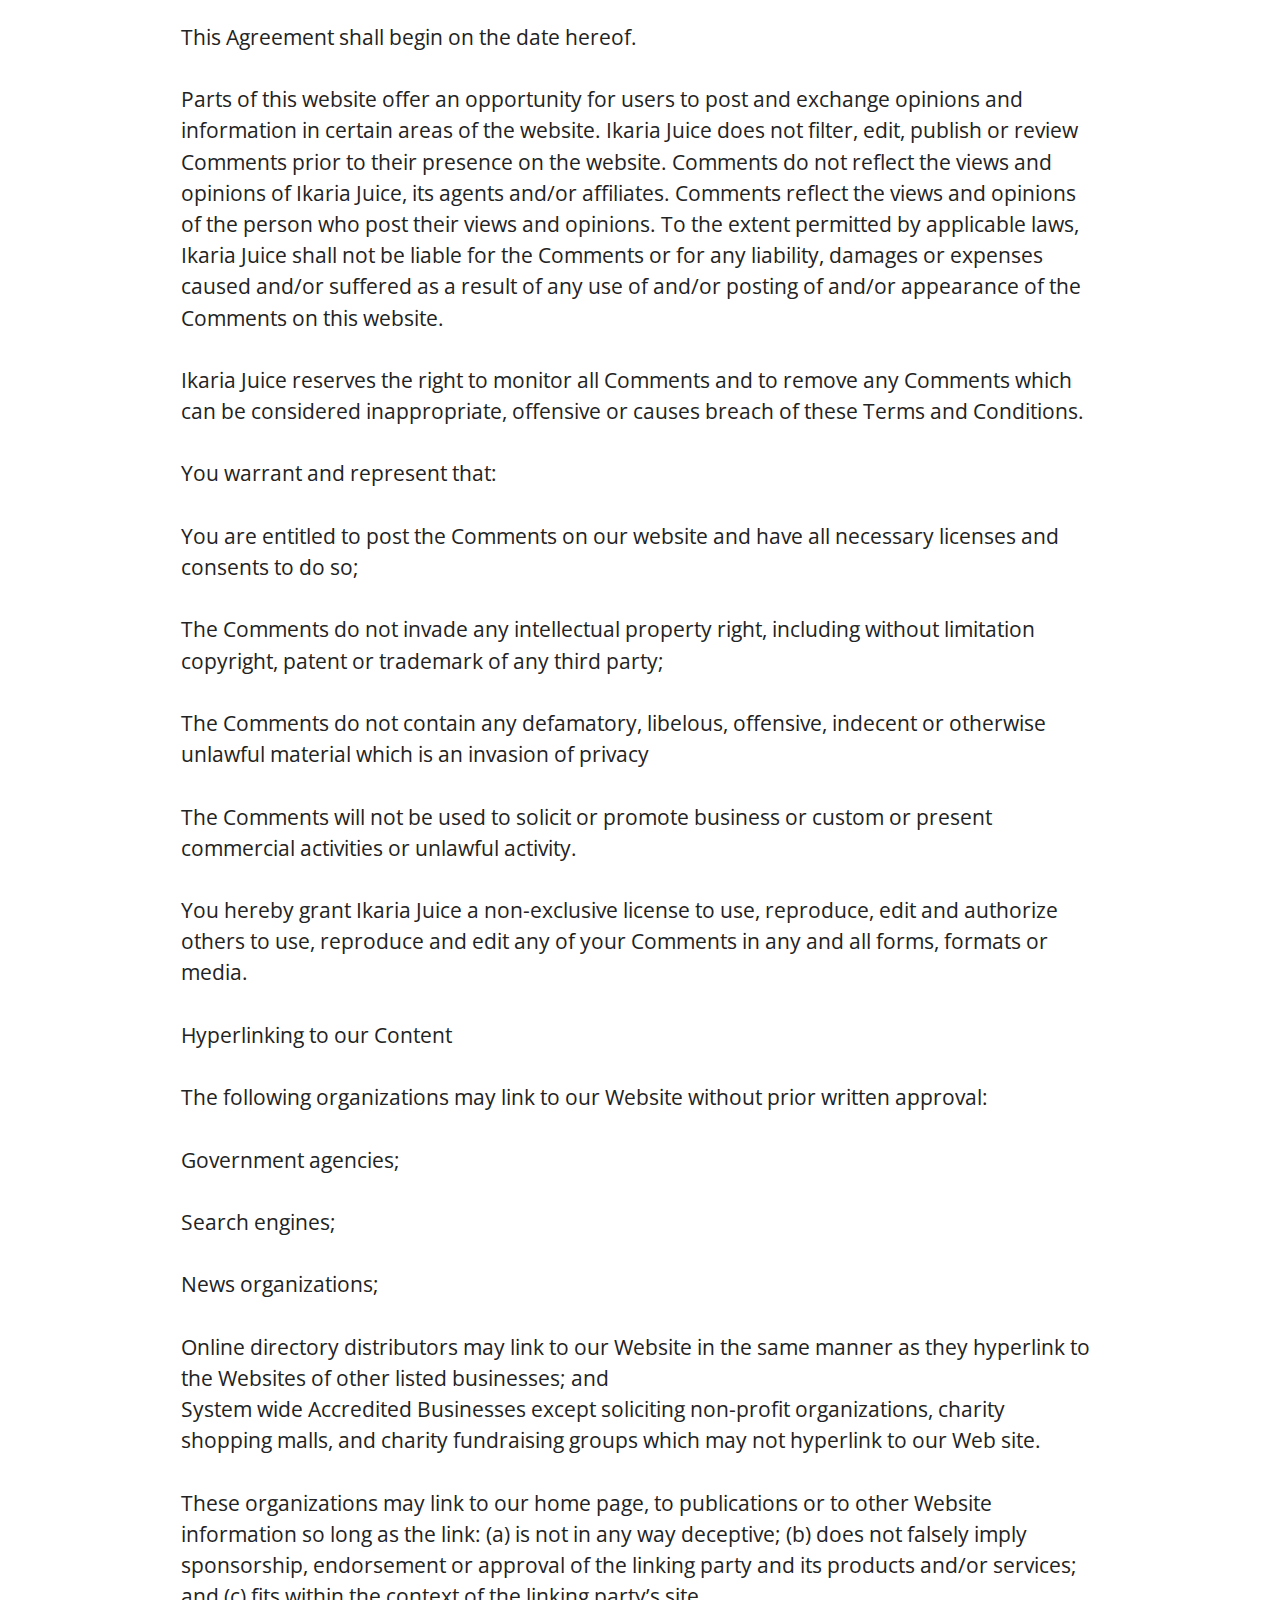
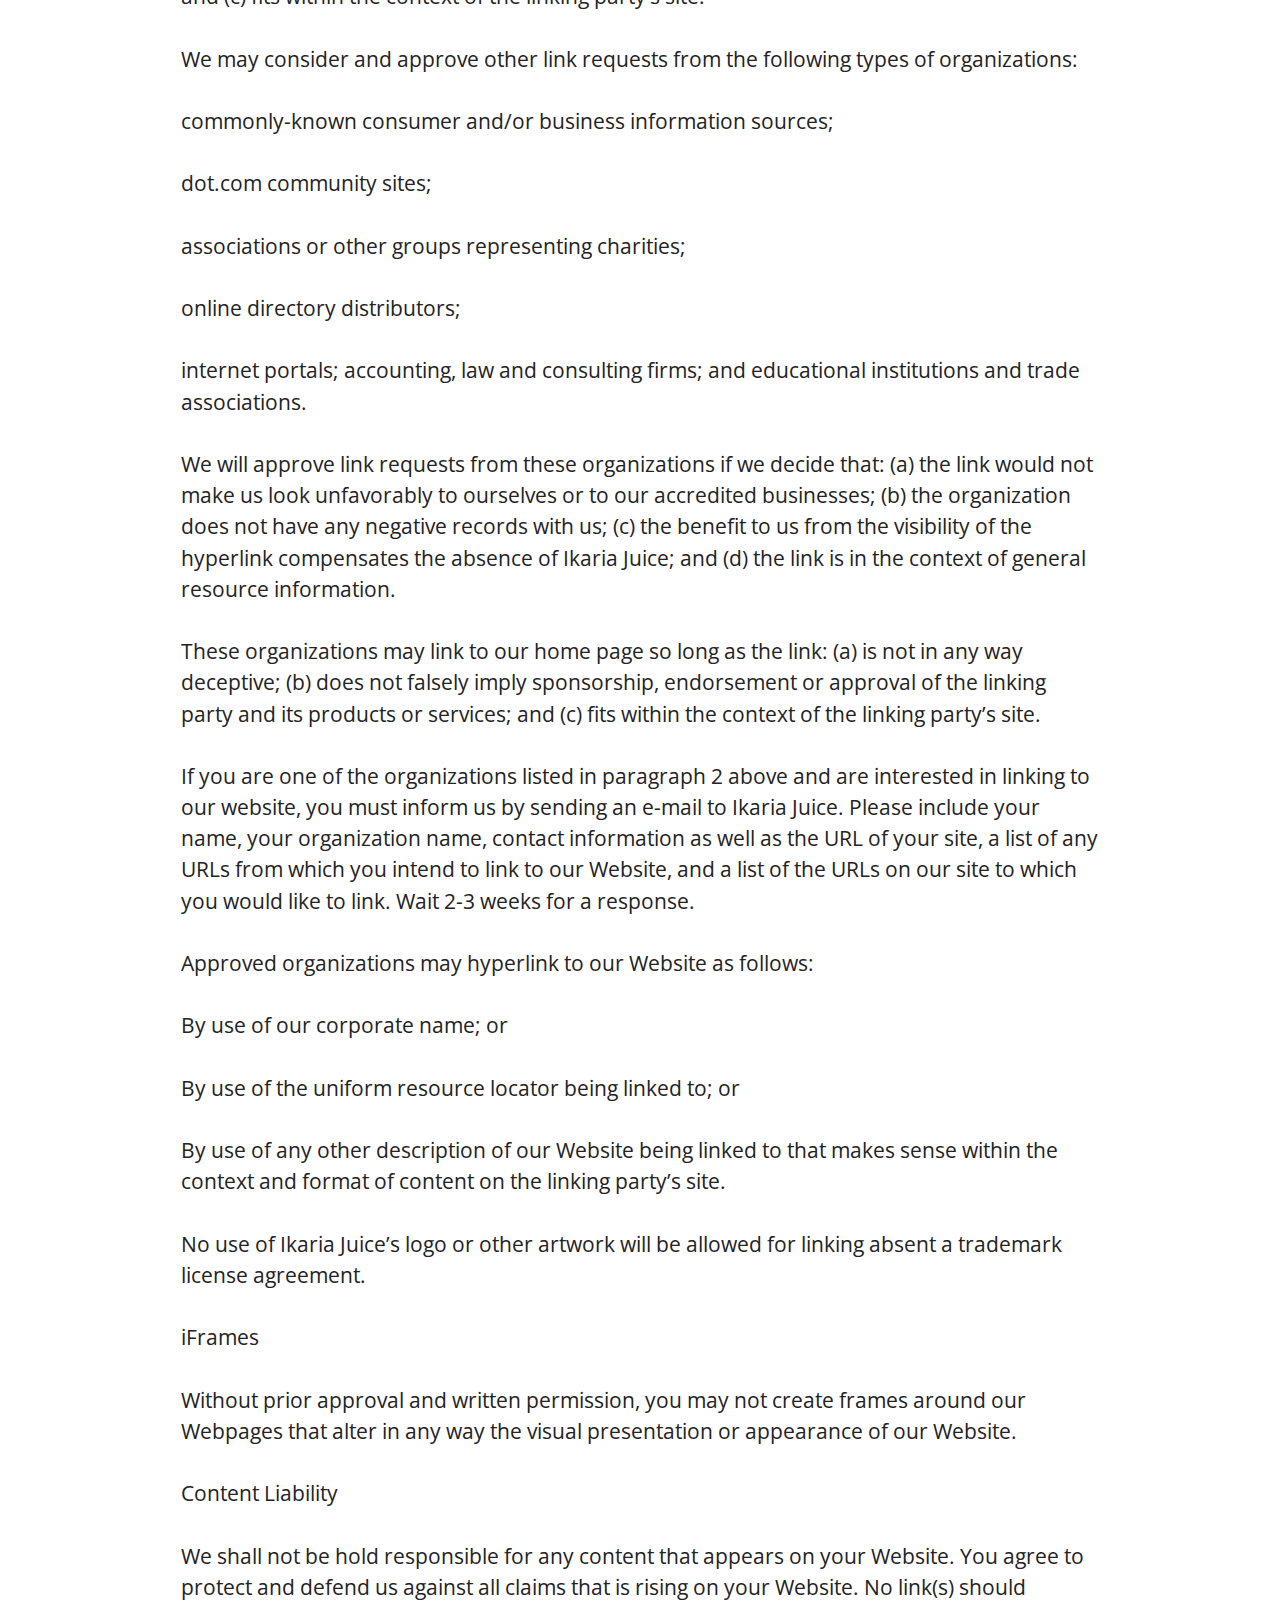
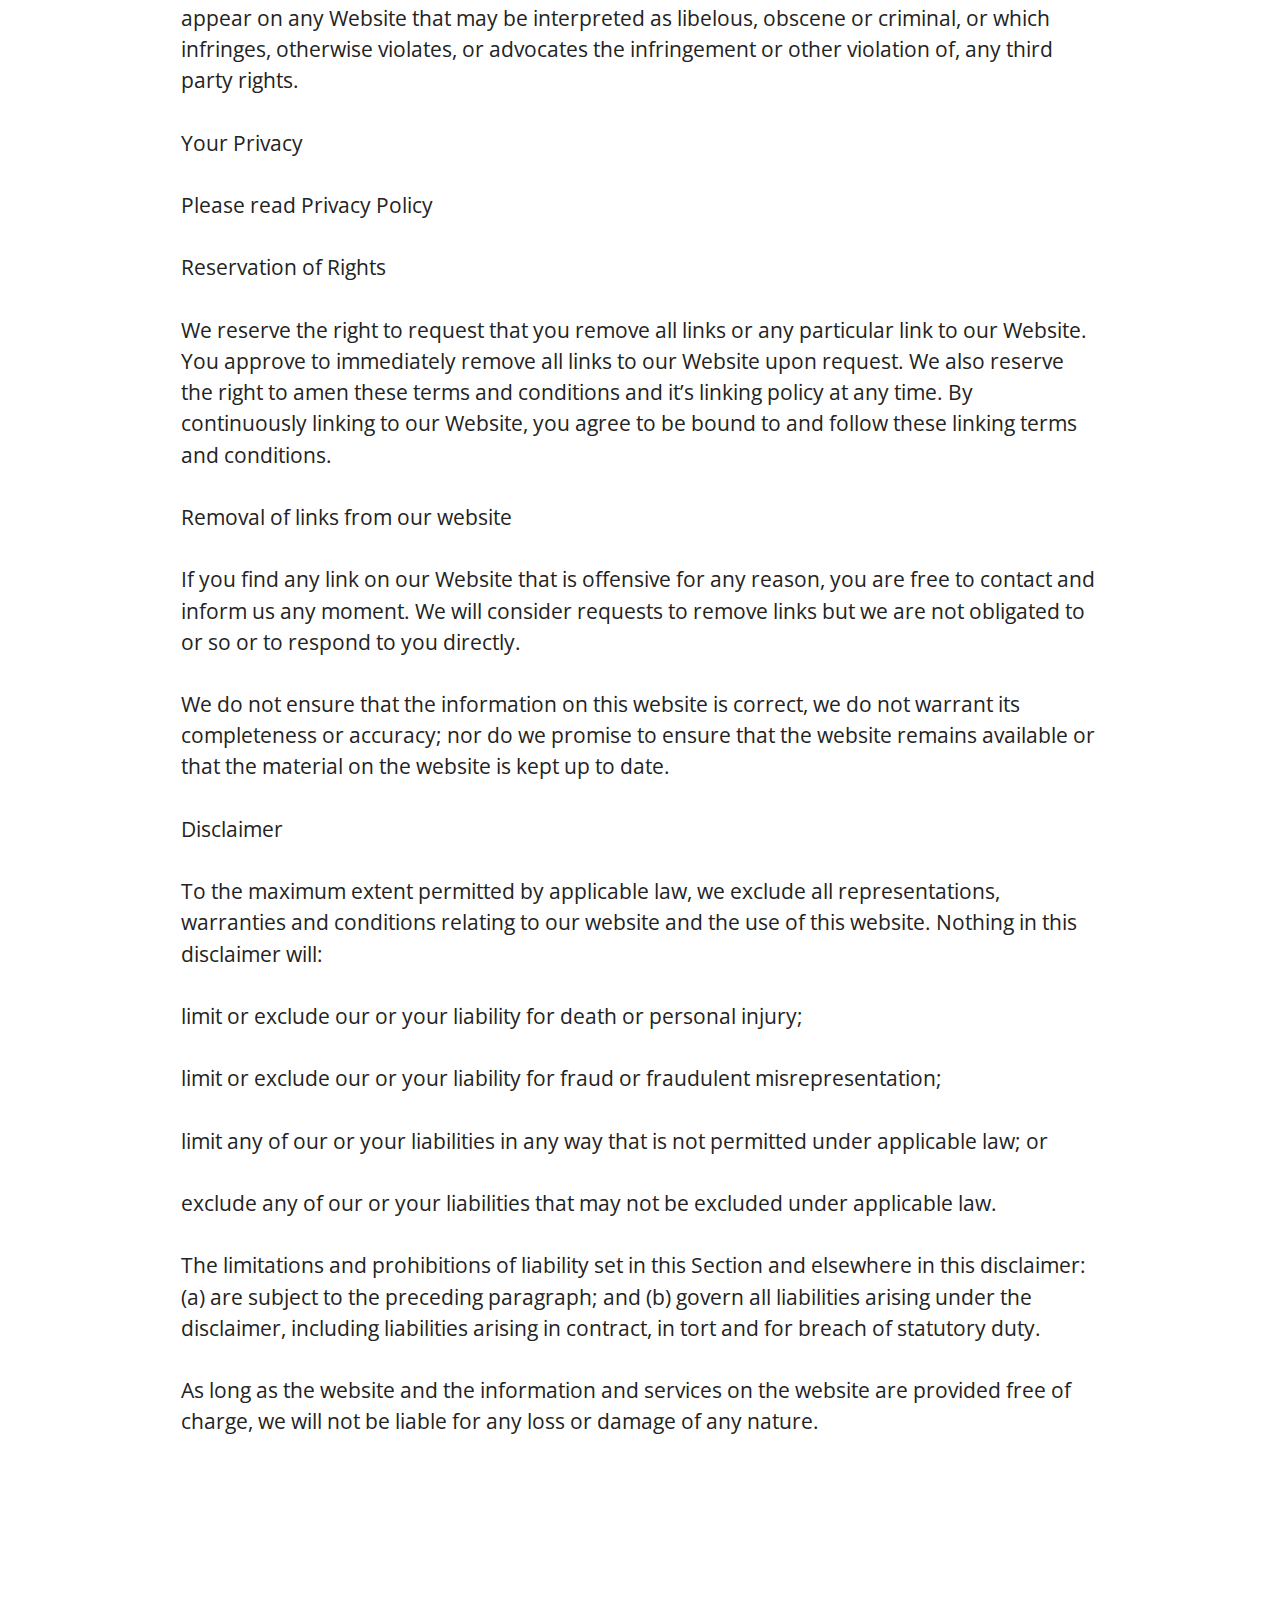
<file: terms.html>
<!DOCTYPE html>
<html  >
<head>
  <!-- Site made with Mobirise Website Builder v5.9.18, https://mobirise.com -->
  <meta charset="UTF-8">
  <meta http-equiv="X-UA-Compatible" content="IE=edge">
  <meta name="generator" content="Mobirise v5.9.18, mobirise.com">
  <meta name="viewport" content="width=device-width, initial-scale=1, minimum-scale=1">
  <link rel="shortcut icon" href="assets/images/ikaria-juice-logo-100x101.png" type="image/x-icon">
  <meta name="description" content="Terms and Conditions for Sight Care">
  
  
  <title>Terms and Conditions</title>
  <link rel="stylesheet" href="assets/bootstrap/css/bootstrap.min.css">
  <link rel="stylesheet" href="assets/bootstrap/css/bootstrap-grid.min.css">
  <link rel="stylesheet" href="assets/bootstrap/css/bootstrap-reboot.min.css">
  <link rel="stylesheet" href="assets/animatecss/animate.css">
  <link rel="stylesheet" href="assets/theme/css/style.css">
  <link rel="preload" href="https://fonts.googleapis.com/css?family=Open+Sans:300,400,500,600,700,800,300i,400i,500i,600i,700i,800i&display=swap" as="style" onload="this.onload=null;this.rel='stylesheet'">
  <noscript><link rel="stylesheet" href="https://fonts.googleapis.com/css?family=Open+Sans:300,400,500,600,700,800,300i,400i,500i,600i,700i,800i&display=swap"></noscript>
  <link rel="preload" as="style" href="assets/mobirise/css/mbr-additional.css?v=wLMThr"><link rel="stylesheet" href="assets/mobirise/css/mbr-additional.css?v=wLMThr" type="text/css">

  
  
  
</head>
<body>
  
  <section data-bs-version="5.1" class="content5 cid-tBjcy8s0IH" id="content5-2d">
    
    <div class="container">
        <div class="row justify-content-center">
            <div class="col-md-12 col-lg-10">
                <h3 class="mbr-section-title mbr-fonts-style mb-4 display-2"><strong>Terms and Conditions</strong></h3>
                <h4 class="mbr-section-subtitle mbr-fonts-style mb-4 display-5"></h4>
                <p class="mbr-text mbr-fonts-style display-7">Welcome to The Ikaria Juice!<br><br>These terms and conditions outline the rules and regulations for the use of Ikaria Juice’s Website, located at https://juiceikaria.us/.<br><br>By accessing this website we assume you accept these terms and conditions. Do not continue to use Ikaria Juice if you do not agree to take all of the terms and conditions stated on this page.<br><br>The following terminology applies to these Terms and Conditions, Privacy Statement and Disclaimer Notice and all Agreements: “Client”, “You” and “Your” refers to you, the person log on this website and compliant to the Company’s terms and conditions. “The Company”, “Ourselves”, “We”, “Our” and “Us”, refers to our Company. “Party”, “Parties”, or “Us”, refers to both the Client and ourselves. All terms refer to the offer, acceptance and consideration of payment necessary to undertake the process of our assistance to the Client in the most appropriate manner for the express purpose of meeting the Client’s needs in respect of provision of the Company’s stated services, in accordance with and subject to, prevailing law of Netherlands. Any use of the above terminology or other words in the singular, plural, capitalization and/or he/she or they, are taken as interchangeable and therefore as referring to same.<br><br>Cookies<br><br>We employ the use of cookies. By accessing Ikaria Juice you agreed to use cookies in agreement with the Ikaria Juice’s Privacy Policy.<br><br>Most interactive websites use cookies to let us retrieve the user’s details for each visit. Cookies are used by our website to enable the functionality of certain areas to make it easier for people visiting our website. Some of our affiliate/advertising partners may also use cookies.<br><br>License<br><br>Unless otherwise stated, Ikaria Juice and/or its licensors own the intellectual property rights for all material on Ikaria Juice . All intellectual property rights are reserved. You may access this from Ikaria Juice for your own personal use subjected to restrictions set in these terms and conditions.<br><br>You must not:<br><br>Republish material from Ikaria Juice<br><br>Sell, rent or sub-license material from Ikaria Juice<br><br>Reproduce, duplicate or copy material from Ikaria Juice<br><br>Redistribute content from Ikaria Juice<br><br>This Agreement shall begin on the date hereof.<br><br>Parts of this website offer an opportunity for users to post and exchange opinions and information in certain areas of the website. Ikaria Juice does not filter, edit, publish or review Comments prior to their presence on the website. Comments do not reflect the views and opinions of Ikaria Juice, its agents and/or affiliates. Comments reflect the views and opinions of the person who post their views and opinions. To the extent permitted by applicable laws, Ikaria Juice shall not be liable for the Comments or for any liability, damages or expenses caused and/or suffered as a result of any use of and/or posting of and/or appearance of the Comments on this website.<br><br>Ikaria Juice reserves the right to monitor all Comments and to remove any Comments which can be considered inappropriate, offensive or causes breach of these Terms and Conditions.<br><br>You warrant and represent that:<br><br>You are entitled to post the Comments on our website and have all necessary licenses and consents to do so;<br><br>The Comments do not invade any intellectual property right, including without limitation copyright, patent or trademark of any third party;<br><br>The Comments do not contain any defamatory, libelous, offensive, indecent or otherwise unlawful material which is an invasion of privacy<br><br>The Comments will not be used to solicit or promote business or custom or present commercial activities or unlawful activity.<br><br>You hereby grant Ikaria Juice a non-exclusive license to use, reproduce, edit and authorize others to use, reproduce and edit any of your Comments in any and all forms, formats or media.<br><br>Hyperlinking to our Content<br><br>The following organizations may link to our Website without prior written approval:<br><br>Government agencies;<br><br>Search engines;<br><br>News organizations;<br><br>Online directory distributors may link to our Website in the same manner as they hyperlink to the Websites of other listed businesses; and<br>System wide Accredited Businesses except soliciting non-profit organizations, charity shopping malls, and charity fundraising groups which may not hyperlink to our Web site.<br><br>These organizations may link to our home page, to publications or to other Website information so long as the link: (a) is not in any way deceptive; (b) does not falsely imply sponsorship, endorsement or approval of the linking party and its products and/or services; and (c) fits within the context of the linking party’s site.<br><br>We may consider and approve other link requests from the following types of organizations:<br><br>commonly-known consumer and/or business information sources;<br><br>dot.com community sites;<br><br>associations or other groups representing charities;<br><br>online directory distributors;<br><br>internet portals; accounting, law and consulting firms; and educational institutions and trade associations.<br><br>We will approve link requests from these organizations if we decide that: (a) the link would not make us look unfavorably to ourselves or to our accredited businesses; (b) the organization does not have any negative records with us; (c) the benefit to us from the visibility of the hyperlink compensates the absence of Ikaria Juice; and (d) the link is in the context of general resource information.<br><br>These organizations may link to our home page so long as the link: (a) is not in any way deceptive; (b) does not falsely imply sponsorship, endorsement or approval of the linking party and its products or services; and (c) fits within the context of the linking party’s site.<br><br>If you are one of the organizations listed in paragraph 2 above and are interested in linking to our website, you must inform us by sending an e-mail to Ikaria Juice. Please include your name, your organization name, contact information as well as the URL of your site, a list of any URLs from which you intend to link to our Website, and a list of the URLs on our site to which you would like to link. Wait 2-3 weeks for a response.<br><br>Approved organizations may hyperlink to our Website as follows:<br><br>By use of our corporate name; or<br><br>By use of the uniform resource locator being linked to; or<br><br>By use of any other description of our Website being linked to that makes sense within the context and format of content on the linking party’s site.<br><br>No use of Ikaria Juice’s logo or other artwork will be allowed for linking absent a trademark license agreement.<br><br>iFrames<br><br>Without prior approval and written permission, you may not create frames around our Webpages that alter in any way the visual presentation or appearance of our Website.<br><br>Content Liability<br><br>We shall not be hold responsible for any content that appears on your Website. You agree to protect and defend us against all claims that is rising on your Website. No link(s) should appear on any Website that may be interpreted as libelous, obscene or criminal, or which infringes, otherwise violates, or advocates the infringement or other violation of, any third party rights.<br><br>Your Privacy<br><br>Please read Privacy Policy<br><br>Reservation of Rights<br><br>We reserve the right to request that you remove all links or any particular link to our Website. You approve to immediately remove all links to our Website upon request. We also reserve the right to amen these terms and conditions and it’s linking policy at any time. By continuously linking to our Website, you agree to be bound to and follow these linking terms and conditions.<br><br>Removal of links from our website<br><br>If you find any link on our Website that is offensive for any reason, you are free to contact and inform us any moment. We will consider requests to remove links but we are not obligated to or so or to respond to you directly.<br><br>We do not ensure that the information on this website is correct, we do not warrant its completeness or accuracy; nor do we promise to ensure that the website remains available or that the material on the website is kept up to date.<br><br>Disclaimer<br><br>To the maximum extent permitted by applicable law, we exclude all representations, warranties and conditions relating to our website and the use of this website. Nothing in this disclaimer will:<br><br>limit or exclude our or your liability for death or personal injury;<br><br>limit or exclude our or your liability for fraud or fraudulent misrepresentation;<br><br>limit any of our or your liabilities in any way that is not permitted under applicable law; or<br><br>exclude any of our or your liabilities that may not be excluded under applicable law.<br><br>The limitations and prohibitions of liability set in this Section and elsewhere in this disclaimer: (a) are subject to the preceding paragraph; and (b) govern all liabilities arising under the disclaimer, including liabilities arising in contract, in tort and for breach of statutory duty.<br><br>As long as the website and the information and services on the website are provided free of charge, we will not be liable for any loss or damage of any nature.</p>
            </div>
        </div>
    </div>
</section><section class="display-7" style="padding: 0;align-items: center;justify-content: center;flex-wrap: wrap;    align-content: center;display: flex;position: relative;height: 4rem;"><a href="https://mobiri.se/3529342" style="flex: 1 1;height: 4rem;position: absolute;width: 100%;z-index: 1;"><img alt="" style="height: 4rem;" src="[data-uri]"></a><p style="margin: 0;text-align: center;" class="display-7">&#8204;</p><a style="z-index:1" href="https://mobirise.com/builder/ai-website-maker.html">Free AI Website Maker</a></section><script src="assets/bootstrap/js/bootstrap.bundle.min.js"></script>  <script src="assets/smoothscroll/smooth-scroll.js"></script>  <script src="assets/ytplayer/index.js"></script>  <script src="assets/theme/js/script.js"></script>  
  
  
 <div id="scrollToTop" class="scrollToTop mbr-arrow-up"><a style="text-align: center;"><i class="mbr-arrow-up-icon mbr-arrow-up-icon-cm cm-icon cm-icon-smallarrow-up"></i></a></div>
    <input name="animation" type="hidden">
  </body>
</html>
</file>
<file: assets/web/assets/mobirise-icons2/mobirise2.css>
@font-face {
  font-family: 'Moririse2';
  font-display: swap;
  src:  url('mobirise2.eot?f2bix4');
  src:  url('mobirise2.eot?f2bix4#iefix') format('embedded-opentype'),
    url('mobirise2.ttf?f2bix4') format('truetype'),
    url('mobirise2.woff?f2bix4') format('woff'),
    url('mobirise2.svg?f2bix4#mobirise2') format('svg');
  font-weight: normal;
  font-style: normal;
}

[class^="mobi-"], [class*=" mobi-"] {
  /* use !important to prevent issues with browser extensions that change fonts */
  font-family: 'Moririse2' !important;
  speak: none;
  font-style: normal;
  font-weight: normal;
  font-variant: normal;
  text-transform: none;
  line-height: 1;

  /* Better Font Rendering =========== */
  -webkit-font-smoothing: antialiased;
  -moz-osx-font-smoothing: grayscale;
}

.mobi-mbri-add-submenu:before {
  content: "\e900";
}
.mobi-mbri-alert:before {
  content: "\e901";
}
.mobi-mbri-align-center:before {
  content: "\e902";
}
.mobi-mbri-align-justify:before {
  content: "\e903";
}
.mobi-mbri-align-left:before {
  content: "\e904";
}
.mobi-mbri-align-right:before {
  content: "\e905";
}
.mobi-mbri-android:before {
  content: "\e906";
}
.mobi-mbri-apple:before {
  content: "\e907";
}
.mobi-mbri-arrow-down:before {
  content: "\e908";
}
.mobi-mbri-arrow-next:before {
  content: "\e909";
}
.mobi-mbri-arrow-prev:before {
  content: "\e90a";
}
.mobi-mbri-arrow-up:before {
  content: "\e90b";
}
.mobi-mbri-bold:before {
  content: "\e90c";
}
.mobi-mbri-bookmark:before {
  content: "\e90d";
}
.mobi-mbri-bootstrap:before {
  content: "\e90e";
}
.mobi-mbri-briefcase:before {
  content: "\e90f";
}
.mobi-mbri-browse:before {
  content: "\e910";
}
.mobi-mbri-bulleted-list:before {
  content: "\e911";
}
.mobi-mbri-calendar:before {
  content: "\e912";
}
.mobi-mbri-camera:before {
  content: "\e913";
}
.mobi-mbri-cart-add:before {
  content: "\e914";
}
.mobi-mbri-cart-full:before {
  content: "\e915";
}
.mobi-mbri-cash:before {
  content: "\e916";
}
.mobi-mbri-change-style:before {
  content: "\e917";
}
.mobi-mbri-chat:before {
  content: "\e918";
}
.mobi-mbri-clock:before {
  content: "\e919";
}
.mobi-mbri-close:before {
  content: "\e91a";
}
.mobi-mbri-cloud:before {
  content: "\e91b";
}
.mobi-mbri-code:before {
  content: "\e91c";
}
.mobi-mbri-contact-form:before {
  content: "\e91d";
}
.mobi-mbri-credit-card:before {
  content: "\e91e";
}
.mobi-mbri-cursor-click:before {
  content: "\e91f";
}
.mobi-mbri-cust-feedback:before {
  content: "\e920";
}
.mobi-mbri-database:before {
  content: "\e921";
}
.mobi-mbri-delivery:before {
  content: "\e922";
}
.mobi-mbri-desktop:before {
  content: "\e923";
}
.mobi-mbri-devices:before {
  content: "\e924";
}
.mobi-mbri-down:before {
  content: "\e925";
}
.mobi-mbri-download-2:before {
  content: "\e926";
}
.mobi-mbri-download:before {
  content: "\e927";
}
.mobi-mbri-drag-n-drop-2:before {
  content: "\e928";
}
.mobi-mbri-drag-n-drop:before {
  content: "\e929";
}
.mobi-mbri-edit-2:before {
  content: "\e92a";
}
.mobi-mbri-edit:before {
  content: "\e92b";
}
.mobi-mbri-error:before {
  content: "\e92c";
}
.mobi-mbri-extension:before {
  content: "\e92d";
}
.mobi-mbri-features:before {
  content: "\e92e";
}
.mobi-mbri-file:before {
  content: "\e92f";
}
.mobi-mbri-flag:before {
  content: "\e930";
}
.mobi-mbri-folder:before {
  content: "\e931";
}
.mobi-mbri-gift:before {
  content: "\e932";
}
.mobi-mbri-github:before {
  content: "\e933";
}
.mobi-mbri-globe-2:before {
  content: "\e934";
}
.mobi-mbri-globe:before {
  content: "\e935";
}
.mobi-mbri-growing-chart:before {
  content: "\e936";
}
.mobi-mbri-hearth:before {
  content: "\e937";
}
.mobi-mbri-help:before {
  content: "\e938";
}
.mobi-mbri-home:before {
  content: "\e939";
}
.mobi-mbri-hot-cup:before {
  content: "\e93a";
}
.mobi-mbri-idea:before {
  content: "\e93b";
}
.mobi-mbri-image-gallery:before {
  content: "\e93c";
}
.mobi-mbri-image-slider:before {
  content: "\e93d";
}
.mobi-mbri-info:before {
  content: "\e93e";
}
.mobi-mbri-italic:before {
  content: "\e93f";
}
.mobi-mbri-key:before {
  content: "\e940";
}
.mobi-mbri-laptop:before {
  content: "\e941";
}
.mobi-mbri-layers:before {
  content: "\e942";
}
.mobi-mbri-left-right:before {
  content: "\e943";
}
.mobi-mbri-left:before {
  content: "\e944";
}
.mobi-mbri-letter:before {
  content: "\e945";
}
.mobi-mbri-like:before {
  content: "\e946";
}
.mobi-mbri-link:before {
  content: "\e947";
}
.mobi-mbri-lock:before {
  content: "\e948";
}
.mobi-mbri-login:before {
  content: "\e949";
}
.mobi-mbri-logout:before {
  content: "\e94a";
}
.mobi-mbri-magic-stick:before {
  content: "\e94b";
}
.mobi-mbri-map-pin:before {
  content: "\e94c";
}
.mobi-mbri-menu:before {
  content: "\e94d";
}
.mobi-mbri-mobile-2:before {
  content: "\e94e";
}
.mobi-mbri-mobile-horizontal:before {
  content: "\e94f";
}
.mobi-mbri-mobile:before {
  content: "\e950";
}
.mobi-mbri-mobirise:before {
  content: "\e951";
}
.mobi-mbri-more-horizontal:before {
  content: "\e952";
}
.mobi-mbri-more-vertical:before {
  content: "\e953";
}
.mobi-mbri-music:before {
  content: "\e954";
}
.mobi-mbri-new-file:before {
  content: "\e955";
}
.mobi-mbri-numbered-list:before {
  content: "\e956";
}
.mobi-mbri-opened-folder:before {
  content: "\e957";
}
.mobi-mbri-pages:before {
  content: "\e958";
}
.mobi-mbri-paper-plane:before {
  content: "\e959";
}
.mobi-mbri-paperclip:before {
  content: "\e95a";
}
.mobi-mbri-phone:before {
  content: "\e95b";
}
.mobi-mbri-photo:before {
  content: "\e95c";
}
.mobi-mbri-photos:before {
  content: "\e95d";
}
.mobi-mbri-pin:before {
  content: "\e95e";
}
.mobi-mbri-play:before {
  content: "\e95f";
}
.mobi-mbri-plus:before {
  content: "\e960";
}
.mobi-mbri-preview:before {
  content: "\e961";
}
.mobi-mbri-print:before {
  content: "\e962";
}
.mobi-mbri-protect:before {
  content: "\e963";
}
.mobi-mbri-question:before {
  content: "\e964";
}
.mobi-mbri-quote-left:before {
  content: "\e965";
}
.mobi-mbri-quote-right:before {
  content: "\e966";
}
.mobi-mbri-redo:before {
  content: "\e967";
}
.mobi-mbri-refresh:before {
  content: "\e968";
}
.mobi-mbri-responsive-2:before {
  content: "\e969";
}
.mobi-mbri-responsive:before {
  content: "\e96a";
}
.mobi-mbri-right:before {
  content: "\e96b";
}
.mobi-mbri-rocket:before {
  content: "\e96c";
}
.mobi-mbri-sad-face:before {
  content: "\e96d";
}
.mobi-mbri-sale:before {
  content: "\e96e";
}
.mobi-mbri-save:before {
  content: "\e96f";
}
.mobi-mbri-search:before {
  content: "\e970";
}
.mobi-mbri-setting-2:before {
  content: "\e971";
}
.mobi-mbri-setting-3:before {
  content: "\e972";
}
.mobi-mbri-setting:before {
  content: "\e973";
}
.mobi-mbri-share:before {
  content: "\e974";
}
.mobi-mbri-shopping-bag:before {
  content: "\e975";
}
.mobi-mbri-shopping-basket:before {
  content: "\e976";
}
.mobi-mbri-shopping-cart:before {
  content: "\e977";
}
.mobi-mbri-sites:before {
  content: "\e978";
}
.mobi-mbri-smile-face:before {
  content: "\e979";
}
.mobi-mbri-speed:before {
  content: "\e97a";
}
.mobi-mbri-star:before {
  content: "\e97b";
}
.mobi-mbri-success:before {
  content: "\e97c";
}
.mobi-mbri-sun:before {
  content: "\e97d";
}
.mobi-mbri-sun2:before {
  content: "\e97e";
}
.mobi-mbri-tablet-vertical:before {
  content: "\e97f";
}
.mobi-mbri-tablet:before {
  content: "\e980";
}
.mobi-mbri-target:before {
  content: "\e981";
}
.mobi-mbri-timer:before {
  content: "\e982";
}
.mobi-mbri-to-ftp:before {
  content: "\e983";
}
.mobi-mbri-to-local-drive:before {
  content: "\e984";
}
.mobi-mbri-touch-swipe:before {
  content: "\e985";
}
.mobi-mbri-touch:before {
  content: "\e986";
}
.mobi-mbri-trash:before {
  content: "\e987";
}
.mobi-mbri-underline:before {
  content: "\e988";
}
.mobi-mbri-undo:before {
  content: "\e989";
}
.mobi-mbri-unlink:before {
  content: "\e98a";
}
.mobi-mbri-unlock:before {
  content: "\e98b";
}
.mobi-mbri-up-down:before {
  content: "\e98c";
}
.mobi-mbri-up:before {
  content: "\e98d";
}
.mobi-mbri-update:before {
  content: "\e98e";
}
.mobi-mbri-upload-2:before {
  content: "\e98f";
}
.mobi-mbri-upload:before {
  content: "\e990";
}
.mobi-mbri-user-2:before {
  content: "\e991";
}
.mobi-mbri-user:before {
  content: "\e992";
}
.mobi-mbri-users:before {
  content: "\e993";
}
.mobi-mbri-video-play:before {
  content: "\e994";
}
.mobi-mbri-video:before {
  content: "\e995";
}
.mobi-mbri-watch:before {
  content: "\e996";
}
.mobi-mbri-website-theme-2:before {
  content: "\e997";
}
.mobi-mbri-website-theme:before {
  content: "\e998";
}
.mobi-mbri-wifi:before {
  content: "\e999";
}
.mobi-mbri-windows:before {
  content: "\e99a";
}
.mobi-mbri-zoom-in:before {
  content: "\e99b";
}
.mobi-mbri-zoom-out:before {
  content: "\e99c";
}
</file>
<file: assets/web/assets/mobirise-icons/mobirise-icons.css>
@font-face {
  font-family: 'MobiriseIcons';
  src:  url('mobirise-icons.eot?spat4u');
  src:  url('mobirise-icons.eot?spat4u#iefix') format('embedded-opentype'),
    url('mobirise-icons.ttf?spat4u') format('truetype'),
    url('mobirise-icons.woff?spat4u') format('woff'),
    url('mobirise-icons.svg?spat4u#MobiriseIcons') format('svg');
  font-weight: normal;
  font-style: normal;
  font-display: swap;
}

[class^="mbri-"], [class*=" mbri-"] {
  /* use !important to prevent issues with browser extensions that change fonts */
  font-family: MobiriseIcons !important;
  speak: none;
  font-style: normal;
  font-weight: normal;
  font-variant: normal;
  text-transform: none;
  line-height: 1;

  /* Better Font Rendering =========== */
  -webkit-font-smoothing: antialiased;
  -moz-osx-font-smoothing: grayscale;
}

.mbri-add-submenu:before {
  content: "\e900";
}
.mbri-alert:before {
  content: "\e901";
}
.mbri-align-center:before {
  content: "\e902";
}
.mbri-align-justify:before {
  content: "\e903";
}
.mbri-align-left:before {
  content: "\e904";
}
.mbri-align-right:before {
  content: "\e905";
}
.mbri-android:before {
  content: "\e906";
}
.mbri-apple:before {
  content: "\e907";
}
.mbri-arrow-down:before {
  content: "\e908";
}
.mbri-arrow-next:before {
  content: "\e909";
}
.mbri-arrow-prev:before {
  content: "\e90a";
}
.mbri-arrow-up:before {
  content: "\e90b";
}
.mbri-bold:before {
  content: "\e90c";
}
.mbri-bookmark:before {
  content: "\e90d";
}
.mbri-bootstrap:before {
  content: "\e90e";
}
.mbri-briefcase:before {
  content: "\e90f";
}
.mbri-browse:before {
  content: "\e910";
}
.mbri-bulleted-list:before {
  content: "\e911";
}
.mbri-calendar:before {
  content: "\e912";
}
.mbri-camera:before {
  content: "\e913";
}
.mbri-cart-add:before {
  content: "\e914";
}
.mbri-cart-full:before {
  content: "\e915";
}
.mbri-cash:before {
  content: "\e916";
}
.mbri-change-style:before {
  content: "\e917";
}
.mbri-chat:before {
  content: "\e918";
}
.mbri-clock:before {
  content: "\e919";
}
.mbri-close:before {
  content: "\e91a";
}
.mbri-cloud:before {
  content: "\e91b";
}
.mbri-code:before {
  content: "\e91c";
}
.mbri-contact-form:before {
  content: "\e91d";
}
.mbri-credit-card:before {
  content: "\e91e";
}
.mbri-cursor-click:before {
  content: "\e91f";
}
.mbri-cust-feedback:before {
  content: "\e920";
}
.mbri-database:before {
  content: "\e921";
}
.mbri-delivery:before {
  content: "\e922";
}
.mbri-desktop:before {
  content: "\e923";
}
.mbri-devices:before {
  content: "\e924";
}
.mbri-down:before {
  content: "\e925";
}
.mbri-download:before {
  content: "\e989";
}
.mbri-drag-n-drop:before {
  content: "\e927";
}
.mbri-drag-n-drop2:before {
  content: "\e928";
}
.mbri-edit:before {
  content: "\e929";
}
.mbri-edit2:before {
  content: "\e92a";
}
.mbri-error:before {
  content: "\e92b";
}
.mbri-extension:before {
  content: "\e92c";
}
.mbri-features:before {
  content: "\e92d";
}
.mbri-file:before {
  content: "\e92e";
}
.mbri-flag:before {
  content: "\e92f";
}
.mbri-folder:before {
  content: "\e930";
}
.mbri-gift:before {
  content: "\e931";
}
.mbri-github:before {
  content: "\e932";
}
.mbri-globe:before {
  content: "\e933";
}
.mbri-globe-2:before {
  content: "\e934";
}
.mbri-growing-chart:before {
  content: "\e935";
}
.mbri-hearth:before {
  content: "\e936";
}
.mbri-help:before {
  content: "\e937";
}
.mbri-home:before {
  content: "\e938";
}
.mbri-hot-cup:before {
  content: "\e939";
}
.mbri-idea:before {
  content: "\e93a";
}
.mbri-image-gallery:before {
  content: "\e93b";
}
.mbri-image-slider:before {
  content: "\e93c";
}
.mbri-info:before {
  content: "\e93d";
}
.mbri-italic:before {
  content: "\e93e";
}
.mbri-key:before {
  content: "\e93f";
}
.mbri-laptop:before {
  content: "\e940";
}
.mbri-layers:before {
  content: "\e941";
}
.mbri-left-right:before {
  content: "\e942";
}
.mbri-left:before {
  content: "\e943";
}
.mbri-letter:before {
  content: "\e944";
}
.mbri-like:before {
  content: "\e945";
}
.mbri-link:before {
  content: "\e946";
}
.mbri-lock:before {
  content: "\e947";
}
.mbri-login:before {
  content: "\e948";
}
.mbri-logout:before {
  content: "\e949";
}
.mbri-magic-stick:before {
  content: "\e94a";
}
.mbri-map-pin:before {
  content: "\e94b";
}
.mbri-menu:before {
  content: "\e94c";
}
.mbri-mobile:before {
  content: "\e94d";
}
.mbri-mobile2:before {
  content: "\e94e";
}
.mbri-mobirise:before {
  content: "\e94f";
}
.mbri-more-horizontal:before {
  content: "\e950";
}
.mbri-more-vertical:before {
  content: "\e951";
}
.mbri-music:before {
  content: "\e952";
}
.mbri-new-file:before {
  content: "\e953";
}
.mbri-numbered-list:before {
  content: "\e954";
}
.mbri-opened-folder:before {
  content: "\e955";
}
.mbri-pages:before {
  content: "\e956";
}
.mbri-paper-plane:before {
  content: "\e957";
}
.mbri-paperclip:before {
  content: "\e958";
}
.mbri-photo:before {
  content: "\e959";
}
.mbri-photos:before {
  content: "\e95a";
}
.mbri-pin:before {
  content: "\e95b";
}
.mbri-play:before {
  content: "\e95c";
}
.mbri-plus:before {
  content: "\e95d";
}
.mbri-preview:before {
  content: "\e95e";
}
.mbri-print:before {
  content: "\e95f";
}
.mbri-protect:before {
  content: "\e960";
}
.mbri-question:before {
  content: "\e961";
}
.mbri-quote-left:before {
  content: "\e962";
}
.mbri-quote-right:before {
  content: "\e963";
}
.mbri-refresh:before {
  content: "\e964";
}
.mbri-responsive:before {
  content: "\e965";
}
.mbri-right:before {
  content: "\e966";
}
.mbri-rocket:before {
  content: "\e967";
}
.mbri-sad-face:before {
  content: "\e968";
}
.mbri-sale:before {
  content: "\e969";
}
.mbri-save:before {
  content: "\e96a";
}
.mbri-search:before {
  content: "\e96b";
}
.mbri-setting:before {
  content: "\e96c";
}
.mbri-setting2:before {
  content: "\e96d";
}
.mbri-setting3:before {
  content: "\e96e";
}
.mbri-share:before {
  content: "\e96f";
}
.mbri-shopping-bag:before {
  content: "\e970";
}
.mbri-shopping-basket:before {
  content: "\e971";
}
.mbri-shopping-cart:before {
  content: "\e972";
}
.mbri-sites:before {
  content: "\e973";
}
.mbri-smile-face:before {
  content: "\e974";
}
.mbri-speed:before {
  content: "\e975";
}
.mbri-star:before {
  content: "\e976";
}
.mbri-success:before {
  content: "\e977";
}
.mbri-sun:before {
  content: "\e978";
}
.mbri-sun2:before {
  content: "\e979";
}
.mbri-tablet:before {
  content: "\e97a";
}
.mbri-tablet-vertical:before {
  content: "\e97b";
}
.mbri-target:before {
  content: "\e97c";
}
.mbri-timer:before {
  content: "\e97d";
}
.mbri-to-ftp:before {
  content: "\e97e";
}
.mbri-to-local-drive:before {
  content: "\e97f";
}
.mbri-touch-swipe:before {
  content: "\e980";
}
.mbri-touch:before {
  content: "\e981";
}
.mbri-trash:before {
  content: "\e982";
}
.mbri-underline:before {
  content: "\e983";
}
.mbri-unlink:before {
  content: "\e984";
}
.mbri-unlock:before {
  content: "\e985";
}
.mbri-up-down:before {
  content: "\e986";
}
.mbri-up:before {
  content: "\e987";
}
.mbri-update:before {
  content: "\e988";
}
.mbri-upload:before {
 content: "\e926"; 
}
.mbri-user:before {
  content: "\e98a";
}
.mbri-user2:before {
  content: "\e98b";
}
.mbri-users:before {
  content: "\e98c";
}
.mbri-video:before {
  content: "\e98d";
}
.mbri-video-play:before {
  content: "\e98e";
}
.mbri-watch:before {
  content: "\e98f";
}
.mbri-website-theme:before {
  content: "\e990";
}
.mbri-wifi:before {
  content: "\e991";
}
.mbri-windows:before {
  content: "\e992";
}
.mbri-zoom-out:before {
  content: "\e993";
}
.mbri-redo:before {
  content: "\e994";
}
.mbri-undo:before {
  content: "\e995";
}
</file>
<file: assets/dropdown/css/style.css>
.navbar-dropdown {
  left: 0;
  padding: 0;
  position: absolute;
  right: 0;
  top: 0;
  transition: all 0.45s ease;
  z-index: 1030;
  background: #282828; }
  .navbar-dropdown .navbar-logo {
    margin-right: 0.8rem;
    transition: margin 0.3s ease-in-out;
    vertical-align: middle; }
    .navbar-dropdown .navbar-logo img {
      height: 3.125rem;
      transition: all 0.3s ease-in-out; }
    .navbar-dropdown .navbar-logo.mbr-iconfont {
      font-size: 3.125rem;
      line-height: 3.125rem; }
  .navbar-dropdown .navbar-caption {
    font-weight: 700;
    white-space: normal;
    vertical-align: -4px;
    line-height: 3.125rem !important; }
    .navbar-dropdown .navbar-caption, .navbar-dropdown .navbar-caption:hover {
      color: inherit;
      text-decoration: none; }
  .navbar-dropdown .mbr-iconfont + .navbar-caption {
    vertical-align: -1px; }
  .navbar-dropdown.navbar-fixed-top {
    position: fixed; }
  .navbar-dropdown .navbar-brand span {
    vertical-align: -4px; }
  .navbar-dropdown.bg-color.transparent {
    background: none; }
  .navbar-dropdown.navbar-short .navbar-brand {
    padding: 0.625rem 0; }
    .navbar-dropdown.navbar-short .navbar-brand span {
      vertical-align: -1px; }
  .navbar-dropdown.navbar-short .navbar-caption {
    line-height: 2.375rem !important;
    vertical-align: -2px; }
  .navbar-dropdown.navbar-short .navbar-logo {
    margin-right: 0.5rem; }
    .navbar-dropdown.navbar-short .navbar-logo img {
      height: 2.375rem; }
    .navbar-dropdown.navbar-short .navbar-logo.mbr-iconfont {
      font-size: 2.375rem;
      line-height: 2.375rem; }
  .navbar-dropdown.navbar-short .mbr-table-cell {
    height: 3.625rem; }
  .navbar-dropdown .navbar-close {
    left: 0.6875rem;
    position: fixed;
    top: 0.75rem;
    z-index: 1000; }
  .navbar-dropdown .hamburger-icon {
    content: "";
    display: inline-block;
    vertical-align: middle;
    width: 16px;
    -webkit-box-shadow: 0 -6px 0 1px #282828,0 0 0 1px #282828,0 6px 0 1px #282828;
    -moz-box-shadow: 0 -6px 0 1px #282828,0 0 0 1px #282828,0 6px 0 1px #282828;
    box-shadow: 0 -6px 0 1px #282828,0 0 0 1px #282828,0 6px 0 1px #282828; }

.dropdown-menu .dropdown-toggle[data-toggle="dropdown-submenu"]::after {
  border-bottom: 0.35em solid transparent;
  border-left: 0.35em solid;
  border-right: 0;
  border-top: 0.35em solid transparent;
  margin-left: 0.3rem; }

.dropdown-menu .dropdown-item:focus {
  outline: 0; }

.nav-dropdown {
  font-size: 0.75rem;
  font-weight: 500;
  height: auto !important; }
  .nav-dropdown .nav-btn {
    padding-left: 1rem; }
  .nav-dropdown .link {
    margin: .667em 1.667em;
    font-weight: 500;
    padding: 0;
    transition: color .2s ease-in-out; }
    .nav-dropdown .link.dropdown-toggle {
      margin-right: 2.583em; }
      .nav-dropdown .link.dropdown-toggle::after {
        margin-left: .25rem;
        border-top: 0.35em solid;
        border-right: 0.35em solid transparent;
        border-left: 0.35em solid transparent;
        border-bottom: 0; }
      .nav-dropdown .link.dropdown-toggle[aria-expanded="true"] {
        margin: 0;
        padding: 0.667em 3.263em  0.667em 1.667em; }
  .nav-dropdown .link::after,
  .nav-dropdown .dropdown-item::after {
    color: inherit; }
  .nav-dropdown .btn {
    font-size: 0.75rem;
    font-weight: 700;
    letter-spacing: 0;
    margin-bottom: 0;
    padding-left: 1.25rem;
    padding-right: 1.25rem; }
  .nav-dropdown .dropdown-menu {
    border-radius: 0;
    border: 0;
    left: 0;
    margin: 0;
    padding-bottom: 1.25rem;
    padding-top: 1.25rem;
    position: relative; }
  .nav-dropdown .dropdown-submenu {
    margin-left: 0.125rem;
    top: 0; }
  .nav-dropdown .dropdown-item {
    font-weight: 500;
    line-height: 2;
    padding: 0.3846em 4.615em 0.3846em 1.5385em;
    position: relative;
    transition: color .2s ease-in-out, background-color .2s ease-in-out; }
    .nav-dropdown .dropdown-item::after {
      margin-top: -0.3077em;
      position: absolute;
      right: 1.1538em;
      top: 50%; }
    .nav-dropdown .dropdown-item:focus, .nav-dropdown .dropdown-item:hover {
      background: none; }

@media (max-width: 767px) {
  .nav-dropdown.navbar-toggleable-sm {
    bottom: 0;
    display: none;
    left: 0;
    overflow-x: hidden;
    position: fixed;
    top: 0;
    transform: translateX(-100%);
    -ms-transform: translateX(-100%);
    -webkit-transform: translateX(-100%);
    width: 18.75rem;
    z-index: 999; } }
.nav-dropdown.navbar-toggleable-xl {
  bottom: 0;
  display: none;
  left: 0;
  overflow-x: hidden;
  position: fixed;
  top: 0;
  transform: translateX(-100%);
  -ms-transform: translateX(-100%);
  -webkit-transform: translateX(-100%);
  width: 18.75rem;
  z-index: 999; }

.nav-dropdown-sm {
  display: block !important;
  overflow-x: hidden;
  overflow: auto;
  padding-top: 3.875rem; }
  .nav-dropdown-sm::after {
    content: "";
    display: block;
    height: 3rem;
    width: 100%; }
  .nav-dropdown-sm.collapse.in ~ .navbar-close {
    display: block !important; }
  .nav-dropdown-sm.collapsing, .nav-dropdown-sm.collapse.in {
    transform: translateX(0);
    -ms-transform: translateX(0);
    -webkit-transform: translateX(0);
    transition: all 0.25s ease-out;
    -webkit-transition: all 0.25s ease-out;
    background: #282828; }
  .nav-dropdown-sm.collapsing[aria-expanded="false"] {
    transform: translateX(-100%);
    -ms-transform: translateX(-100%);
    -webkit-transform: translateX(-100%); }
  .nav-dropdown-sm .nav-item {
    display: block;
    margin-left: 0 !important;
    padding-left: 0; }
  .nav-dropdown-sm .link,
  .nav-dropdown-sm .dropdown-item {
    border-top: 1px dotted rgba(255, 255, 255, 0.1);
    font-size: 0.8125rem;
    line-height: 1.6;
    margin: 0 !important;
    padding: 0.875rem 2.4rem 0.875rem 1.5625rem !important;
    position: relative;
    white-space: normal; }
    .nav-dropdown-sm .link:focus, .nav-dropdown-sm .link:hover,
    .nav-dropdown-sm .dropdown-item:focus,
    .nav-dropdown-sm .dropdown-item:hover {
      background: rgba(0, 0, 0, 0.2) !important;
      color: #c0a375; }
  .nav-dropdown-sm .nav-btn {
    position: relative;
    padding: 1.5625rem 1.5625rem 0 1.5625rem; }
    .nav-dropdown-sm .nav-btn::before {
      border-top: 1px dotted rgba(255, 255, 255, 0.1);
      content: "";
      left: 0;
      position: absolute;
      top: 0;
      width: 100%; }
    .nav-dropdown-sm .nav-btn + .nav-btn {
      padding-top: 0.625rem; }
      .nav-dropdown-sm .nav-btn + .nav-btn::before {
        display: none; }
  .nav-dropdown-sm .btn {
    padding: 0.625rem 0; }
  .nav-dropdown-sm .dropdown-toggle[data-toggle="dropdown-submenu"]::after {
    margin-left: .25rem;
    border-top: 0.35em solid;
    border-right: 0.35em solid transparent;
    border-left: 0.35em solid transparent;
    border-bottom: 0; }
  .nav-dropdown-sm .dropdown-toggle[data-toggle="dropdown-submenu"][aria-expanded="true"]::after {
    border-top: 0;
    border-right: 0.35em solid transparent;
    border-left: 0.35em solid transparent;
    border-bottom: 0.35em solid; }
  .nav-dropdown-sm .dropdown-menu {
    margin: 0;
    padding: 0;
    position: relative;
    top: 0;
    left: 0;
    width: 100%;
    border: 0;
    float: none;
    border-radius: 0;
    background: none; }
  .nav-dropdown-sm .dropdown-submenu {
    left: 100%;
    margin-left: 0.125rem;
    margin-top: -1.25rem;
    top: 0; }

.navbar-toggleable-sm .nav-dropdown .dropdown-menu {
  position: absolute; }

.navbar-toggleable-sm .nav-dropdown .dropdown-submenu {
  left: 100%;
  margin-left: 0.125rem;
  margin-top: -1.25rem;
  top: 0; }

.navbar-toggleable-sm.opened .nav-dropdown .dropdown-menu {
  position: relative; }

.navbar-toggleable-sm.opened .nav-dropdown .dropdown-submenu {
  left: 0;
  margin-left: 00rem;
  margin-top: 0rem;
  top: 0; }

.is-builder .nav-dropdown.collapsing {
  transition: none !important; }
</file>
<file: assets/socicon/css/styles.css>
@charset "UTF-8";

@font-face {
  font-family: 'Socicon';
  src:  url('../fonts/socicon.eot');
  src:  url('../fonts/socicon.eot?#iefix') format('embedded-opentype'),
    url('../fonts/socicon.woff2') format('woff2'),
    url('../fonts/socicon.ttf') format('truetype'),
    url('../fonts/socicon.woff') format('woff'),
    url('../fonts/socicon.svg#socicon') format('svg');
  font-weight: normal;
  font-style: normal;
  font-display: swap;
}

[data-icon]:before {
  font-family: "socicon" !important;
  content: attr(data-icon);
  font-style: normal !important;
  font-weight: normal !important;
  font-variant: normal !important;
  text-transform: none !important;
  speak: none;
  line-height: 1;
  -webkit-font-smoothing: antialiased;
  -moz-osx-font-smoothing: grayscale;
}

[class^="socicon-"], [class*=" socicon-"] {
  /* use !important to prevent issues with browser extensions that change fonts */
  font-family: 'Socicon' !important;
  speak: none;
  font-style: normal;
  font-weight: normal;
  font-variant: normal;
  text-transform: none;
  line-height: 1;

  /* Better Font Rendering =========== */
  -webkit-font-smoothing: antialiased;
  -moz-osx-font-smoothing: grayscale;
}

.socicon-500px:before {
  content: "\e000";
}
.socicon-8tracks:before {
  content: "\e001";
}
.socicon-airbnb:before {
  content: "\e002";
}
.socicon-alliance:before {
  content: "\e003";
}
.socicon-amazon:before {
  content: "\e004";
}
.socicon-amplement:before {
  content: "\e005";
}
.socicon-android:before {
  content: "\e006";
}
.socicon-angellist:before {
  content: "\e007";
}
.socicon-apple:before {
  content: "\e008";
}
.socicon-appnet:before {
  content: "\e009";
}
.socicon-baidu:before {
  content: "\e00a";
}
.socicon-bandcamp:before {
  content: "\e00b";
}
.socicon-battlenet:before {
  content: "\e00c";
}
.socicon-mixer:before {
  content: "\e00d";
}
.socicon-bebee:before {
  content: "\e00e";
}
.socicon-bebo:before {
  content: "\e00f";
}
.socicon-behance:before {
  content: "\e010";
}
.socicon-blizzard:before {
  content: "\e011";
}
.socicon-blogger:before {
  content: "\e012";
}
.socicon-buffer:before {
  content: "\e013";
}
.socicon-chrome:before {
  content: "\e014";
}
.socicon-coderwall:before {
  content: "\e015";
}
.socicon-curse:before {
  content: "\e016";
}
.socicon-dailymotion:before {
  content: "\e017";
}
.socicon-deezer:before {
  content: "\e018";
}
.socicon-delicious:before {
  content: "\e019";
}
.socicon-deviantart:before {
  content: "\e01a";
}
.socicon-diablo:before {
  content: "\e01b";
}
.socicon-digg:before {
  content: "\e01c";
}
.socicon-discord:before {
  content: "\e01d";
}
.socicon-disqus:before {
  content: "\e01e";
}
.socicon-douban:before {
  content: "\e01f";
}
.socicon-draugiem:before {
  content: "\e020";
}
.socicon-dribbble:before {
  content: "\e021";
}
.socicon-drupal:before {
  content: "\e022";
}
.socicon-ebay:before {
  content: "\e023";
}
.socicon-ello:before {
  content: "\e024";
}
.socicon-endomodo:before {
  content: "\e025";
}
.socicon-envato:before {
  content: "\e026";
}
.socicon-etsy:before {
  content: "\e027";
}
.socicon-facebook:before {
  content: "\e028";
}
.socicon-feedburner:before {
  content: "\e029";
}
.socicon-filmweb:before {
  content: "\e02a";
}
.socicon-firefox:before {
  content: "\e02b";
}
.socicon-flattr:before {
  content: "\e02c";
}
.socicon-flickr:before {
  content: "\e02d";
}
.socicon-formulr:before {
  content: "\e02e";
}
.socicon-forrst:before {
  content: "\e02f";
}
.socicon-foursquare:before {
  content: "\e030";
}
.socicon-friendfeed:before {
  content: "\e031";
}
.socicon-github:before {
  content: "\e032";
}
.socicon-goodreads:before {
  content: "\e033";
}
.socicon-google:before {
  content: "\e034";
}
.socicon-googlescholar:before {
  content: "\e035";
}
.socicon-googlegroups:before {
  content: "\e036";
}
.socicon-googlephotos:before {
  content: "\e037";
}
.socicon-googleplus:before {
  content: "\e038";
}
.socicon-grooveshark:before {
  content: "\e039";
}
.socicon-hackerrank:before {
  content: "\e03a";
}
.socicon-hearthstone:before {
  content: "\e03b";
}
.socicon-hellocoton:before {
  content: "\e03c";
}
.socicon-heroes:before {
  content: "\e03d";
}
.socicon-smashcast:before {
  content: "\e03e";
}
.socicon-horde:before {
  content: "\e03f";
}
.socicon-houzz:before {
  content: "\e040";
}
.socicon-icq:before {
  content: "\e041";
}
.socicon-identica:before {
  content: "\e042";
}
.socicon-imdb:before {
  content: "\e043";
}
.socicon-instagram:before {
  content: "\e044";
}
.socicon-issuu:before {
  content: "\e045";
}
.socicon-istock:before {
  content: "\e046";
}
.socicon-itunes:before {
  content: "\e047";
}
.socicon-keybase:before {
  content: "\e048";
}
.socicon-lanyrd:before {
  content: "\e049";
}
.socicon-lastfm:before {
  content: "\e04a";
}
.socicon-line:before {
  content: "\e04b";
}
.socicon-linkedin:before {
  content: "\e04c";
}
.socicon-livejournal:before {
  content: "\e04d";
}
.socicon-lyft:before {
  content: "\e04e";
}
.socicon-macos:before {
  content: "\e04f";
}
.socicon-mail:before {
  content: "\e050";
}
.socicon-medium:before {
  content: "\e051";
}
.socicon-meetup:before {
  content: "\e052";
}
.socicon-mixcloud:before {
  content: "\e053";
}
.socicon-modelmayhem:before {
  content: "\e054";
}
.socicon-mumble:before {
  content: "\e055";
}
.socicon-myspace:before {
  content: "\e056";
}
.socicon-newsvine:before {
  content: "\e057";
}
.socicon-nintendo:before {
  content: "\e058";
}
.socicon-npm:before {
  content: "\e059";
}
.socicon-odnoklassniki:before {
  content: "\e05a";
}
.socicon-openid:before {
  content: "\e05b";
}
.socicon-opera:before {
  content: "\e05c";
}
.socicon-outlook:before {
  content: "\e05d";
}
.socicon-overwatch:before {
  content: "\e05e";
}
.socicon-patreon:before {
  content: "\e05f";
}
.socicon-paypal:before {
  content: "\e060";
}
.socicon-periscope:before {
  content: "\e061";
}
.socicon-persona:before {
  content: "\e062";
}
.socicon-pinterest:before {
  content: "\e063";
}
.socicon-play:before {
  content: "\e064";
}
.socicon-player:before {
  content: "\e065";
}
.socicon-playstation:before {
  content: "\e066";
}
.socicon-pocket:before {
  content: "\e067";
}
.socicon-qq:before {
  content: "\e068";
}
.socicon-quora:before {
  content: "\e069";
}
.socicon-raidcall:before {
  content: "\e06a";
}
.socicon-ravelry:before {
  content: "\e06b";
}
.socicon-reddit:before {
  content: "\e06c";
}
.socicon-renren:before {
  content: "\e06d";
}
.socicon-researchgate:before {
  content: "\e06e";
}
.socicon-residentadvisor:before {
  content: "\e06f";
}
.socicon-reverbnation:before {
  content: "\e070";
}
.socicon-rss:before {
  content: "\e071";
}
.socicon-sharethis:before {
  content: "\e072";
}
.socicon-skype:before {
  content: "\e073";
}
.socicon-slideshare:before {
  content: "\e074";
}
.socicon-smugmug:before {
  content: "\e075";
}
.socicon-snapchat:before {
  content: "\e076";
}
.socicon-songkick:before {
  content: "\e077";
}
.socicon-soundcloud:before {
  content: "\e078";
}
.socicon-spotify:before {
  content: "\e079";
}
.socicon-stackexchange:before {
  content: "\e07a";
}
.socicon-stackoverflow:before {
  content: "\e07b";
}
.socicon-starcraft:before {
  content: "\e07c";
}
.socicon-stayfriends:before {
  content: "\e07d";
}
.socicon-steam:before {
  content: "\e07e";
}
.socicon-storehouse:before {
  content: "\e07f";
}
.socicon-strava:before {
  content: "\e080";
}
.socicon-streamjar:before {
  content: "\e081";
}
.socicon-stumbleupon:before {
  content: "\e082";
}
.socicon-swarm:before {
  content: "\e083";
}
.socicon-teamspeak:before {
  content: "\e084";
}
.socicon-teamviewer:before {
  content: "\e085";
}
.socicon-technorati:before {
  content: "\e086";
}
.socicon-telegram:before {
  content: "\e087";
}
.socicon-tripadvisor:before {
  content: "\e088";
}
.socicon-tripit:before {
  content: "\e089";
}
.socicon-triplej:before {
  content: "\e08a";
}
.socicon-tumblr:before {
  content: "\e08b";
}
.socicon-twitch:before {
  content: "\e08c";
}
.socicon-twitter:before {
  content: "\e08d";
}
.socicon-uber:before {
  content: "\e08e";
}
.socicon-ventrilo:before {
  content: "\e08f";
}
.socicon-viadeo:before {
  content: "\e090";
}
.socicon-viber:before {
  content: "\e091";
}
.socicon-viewbug:before {
  content: "\e092";
}
.socicon-vimeo:before {
  content: "\e093";
}
.socicon-vine:before {
  content: "\e094";
}
.socicon-vkontakte:before {
  content: "\e095";
}
.socicon-warcraft:before {
  content: "\e096";
}
.socicon-wechat:before {
  content: "\e097";
}
.socicon-weibo:before {
  content: "\e098";
}
.socicon-whatsapp:before {
  content: "\e099";
}
.socicon-wikipedia:before {
  content: "\e09a";
}
.socicon-windows:before {
  content: "\e09b";
}
.socicon-wordpress:before {
  content: "\e09c";
}
.socicon-wykop:before {
  content: "\e09d";
}
.socicon-xbox:before {
  content: "\e09e";
}
.socicon-xing:before {
  content: "\e09f";
}
.socicon-yahoo:before {
  content: "\e0a0";
}
.socicon-yammer:before {
  content: "\e0a1";
}
.socicon-yandex:before {
  content: "\e0a2";
}
.socicon-yelp:before {
  content: "\e0a3";
}
.socicon-younow:before {
  content: "\e0a4";
}
.socicon-youtube:before {
  content: "\e0a5";
}
.socicon-zapier:before {
  content: "\e0a6";
}
.socicon-zerply:before {
  content: "\e0a7";
}
.socicon-zomato:before {
  content: "\e0a8";
}
.socicon-zynga:before {
  content: "\e0a9";
}
.socicon-spreadshirt:before {
  content: "\e901";
}
.socicon-gamejolt:before {
  content: "\e902";
}
.socicon-trello:before {
  content: "\e903";
}
.socicon-tunein:before {
  content: "\e904";
}
.socicon-bloglovin:before {
  content: "\e905";
}
.socicon-gamewisp:before {
  content: "\e906";
}
.socicon-messenger:before {
  content: "\e907";
}
.socicon-pandora:before {
  content: "\e908";
}
.socicon-augment:before {
  content: "\e909";
}
.socicon-bitbucket:before {
  content: "\e90a";
}
.socicon-fyuse:before {
  content: "\e90b";
}
.socicon-yt-gaming:before {
  content: "\e90c";
}
.socicon-sketchfab:before {
  content: "\e90d";
}
.socicon-mobcrush:before {
  content: "\e90e";
}
.socicon-microsoft:before {
  content: "\e90f";
}
.socicon-realtor:before {
  content: "\e910";
}
.socicon-tidal:before {
  content: "\e911";
}
.socicon-qobuz:before {
  content: "\e912";
}
.socicon-natgeo:before {
  content: "\e913";
}
.socicon-mastodon:before {
  content: "\e914";
}
.socicon-unsplash:before {
  content: "\e915";
}
.socicon-homeadvisor:before {
  content: "\e916";
}
.socicon-angieslist:before {
  content: "\e917";
}
.socicon-codepen:before {
  content: "\e918";
}
.socicon-slack:before {
  content: "\e919";
}
.socicon-openaigym:before {
  content: "\e91a";
}
.socicon-logmein:before {
  content: "\e91b";
}
.socicon-fiverr:before {
  content: "\e91c";
}
.socicon-gotomeeting:before {
  content: "\e91d";
}
.socicon-aliexpress:before {
  content: "\e91e";
}
.socicon-guru:before {
  content: "\e91f";
}
.socicon-appstore:before {
  content: "\e920";
}
.socicon-homes:before {
  content: "\e921";
}
.socicon-zoom:before {
  content: "\e922";
}
.socicon-alibaba:before {
  content: "\e923";
}
.socicon-craigslist:before {
  content: "\e924";
}
.socicon-wix:before {
  content: "\e925";
}
.socicon-redfin:before {
  content: "\e926";
}
.socicon-googlecalendar:before {
  content: "\e927";
}
.socicon-shopify:before {
  content: "\e928";
}
.socicon-freelancer:before {
  content: "\e929";
}
.socicon-seedrs:before {
  content: "\e92a";
}
.socicon-bing:before {
  content: "\e92b";
}
.socicon-doodle:before {
  content: "\e92c";
}
.socicon-bonanza:before {
  content: "\e92d";
}
.socicon-squarespace:before {
  content: "\e92e";
}
.socicon-toptal:before {
  content: "\e92f";
}
.socicon-gust:before {
  content: "\e930";
}
.socicon-ask:before {
  content: "\e931";
}
.socicon-trulia:before {
  content: "\e932";
}
.socicon-loomly:before {
  content: "\e933";
}
.socicon-ghost:before {
  content: "\e934";
}
.socicon-upwork:before {
  content: "\e935";
}
.socicon-fundable:before {
  content: "\e936";
}
.socicon-booking:before {
  content: "\e937";
}
.socicon-googlemaps:before {
  content: "\e938";
}
.socicon-zillow:before {
  content: "\e939";
}
.socicon-niconico:before {
  content: "\e93a";
}
.socicon-toneden:before {
  content: "\e93b";
}
.socicon-crunchbase:before {
  content: "\e93c";
}
.socicon-homefy:before {
  content: "\e93d";
}
.socicon-calendly:before {
  content: "\e93e";
}
.socicon-livemaster:before {
  content: "\e93f";
}
.socicon-udemy:before {
  content: "\e940";
}
.socicon-codered:before {
  content: "\e941";
}
.socicon-origin:before {
  content: "\e942";
}
.socicon-nextdoor:before {
  content: "\e943";
}
.socicon-portfolio:before {
  content: "\e944";
}
.socicon-instructables:before {
  content: "\e945";
}
.socicon-gitlab:before {
  content: "\e946";
}
.socicon-hackernews:before {
  content: "\e947";
}
.socicon-smashwords:before {
  content: "\e948";
}
.socicon-kobo:before {
  content: "\e949";
}
.socicon-bookbub:before {
  content: "\e94a";
}
.socicon-mailru:before {
  content: "\e94b";
}
.socicon-moddb:before {
  content: "\e94c";
}
.socicon-indiedb:before {
  content: "\e94d";
}
.socicon-traxsource:before {
  content: "\e94e";
}
.socicon-gamefor:before {
  content: "\e94f";
}
.socicon-pixiv:before {
  content: "\e950";
}
.socicon-myanimelist:before {
  content: "\e951";
}
.socicon-blackberry:before {
  content: "\e952";
}
.socicon-wickr:before {
  content: "\e953";
}
.socicon-spip:before {
  content: "\e954";
}
.socicon-napster:before {
  content: "\e955";
}
.socicon-beatport:before {
  content: "\e956";
}
.socicon-hackerone:before {
  content: "\e957";
}
.socicon-internet:before {
  content: "\e958";
}
.socicon-ubuntu:before {
  content: "\e959";
}
.socicon-artstation:before {
  content: "\e95a";
}
.socicon-invision:before {
  content: "\e95b";
}
.socicon-torial:before {
  content: "\e95c";
}
.socicon-collectorz:before {
  content: "\e95d";
}
.socicon-seenthis:before {
  content: "\e95e";
}
.socicon-googleplaymusic:before {
  content: "\e95f";
}
.socicon-debian:before {
  content: "\e960";
}
.socicon-filmfreeway:before {
  content: "\e961";
}
.socicon-gnome:before {
  content: "\e962";
}
.socicon-itchio:before {
  content: "\e963";
}
.socicon-jamendo:before {
  content: "\e964";
}
.socicon-mix:before {
  content: "\e965";
}
.socicon-sharepoint:before {
  content: "\e966";
}
.socicon-tinder:before {
  content: "\e967";
}
.socicon-windguru:before {
  content: "\e968";
}
.socicon-cdbaby:before {
  content: "\e969";
}
.socicon-elementaryos:before {
  content: "\e96a";
}
.socicon-stage32:before {
  content: "\e96b";
}
.socicon-tiktok:before {
  content: "\e96c";
}
.socicon-gitter:before {
  content: "\e96d";
}
.socicon-letterboxd:before {
  content: "\e96e";
}
.socicon-threema:before {
  content: "\e96f";
}
.socicon-splice:before {
  content: "\e970";
}
.socicon-metapop:before {
  content: "\e971";
}
.socicon-naver:before {
  content: "\e972";
}
.socicon-remote:before {
  content: "\e973";
}
.socicon-flipboard:before {
  content: "\e974";
}
.socicon-googlehangouts:before {
  content: "\e975";
}
.socicon-dlive:before {
  content: "\e976";
}
.socicon-vsco:before {
  content: "\e977";
}
.socicon-stitcher:before {
  content: "\e978";
}
.socicon-avvo:before {
  content: "\e979";
}
.socicon-redbubble:before {
  content: "\e97a";
}
.socicon-society6:before {
  content: "\e97b";
}
.socicon-zazzle:before {
  content: "\e97c";
}
.socicon-eitaa:before {
  content: "\e97d";
}
.socicon-soroush:before {
  content: "\e97e";
}
.socicon-bale:before {
  content: "\e97f";
}
</file>
<file: assets/theme/css/style.css>
@charset "UTF-8";
section {
  background-color: #ffffff;
}

body {
  font-style: normal;
  line-height: 1.5;
  font-weight: 400;
  color: #232323;
  position: relative;
}

button {
  background-color: transparent;
  border-color: transparent;
}

section,
.container,
.container-fluid {
  position: relative;
  word-wrap: break-word;
}

a.mbr-iconfont:hover {
  text-decoration: none;
}

.article .lead p,
.article .lead ul,
.article .lead ol,
.article .lead pre,
.article .lead blockquote {
  margin-bottom: 0;
}

a {
  font-style: normal;
  font-weight: 400;
  cursor: pointer;
}
a, a:hover {
  text-decoration: none;
}

.mbr-section-title {
  font-style: normal;
  line-height: 1.3;
}

.mbr-section-subtitle {
  line-height: 1.3;
}

.mbr-text {
  font-style: normal;
  line-height: 1.7;
}

h1,
h2,
h3,
h4,
h5,
h6,
.display-1,
.display-2,
.display-4,
.display-5,
.display-7,
span,
p,
a {
  line-height: 1;
  word-break: break-word;
  word-wrap: break-word;
  font-weight: 400;
}

b,
strong {
  font-weight: bold;
}

input:-webkit-autofill, input:-webkit-autofill:hover, input:-webkit-autofill:focus, input:-webkit-autofill:active {
  transition-delay: 9999s;
  -webkit-transition-property: background-color, color;
  transition-property: background-color, color;
}

textarea[type=hidden] {
  display: none;
}

section {
  background-position: 50% 50%;
  background-repeat: no-repeat;
  background-size: cover;
}
section .mbr-background-video,
section .mbr-background-video-preview {
  position: absolute;
  bottom: 0;
  left: 0;
  right: 0;
  top: 0;
}

.hidden {
  visibility: hidden;
}

.mbr-z-index20 {
  z-index: 20;
}

/*! Base colors */
.mbr-white {
  color: #ffffff;
}

.mbr-black {
  color: #111111;
}

.mbr-bg-white {
  background-color: #ffffff;
}

.mbr-bg-black {
  background-color: #000000;
}

/*! Text-aligns */
.align-left {
  text-align: left;
}

.align-center {
  text-align: center;
}

.align-right {
  text-align: right;
}

/*! Font-weight  */
.mbr-light {
  font-weight: 300;
}

.mbr-regular {
  font-weight: 400;
}

.mbr-semibold {
  font-weight: 500;
}

.mbr-bold {
  font-weight: 700;
}

/*! Media  */
.media-content {
  flex-basis: 100%;
}

.media-container-row {
  display: flex;
  flex-direction: row;
  flex-wrap: wrap;
  justify-content: center;
  align-content: center;
  align-items: start;
}
.media-container-row .media-size-item {
  width: 400px;
}

.media-container-column {
  display: flex;
  flex-direction: column;
  flex-wrap: wrap;
  justify-content: center;
  align-content: center;
  align-items: stretch;
}
.media-container-column > * {
  width: 100%;
}

@media (min-width: 992px) {
  .media-container-row {
    flex-wrap: nowrap;
  }
}
figure {
  margin-bottom: 0;
  overflow: hidden;
}

figure[mbr-media-size] {
  transition: width 0.1s;
}

img,
iframe {
  display: block;
  width: 100%;
}

.card {
  background-color: transparent;
  border: none;
}

.card-box {
  width: 100%;
}

.card-img {
  text-align: center;
  flex-shrink: 0;
  -webkit-flex-shrink: 0;
}

.media {
  max-width: 100%;
  margin: 0 auto;
}

.mbr-figure {
  align-self: center;
}

.media-container > div {
  max-width: 100%;
}

.mbr-figure img,
.card-img img {
  width: 100%;
}

@media (max-width: 991px) {
  .media-size-item {
    width: auto !important;
  }

  .media {
    width: auto;
  }

  .mbr-figure {
    width: 100% !important;
  }
}
/*! Buttons */
.mbr-section-btn {
  margin-left: -0.6rem;
  margin-right: -0.6rem;
  font-size: 0;
}

.btn {
  font-weight: 600;
  border-width: 1px;
  font-style: normal;
  margin: 0.6rem 0.6rem;
  white-space: normal;
  transition: all 0.2s ease-in-out;
  display: inline-flex;
  align-items: center;
  justify-content: center;
  word-break: break-word;
}

.btn-sm {
  font-weight: 600;
  letter-spacing: 0px;
  transition: all 0.3s ease-in-out;
}

.btn-md {
  font-weight: 600;
  letter-spacing: 0px;
  transition: all 0.3s ease-in-out;
}

.btn-lg {
  font-weight: 600;
  letter-spacing: 0px;
  transition: all 0.3s ease-in-out;
}

.btn-form {
  margin: 0;
}
.btn-form:hover {
  cursor: pointer;
}

nav .mbr-section-btn {
  margin-left: 0rem;
  margin-right: 0rem;
}

/*! Btn icon margin */
.btn .mbr-iconfont,
.btn.btn-sm .mbr-iconfont {
  order: 1;
  cursor: pointer;
  margin-left: 0.5rem;
  vertical-align: sub;
}

.btn.btn-md .mbr-iconfont,
.btn.btn-md .mbr-iconfont {
  margin-left: 0.8rem;
}

.mbr-regular {
  font-weight: 400;
}

.mbr-semibold {
  font-weight: 500;
}

.mbr-bold {
  font-weight: 700;
}

[type=submit] {
  -webkit-appearance: none;
}

/*! Full-screen */
.mbr-fullscreen .mbr-overlay {
  min-height: 100vh;
}

.mbr-fullscreen {
  display: flex;
  display: -moz-flex;
  display: -ms-flex;
  display: -o-flex;
  align-items: center;
  min-height: 100vh;
  padding-top: 3rem;
  padding-bottom: 3rem;
}

/*! Map */
.map {
  height: 25rem;
  position: relative;
}
.map iframe {
  width: 100%;
  height: 100%;
}

/*! Scroll to top arrow */
.mbr-arrow-up {
  bottom: 25px;
  right: 90px;
  position: fixed;
  text-align: right;
  z-index: 5000;
  color: #ffffff;
  font-size: 22px;
}

.mbr-arrow-up a {
  background: rgba(0, 0, 0, 0.2);
  border-radius: 50%;
  color: #fff;
  display: inline-block;
  height: 60px;
  width: 60px;
  border: 2px solid #fff;
  outline-style: none !important;
  position: relative;
  text-decoration: none;
  transition: all 0.3s ease-in-out;
  cursor: pointer;
  text-align: center;
}
.mbr-arrow-up a:hover {
  background-color: rgba(0, 0, 0, 0.4);
}
.mbr-arrow-up a i {
  line-height: 60px;
}

.mbr-arrow-up-icon {
  display: block;
  color: #fff;
}

.mbr-arrow-up-icon::before {
  content: "›";
  display: inline-block;
  font-family: serif;
  font-size: 22px;
  line-height: 1;
  font-style: normal;
  position: relative;
  top: 6px;
  left: -4px;
  transform: rotate(-90deg);
}

/*! Arrow Down */
.mbr-arrow {
  position: absolute;
  bottom: 45px;
  left: 50%;
  width: 60px;
  height: 60px;
  cursor: pointer;
  background-color: rgba(80, 80, 80, 0.5);
  border-radius: 50%;
  transform: translateX(-50%);
}
@media (max-width: 767px) {
  .mbr-arrow {
    display: none;
  }
}
.mbr-arrow > a {
  display: inline-block;
  text-decoration: none;
  outline-style: none;
  -webkit-animation: arrowdown 1.7s ease-in-out infinite;
          animation: arrowdown 1.7s ease-in-out infinite;
  color: #ffffff;
}
.mbr-arrow > a > i {
  position: absolute;
  top: -2px;
  left: 15px;
  font-size: 2rem;
}

#scrollToTop a i::before {
  content: "";
  position: absolute;
  display: block;
  border-bottom: 2.5px solid #fff;
  border-left: 2.5px solid #fff;
  width: 27.8%;
  height: 27.8%;
  left: 50%;
  top: 51%;
  transform: translateY(-30%) translateX(-50%) rotate(135deg);
}

@keyframes arrowdown {
  0% {
    transform: translateY(0px);
  }
  50% {
    transform: translateY(-5px);
  }
  100% {
    transform: translateY(0px);
  }
}
@-webkit-keyframes arrowdown {
  0% {
    transform: translateY(0px);
  }
  50% {
    transform: translateY(-5px);
  }
  100% {
    transform: translateY(0px);
  }
}
@media (max-width: 500px) {
  .mbr-arrow-up {
    left: 0;
    right: 0;
    text-align: center;
  }
}
/*Gradients animation*/
@keyframes gradient-animation {
  from {
    background-position: 0% 100%;
    -webkit-animation-timing-function: ease-in-out;
            animation-timing-function: ease-in-out;
  }
  to {
    background-position: 100% 0%;
    -webkit-animation-timing-function: ease-in-out;
            animation-timing-function: ease-in-out;
  }
}
@-webkit-keyframes gradient-animation {
  from {
    background-position: 0% 100%;
    -webkit-animation-timing-function: ease-in-out;
            animation-timing-function: ease-in-out;
  }
  to {
    background-position: 100% 0%;
    -webkit-animation-timing-function: ease-in-out;
            animation-timing-function: ease-in-out;
  }
}
.bg-gradient {
  background-size: 200% 200%;
  animation: gradient-animation 5s infinite alternate;
  -webkit-animation: gradient-animation 5s infinite alternate;
}

.menu .navbar-brand {
  display: -webkit-flex;
}
.menu .navbar-brand span {
  display: flex;
  display: -webkit-flex;
}
.menu .navbar-brand .navbar-caption-wrap {
  display: -webkit-flex;
}
.menu .navbar-brand .navbar-logo img {
  display: -webkit-flex;
  width: auto;
}
@media (min-width: 768px) and (max-width: 991px) {
  .menu .navbar-toggleable-sm .navbar-nav {
    display: -ms-flexbox;
  }
}
@media (max-width: 991px) {
  .menu .navbar-collapse {
    max-height: 93.5vh;
  }
  .menu .navbar-collapse.show {
    overflow: auto;
  }
}
@media (min-width: 992px) {
  .menu .navbar-nav.nav-dropdown {
    display: -webkit-flex;
  }
  .menu .navbar-toggleable-sm .navbar-collapse {
    display: -webkit-flex !important;
  }
  .menu .collapsed .navbar-collapse {
    max-height: 93.5vh;
  }
  .menu .collapsed .navbar-collapse.show {
    overflow: auto;
  }
}
@media (max-width: 767px) {
  .menu .navbar-collapse {
    max-height: 80vh;
  }
}

.nav-link .mbr-iconfont {
  margin-right: 0.5rem;
}

.navbar {
  display: -webkit-flex;
  -webkit-flex-wrap: wrap;
  -webkit-align-items: center;
  -webkit-justify-content: space-between;
}

.navbar-collapse {
  -webkit-flex-basis: 100%;
  -webkit-flex-grow: 1;
  -webkit-align-items: center;
}

.nav-dropdown .link {
  padding: 0.667em 1.667em !important;
  margin: 0 !important;
}

.nav {
  display: -webkit-flex;
  -webkit-flex-wrap: wrap;
}

.row {
  display: -webkit-flex;
  -webkit-flex-wrap: wrap;
}

.justify-content-center {
  -webkit-justify-content: center;
}

.form-inline {
  display: -webkit-flex;
}

.card-wrapper {
  -webkit-flex: 1;
}

.carousel-control {
  z-index: 10;
  display: -webkit-flex;
}

.carousel-controls {
  display: -webkit-flex;
}

.media {
  display: -webkit-flex;
}

.form-group:focus {
  outline: none;
}

.jq-selectbox__select {
  padding: 7px 0;
  position: relative;
}

.jq-selectbox__dropdown {
  overflow: hidden;
  border-radius: 10px;
  position: absolute;
  top: 100%;
  left: 0 !important;
  width: 100% !important;
}

.jq-selectbox__trigger-arrow {
  right: 0;
  transform: translateY(-50%);
}

.jq-selectbox li {
  padding: 1.07em 0.5em;
}

input[type=range] {
  padding-left: 0 !important;
  padding-right: 0 !important;
}

.modal-dialog,
.modal-content {
  height: 100%;
}

.modal-dialog .carousel-inner {
  height: calc(100vh - 1.75rem);
}
@media (max-width: 575px) {
  .modal-dialog .carousel-inner {
    height: calc(100vh - 1rem);
  }
}

.carousel-item {
  text-align: center;
}

.carousel-item img {
  margin: auto;
}

.navbar-toggler {
  align-self: flex-start;
  padding: 0.25rem 0.75rem;
  font-size: 1.25rem;
  line-height: 1;
  background: transparent;
  border: 1px solid transparent;
  border-radius: 0.25rem;
}

.navbar-toggler:focus,
.navbar-toggler:hover {
  text-decoration: none;
  box-shadow: none;
}

.navbar-toggler-icon {
  display: inline-block;
  width: 1.5em;
  height: 1.5em;
  vertical-align: middle;
  content: "";
  background: no-repeat center center;
  background-size: 100% 100%;
}

.navbar-toggler-left {
  position: absolute;
  left: 1rem;
}

.navbar-toggler-right {
  position: absolute;
  right: 1rem;
}

.card-img {
  width: auto;
}

.menu .navbar.collapsed:not(.beta-menu) {
  flex-direction: column;
}

.carousel-item.active,
.carousel-item-next,
.carousel-item-prev {
  display: flex;
}

.note-air-layout .dropup .dropdown-menu,
.note-air-layout .navbar-fixed-bottom .dropdown .dropdown-menu {
  bottom: initial !important;
}

html,
body {
  height: auto;
  min-height: 100vh;
}

.dropup .dropdown-toggle::after {
  display: none;
}

.form-asterisk {
  font-family: initial;
  position: absolute;
  top: -2px;
  font-weight: normal;
}

.form-control-label {
  position: relative;
  cursor: pointer;
  margin-bottom: 0.357em;
  padding: 0;
}

.alert {
  color: #ffffff;
  border-radius: 0;
  border: 0;
  font-size: 1.1rem;
  line-height: 1.5;
  margin-bottom: 1.875rem;
  padding: 1.25rem;
  position: relative;
  text-align: center;
}
.alert.alert-form::after {
  background-color: inherit;
  bottom: -7px;
  content: "";
  display: block;
  height: 14px;
  left: 50%;
  margin-left: -7px;
  position: absolute;
  transform: rotate(45deg);
  width: 14px;
}

.form-control {
  background-color: #ffffff;
  background-clip: border-box;
  color: #232323;
  line-height: 1rem !important;
  height: auto;
  padding: 0.6rem 1.2rem;
  transition: border-color 0.25s ease 0s;
  border: 1px solid transparent !important;
  border-radius: 4px;
  box-shadow: rgba(0, 0, 0, 0.07) 0px 1px 1px 0px, rgba(0, 0, 0, 0.07) 0px 1px 3px 0px, rgba(0, 0, 0, 0.03) 0px 0px 0px 1px;
}
.form-active .form-control:invalid {
  border-color: red;
}

form .row {
  margin-left: -0.6rem;
  margin-right: -0.6rem;
}
form .row [class*=col] {
  padding-left: 0.6rem;
  padding-right: 0.6rem;
}

form .mbr-section-btn {
  margin: 0;
  padding-left: 0.6rem;
  padding-right: 0.6rem;
}

form .btn {
  display: flex;
  padding: 0.6rem 1.2rem;
  margin: 0;
}

form .form-check-input {
  margin-top: 0.5;
}

textarea.form-control {
  line-height: 1.5rem !important;
}

.form-group {
  margin-bottom: 1.2rem;
}

.form-control,
form .btn {
  min-height: 48px;
}

.gdpr-block label span.textGDPR input[name=gdpr] {
  top: 7px;
}

.form-control:focus {
  box-shadow: none;
}

:focus {
  outline: none;
}

.mbr-overlay {
  background-color: #000;
  bottom: 0;
  left: 0;
  opacity: 0.5;
  position: absolute;
  right: 0;
  top: 0;
  z-index: 0;
  pointer-events: none;
}

blockquote {
  font-style: italic;
  padding: 3rem;
  font-size: 1.09rem;
  position: relative;
  border-left: 3px solid;
}

ul,
ol,
pre,
blockquote {
  margin-bottom: 2.3125rem;
}

.mt-4 {
  margin-top: 2rem !important;
}

.mb-4 {
  margin-bottom: 2rem !important;
}

@media (min-width: 992px) {
  .container {
    padding-left: 16px;
    padding-right: 16px;
  }

  .row {
    margin-left: -16px;
    margin-right: -16px;
  }
  .row > [class*=col] {
    padding-left: 16px;
    padding-right: 16px;
  }
}
@media (min-width: 768px) {
  .container-fluid {
    padding-left: 32px;
    padding-right: 32px;
  }
}
@media (min-width: 768px) and (max-width: 991px) {
  .mbr-container {
    padding-left: 32px;
    padding-right: 32px;
  }
}
@media (max-width: 767px) {
  .mbr-container {
    padding-left: 16px;
    padding-right: 16px;
  }
}
.card-wrapper,
.item-wrapper {
  overflow: hidden;
}

.app-video-wrapper > img {
  opacity: 1;
}

.item {
  position: relative;
}

.dropdown-menu .dropdown-menu {
  left: 100%;
}

.dropdown-item + .dropdown-menu {
  display: none;
}

.dropdown-item:hover + .dropdown-menu,
.dropdown-menu:hover {
  display: block;
}

@media (min-aspect-ratio: 16/9) {
  .mbr-video-foreground {
    height: 300% !important;
    top: -100% !important;
  }
}
@media (max-aspect-ratio: 16/9) {
  .mbr-video-foreground {
    width: 300% !important;
    left: -100% !important;
  }
}.engine {
	position: absolute;
	text-indent: -2400px;
	text-align: center;
	padding: 0;
	top: 0;
	left: -2400px;
}
</file>
<file: assets/mobirise/css/mbr-additional.css>
body {
  font-family: Jost;
}
.display-1 {
  font-family: 'Open Sans', sans-serif;
  font-size: 3rem;
  line-height: 1.1;
}
.display-1 > .mbr-iconfont {
  font-size: 3.75rem;
}
.display-2 {
  font-family: 'Open Sans', sans-serif;
  font-size: 2.5rem;
  line-height: 1.1;
}
.display-2 > .mbr-iconfont {
  font-size: 3.125rem;
}
.display-4 {
  font-family: 'Open Sans', sans-serif;
  font-size: 1.3rem;
  line-height: 1.5;
}
.display-4 > .mbr-iconfont {
  font-size: 1.625rem;
}
.display-5 {
  font-family: 'Open Sans', sans-serif;
  font-size: 1.5rem;
  line-height: 1.5;
}
.display-5 > .mbr-iconfont {
  font-size: 1.875rem;
}
.display-7 {
  font-family: 'Open Sans', sans-serif;
  font-size: 1.3rem;
  line-height: 1.5;
}
.display-7 > .mbr-iconfont {
  font-size: 1.625rem;
}
/* ---- Fluid typography for mobile devices ---- */
/* 1.4 - font scale ratio ( bootstrap == 1.42857 ) */
/* 100vw - current viewport width */
/* (48 - 20)  48 == 48rem == 768px, 20 == 20rem == 320px(minimal supported viewport) */
/* 0.65 - min scale variable, may vary */
@media (max-width: 992px) {
  .display-1 {
    font-size: 2.4rem;
  }
}
@media (max-width: 768px) {
  .display-1 {
    font-size: 2.1rem;
    font-size: calc( 1.7rem + (3 - 1.7) * ((100vw - 20rem) / (48 - 20)));
    line-height: calc( 1.1 * (1.7rem + (3 - 1.7) * ((100vw - 20rem) / (48 - 20))));
  }
  .display-2 {
    font-size: 2rem;
    font-size: calc( 1.525rem + (2.5 - 1.525) * ((100vw - 20rem) / (48 - 20)));
    line-height: calc( 1.3 * (1.525rem + (2.5 - 1.525) * ((100vw - 20rem) / (48 - 20))));
  }
  .display-4 {
    font-size: 1.04rem;
    font-size: calc( 1.105rem + (1.3 - 1.105) * ((100vw - 20rem) / (48 - 20)));
    line-height: calc( 1.4 * (1.105rem + (1.3 - 1.105) * ((100vw - 20rem) / (48 - 20))));
  }
  .display-5 {
    font-size: 1.2rem;
    font-size: calc( 1.175rem + (1.5 - 1.175) * ((100vw - 20rem) / (48 - 20)));
    line-height: calc( 1.4 * (1.175rem + (1.5 - 1.175) * ((100vw - 20rem) / (48 - 20))));
  }
  .display-7 {
    font-size: 1.04rem;
    font-size: calc( 1.105rem + (1.3 - 1.105) * ((100vw - 20rem) / (48 - 20)));
    line-height: calc( 1.4 * (1.105rem + (1.3 - 1.105) * ((100vw - 20rem) / (48 - 20))));
  }
}
/* Buttons */
.btn {
  padding: 0.6rem 1.2rem;
  border-radius: 4px;
}
.btn-sm {
  padding: 0.6rem 1.2rem;
  border-radius: 4px;
}
.btn-md {
  padding: 0.6rem 1.2rem;
  border-radius: 4px;
}
.btn-lg {
  padding: 1rem 2.6rem;
  border-radius: 4px;
}
.bg-primary {
  background-color: #ffffff !important;
}
.bg-success {
  background-color: #e43f3f !important;
}
.bg-info {
  background-color: #47b5ed !important;
}
.bg-warning {
  background-color: #ffe161 !important;
}
.bg-danger {
  background-color: #ff9966 !important;
}
.btn-primary,
.btn-primary:active {
  background-color: #ffffff !important;
  border-color: #ffffff !important;
  color: #808080 !important;
  box-shadow: 0 2px 2px 0 rgba(0, 0, 0, 0.2);
}
.btn-primary:hover,
.btn-primary:focus,
.btn-primary.focus,
.btn-primary.active {
  color: #545454 !important;
  background-color: #d4d4d4 !important;
  border-color: #d4d4d4 !important;
  box-shadow: 0 2px 5px 0 rgba(0, 0, 0, 0.2);
}
.btn-primary.disabled,
.btn-primary:disabled {
  color: #808080 !important;
  background-color: #d4d4d4 !important;
  border-color: #d4d4d4 !important;
}
.btn-secondary,
.btn-secondary:active {
  background-color: #ffffff !important;
  border-color: #ffffff !important;
  color: #808080 !important;
  box-shadow: 0 2px 2px 0 rgba(0, 0, 0, 0.2);
}
.btn-secondary:hover,
.btn-secondary:focus,
.btn-secondary.focus,
.btn-secondary.active {
  color: #545454 !important;
  background-color: #d4d4d4 !important;
  border-color: #d4d4d4 !important;
  box-shadow: 0 2px 5px 0 rgba(0, 0, 0, 0.2);
}
.btn-secondary.disabled,
.btn-secondary:disabled {
  color: #808080 !important;
  background-color: #d4d4d4 !important;
  border-color: #d4d4d4 !important;
}
.btn-info,
.btn-info:active {
  background-color: #47b5ed !important;
  border-color: #47b5ed !important;
  color: #ffffff !important;
  box-shadow: 0 2px 2px 0 rgba(0, 0, 0, 0.2);
}
.btn-info:hover,
.btn-info:focus,
.btn-info.focus,
.btn-info.active {
  color: #ffffff !important;
  background-color: #148cca !important;
  border-color: #148cca !important;
  box-shadow: 0 2px 5px 0 rgba(0, 0, 0, 0.2);
}
.btn-info.disabled,
.btn-info:disabled {
  color: #ffffff !important;
  background-color: #148cca !important;
  border-color: #148cca !important;
}
.btn-success,
.btn-success:active {
  background-color: #e43f3f !important;
  border-color: #e43f3f !important;
  color: #ffffff !important;
  box-shadow: 0 2px 2px 0 rgba(0, 0, 0, 0.2);
}
.btn-success:hover,
.btn-success:focus,
.btn-success.focus,
.btn-success.active {
  color: #ffffff !important;
  background-color: #b31919 !important;
  border-color: #b31919 !important;
  box-shadow: 0 2px 5px 0 rgba(0, 0, 0, 0.2);
}
.btn-success.disabled,
.btn-success:disabled {
  color: #ffffff !important;
  background-color: #b31919 !important;
  border-color: #b31919 !important;
}
.btn-warning,
.btn-warning:active {
  background-color: #ffe161 !important;
  border-color: #ffe161 !important;
  color: #614f00 !important;
  box-shadow: 0 2px 2px 0 rgba(0, 0, 0, 0.2);
}
.btn-warning:hover,
.btn-warning:focus,
.btn-warning.focus,
.btn-warning.active {
  color: #0a0800 !important;
  background-color: #ffd10a !important;
  border-color: #ffd10a !important;
  box-shadow: 0 2px 5px 0 rgba(0, 0, 0, 0.2);
}
.btn-warning.disabled,
.btn-warning:disabled {
  color: #614f00 !important;
  background-color: #ffd10a !important;
  border-color: #ffd10a !important;
}
.btn-danger,
.btn-danger:active {
  background-color: #ff9966 !important;
  border-color: #ff9966 !important;
  color: #ffffff !important;
  box-shadow: 0 2px 2px 0 rgba(0, 0, 0, 0.2);
}
.btn-danger:hover,
.btn-danger:focus,
.btn-danger.focus,
.btn-danger.active {
  color: #ffffff !important;
  background-color: #ff5f0f !important;
  border-color: #ff5f0f !important;
  box-shadow: 0 2px 5px 0 rgba(0, 0, 0, 0.2);
}
.btn-danger.disabled,
.btn-danger:disabled {
  color: #ffffff !important;
  background-color: #ff5f0f !important;
  border-color: #ff5f0f !important;
}
.btn-white,
.btn-white:active {
  background-color: #fafafa !important;
  border-color: #fafafa !important;
  color: #7a7a7a !important;
  box-shadow: 0 2px 2px 0 rgba(0, 0, 0, 0.2);
}
.btn-white:hover,
.btn-white:focus,
.btn-white.focus,
.btn-white.active {
  color: #4f4f4f !important;
  background-color: #cfcfcf !important;
  border-color: #cfcfcf !important;
  box-shadow: 0 2px 5px 0 rgba(0, 0, 0, 0.2);
}
.btn-white.disabled,
.btn-white:disabled {
  color: #7a7a7a !important;
  background-color: #cfcfcf !important;
  border-color: #cfcfcf !important;
}
.btn-black,
.btn-black:active {
  background-color: #232323 !important;
  border-color: #232323 !important;
  color: #ffffff !important;
  box-shadow: 0 2px 2px 0 rgba(0, 0, 0, 0.2);
}
.btn-black:hover,
.btn-black:focus,
.btn-black.focus,
.btn-black.active {
  color: #ffffff !important;
  background-color: #000000 !important;
  border-color: #000000 !important;
  box-shadow: 0 2px 5px 0 rgba(0, 0, 0, 0.2);
}
.btn-black.disabled,
.btn-black:disabled {
  color: #ffffff !important;
  background-color: #000000 !important;
  border-color: #000000 !important;
}
.btn-primary-outline,
.btn-primary-outline:active {
  background-color: transparent !important;
  border-color: transparent;
  color: #ffffff;
}
.btn-primary-outline:hover,
.btn-primary-outline:focus,
.btn-primary-outline.focus,
.btn-primary-outline.active {
  color: #d4d4d4 !important;
  background-color: transparent!important;
  border-color: transparent!important;
  box-shadow: none!important;
}
.btn-primary-outline.disabled,
.btn-primary-outline:disabled {
  color: #808080 !important;
  background-color: #ffffff !important;
  border-color: #ffffff !important;
}
.btn-secondary-outline,
.btn-secondary-outline:active {
  background-color: transparent !important;
  border-color: transparent;
  color: #ffffff;
}
.btn-secondary-outline:hover,
.btn-secondary-outline:focus,
.btn-secondary-outline.focus,
.btn-secondary-outline.active {
  color: #d4d4d4 !important;
  background-color: transparent!important;
  border-color: transparent!important;
  box-shadow: none!important;
}
.btn-secondary-outline.disabled,
.btn-secondary-outline:disabled {
  color: #808080 !important;
  background-color: #ffffff !important;
  border-color: #ffffff !important;
}
.btn-info-outline,
.btn-info-outline:active {
  background-color: transparent !important;
  border-color: transparent;
  color: #47b5ed;
}
.btn-info-outline:hover,
.btn-info-outline:focus,
.btn-info-outline.focus,
.btn-info-outline.active {
  color: #148cca !important;
  background-color: transparent!important;
  border-color: transparent!important;
  box-shadow: none!important;
}
.btn-info-outline.disabled,
.btn-info-outline:disabled {
  color: #ffffff !important;
  background-color: #47b5ed !important;
  border-color: #47b5ed !important;
}
.btn-success-outline,
.btn-success-outline:active {
  background-color: transparent !important;
  border-color: transparent;
  color: #e43f3f;
}
.btn-success-outline:hover,
.btn-success-outline:focus,
.btn-success-outline.focus,
.btn-success-outline.active {
  color: #b31919 !important;
  background-color: transparent!important;
  border-color: transparent!important;
  box-shadow: none!important;
}
.btn-success-outline.disabled,
.btn-success-outline:disabled {
  color: #ffffff !important;
  background-color: #e43f3f !important;
  border-color: #e43f3f !important;
}
.btn-warning-outline,
.btn-warning-outline:active {
  background-color: transparent !important;
  border-color: transparent;
  color: #ffe161;
}
.btn-warning-outline:hover,
.btn-warning-outline:focus,
.btn-warning-outline.focus,
.btn-warning-outline.active {
  color: #ffd10a !important;
  background-color: transparent!important;
  border-color: transparent!important;
  box-shadow: none!important;
}
.btn-warning-outline.disabled,
.btn-warning-outline:disabled {
  color: #614f00 !important;
  background-color: #ffe161 !important;
  border-color: #ffe161 !important;
}
.btn-danger-outline,
.btn-danger-outline:active {
  background-color: transparent !important;
  border-color: transparent;
  color: #ff9966;
}
.btn-danger-outline:hover,
.btn-danger-outline:focus,
.btn-danger-outline.focus,
.btn-danger-outline.active {
  color: #ff5f0f !important;
  background-color: transparent!important;
  border-color: transparent!important;
  box-shadow: none!important;
}
.btn-danger-outline.disabled,
.btn-danger-outline:disabled {
  color: #ffffff !important;
  background-color: #ff9966 !important;
  border-color: #ff9966 !important;
}
.btn-black-outline,
.btn-black-outline:active {
  background-color: transparent !important;
  border-color: transparent;
  color: #232323;
}
.btn-black-outline:hover,
.btn-black-outline:focus,
.btn-black-outline.focus,
.btn-black-outline.active {
  color: #000000 !important;
  background-color: transparent!important;
  border-color: transparent!important;
  box-shadow: none!important;
}
.btn-black-outline.disabled,
.btn-black-outline:disabled {
  color: #ffffff !important;
  background-color: #232323 !important;
  border-color: #232323 !important;
}
.btn-white-outline,
.btn-white-outline:active {
  background-color: transparent !important;
  border-color: transparent;
  color: #fafafa;
}
.btn-white-outline:hover,
.btn-white-outline:focus,
.btn-white-outline.focus,
.btn-white-outline.active {
  color: #cfcfcf !important;
  background-color: transparent!important;
  border-color: transparent!important;
  box-shadow: none!important;
}
.btn-white-outline.disabled,
.btn-white-outline:disabled {
  color: #7a7a7a !important;
  background-color: #fafafa !important;
  border-color: #fafafa !important;
}
.text-primary {
  color: #ffffff !important;
}
.text-secondary {
  color: #ffffff !important;
}
.text-success {
  color: #e43f3f !important;
}
.text-info {
  color: #47b5ed !important;
}
.text-warning {
  color: #ffe161 !important;
}
.text-danger {
  color: #ff9966 !important;
}
.text-white {
  color: #fafafa !important;
}
.text-black {
  color: #232323 !important;
}
a.text-primary:hover,
a.text-primary:focus,
a.text-primary.active {
  color: #cccccc !important;
}
a.text-secondary:hover,
a.text-secondary:focus,
a.text-secondary.active {
  color: #cccccc !important;
}
a.text-success:hover,
a.text-success:focus,
a.text-success.active {
  color: #a61717 !important;
}
a.text-info:hover,
a.text-info:focus,
a.text-info.active {
  color: #1283bc !important;
}
a.text-warning:hover,
a.text-warning:focus,
a.text-warning.active {
  color: #facb00 !important;
}
a.text-danger:hover,
a.text-danger:focus,
a.text-danger.active {
  color: #ff5500 !important;
}
a.text-white:hover,
a.text-white:focus,
a.text-white.active {
  color: #c7c7c7 !important;
}
a.text-black:hover,
a.text-black:focus,
a.text-black.active {
  color: #000000 !important;
}
a[class*="text-"]:not(.nav-link):not(.dropdown-item):not([role]):not(.navbar-caption) {
  position: relative;
  background-image: transparent;
  background-size: 10000px 2px;
  background-repeat: no-repeat;
  background-position: 0px 1.2em;
  background-position: -10000px 1.2em;
}
a[class*="text-"]:not(.nav-link):not(.dropdown-item):not([role]):not(.navbar-caption):hover {
  transition: background-position 2s ease-in-out;
  background-image: linear-gradient(currentColor 50%, currentColor 50%);
  background-position: 0px 1.2em;
}
.nav-tabs .nav-link.active {
  color: #ffffff;
}
.nav-tabs .nav-link:not(.active) {
  color: #232323;
}
.alert-success {
  background-color: #70c770;
}
.alert-info {
  background-color: #47b5ed;
}
.alert-warning {
  background-color: #ffe161;
}
.alert-danger {
  background-color: #ff9966;
}
.mbr-section-btn a.btn:not(.btn-form) {
  border-radius: 100px;
}
.mbr-gallery-filter li a {
  border-radius: 100px !important;
}
.mbr-gallery-filter li.active .btn {
  background-color: #ffffff;
  border-color: #ffffff;
  color: #8c8c8c;
}
.mbr-gallery-filter li.active .btn:focus {
  box-shadow: none;
}
.nav-tabs .nav-link {
  border-radius: 100px !important;
}
a,
a:hover {
  color: #ffffff;
}
.mbr-plan-header.bg-primary .mbr-plan-subtitle,
.mbr-plan-header.bg-primary .mbr-plan-price-desc {
  color: #ffffff;
}
.mbr-plan-header.bg-success .mbr-plan-subtitle,
.mbr-plan-header.bg-success .mbr-plan-price-desc {
  color: #fdf2f2;
}
.mbr-plan-header.bg-info .mbr-plan-subtitle,
.mbr-plan-header.bg-info .mbr-plan-price-desc {
  color: #ffffff;
}
.mbr-plan-header.bg-warning .mbr-plan-subtitle,
.mbr-plan-header.bg-warning .mbr-plan-price-desc {
  color: #ffffff;
}
.mbr-plan-header.bg-danger .mbr-plan-subtitle,
.mbr-plan-header.bg-danger .mbr-plan-price-desc {
  color: #ffffff;
}
/* Scroll to top button*/
#scrollToTop a {
  border-radius: 100px;
}
.form-control {
  font-family: 'Open Sans', sans-serif;
  font-size: 1.3rem;
  line-height: 1.5;
  font-weight: 400;
}
.form-control > .mbr-iconfont {
  font-size: 1.625rem;
}
.form-control:hover,
.form-control:focus {
  box-shadow: rgba(0, 0, 0, 0.07) 0px 1px 1px 0px, rgba(0, 0, 0, 0.07) 0px 1px 3px 0px, rgba(0, 0, 0, 0.03) 0px 0px 0px 1px;
  border-color: #ffffff !important;
}
.form-control:-webkit-input-placeholder {
  font-family: 'Open Sans', sans-serif;
  font-size: 1.3rem;
  line-height: 1.5;
  font-weight: 400;
}
.form-control:-webkit-input-placeholder > .mbr-iconfont {
  font-size: 1.625rem;
}
blockquote {
  border-color: #ffffff;
}
/* Forms */
.mbr-form .input-group-btn a.btn {
  border-radius: 100px !important;
}
.mbr-form .input-group-btn a.btn:hover {
  box-shadow: 0 10px 40px 0 rgba(0, 0, 0, 0.2);
}
.mbr-form .input-group-btn button[type="submit"] {
  border-radius: 100px !important;
  padding: 1rem 3rem;
}
.mbr-form .input-group-btn button[type="submit"]:hover {
  box-shadow: 0 10px 40px 0 rgba(0, 0, 0, 0.2);
}
.jq-selectbox li:hover,
.jq-selectbox li.selected {
  background-color: #ffffff;
  color: #000000;
}
.jq-number__spin {
  transition: 0.25s ease;
}
.jq-number__spin:hover {
  border-color: #ffffff;
}
.jq-selectbox .jq-selectbox__trigger-arrow,
.jq-number__spin.minus:after,
.jq-number__spin.plus:after {
  transition: 0.4s;
  border-top-color: #353535;
  border-bottom-color: #353535;
}
.jq-selectbox:hover .jq-selectbox__trigger-arrow,
.jq-number__spin.minus:hover:after,
.jq-number__spin.plus:hover:after {
  border-top-color: #ffffff;
  border-bottom-color: #ffffff;
}
.xdsoft_datetimepicker .xdsoft_calendar td.xdsoft_default,
.xdsoft_datetimepicker .xdsoft_calendar td.xdsoft_current,
.xdsoft_datetimepicker .xdsoft_timepicker .xdsoft_time_box > div > div.xdsoft_current {
  color: #000000 !important;
  background-color: #ffffff !important;
  box-shadow: none !important;
}
.xdsoft_datetimepicker .xdsoft_calendar td:hover,
.xdsoft_datetimepicker .xdsoft_timepicker .xdsoft_time_box > div > div:hover {
  color: #000000 !important;
  background: #ffffff !important;
  box-shadow: none !important;
}
.lazy-bg {
  background-image: none !important;
}
.lazy-placeholder:not(section),
.lazy-none {
  display: block;
  position: relative;
  padding-bottom: 56.25%;
  width: 100%;
  height: auto;
}
iframe.lazy-placeholder,
.lazy-placeholder:after {
  content: '';
  position: absolute;
  width: 200px;
  height: 200px;
  background: transparent no-repeat center;
  background-size: contain;
  top: 50%;
  left: 50%;
  transform: translateX(-50%) translateY(-50%);
  background-image: url("data:image/svg+xml;charset=UTF-8,%3csvg width='32' height='32' viewBox='0 0 64 64' xmlns='http://www.w3.org/2000/svg' stroke='%23ffffff' %3e%3cg fill='none' fill-rule='evenodd'%3e%3cg transform='translate(16 16)' stroke-width='2'%3e%3ccircle stroke-opacity='.5' cx='16' cy='16' r='16'/%3e%3cpath d='M32 16c0-9.94-8.06-16-16-16'%3e%3canimateTransform attributeName='transform' type='rotate' from='0 16 16' to='360 16 16' dur='1s' repeatCount='indefinite'/%3e%3c/path%3e%3c/g%3e%3c/g%3e%3c/svg%3e");
}
section.lazy-placeholder:after {
  opacity: 0.5;
}
body {
  overflow-x: hidden;
}
a {
  transition: color 0.6s;
}
.cid-tADc1ENzLD .navbar-dropdown {
  position: relative !important;
}
.cid-tADc1ENzLD .dropdown-item:before {
  font-family: Moririse2 !important;
  content: "\e966";
  display: inline-block;
  width: 0;
  position: absolute;
  left: 1rem;
  top: 0.5rem;
  margin-right: 0.5rem;
  line-height: 1;
  font-size: inherit;
  vertical-align: middle;
  text-align: center;
  overflow: hidden;
  transform: scale(0, 1);
  transition: all 0.25s ease-in-out;
}
.cid-tADc1ENzLD .dropdown-menu {
  padding: 0;
  border-radius: 4px;
  box-shadow: 0 1px 3px 0 rgba(0, 0, 0, 0.1);
}
.cid-tADc1ENzLD .dropdown-item {
  border-bottom: 1px solid #e6e6e6;
}
.cid-tADc1ENzLD .dropdown-item:hover,
.cid-tADc1ENzLD .dropdown-item:focus {
  background: #ffffff !important;
  color: white !important;
}
.cid-tADc1ENzLD .dropdown-item:hover span {
  color: white;
}
.cid-tADc1ENzLD .dropdown-item:first-child {
  border-top-left-radius: 4px;
  border-top-right-radius: 4px;
}
.cid-tADc1ENzLD .dropdown-item:last-child {
  border-bottom: none;
  border-bottom-left-radius: 4px;
  border-bottom-right-radius: 4px;
}
.cid-tADc1ENzLD .nav-dropdown .link {
  padding: 0 0.3em !important;
  margin: 0.667em 1em !important;
}
.cid-tADc1ENzLD .nav-dropdown .link.dropdown-toggle::after {
  margin-left: 0.5rem;
  margin-top: 0.2rem;
}
.cid-tADc1ENzLD .nav-link {
  position: relative;
}
.cid-tADc1ENzLD .container {
  display: flex;
  margin: auto;
  flex-wrap: nowrap;
}
@media (max-width: 991px) {
  .cid-tADc1ENzLD .container {
    flex-wrap: wrap;
  }
}
.cid-tADc1ENzLD .container-fluid {
  flex-wrap: nowrap;
}
@media (max-width: 991px) {
  .cid-tADc1ENzLD .container-fluid {
    flex-wrap: wrap;
  }
}
.cid-tADc1ENzLD .iconfont-wrapper {
  color: #000000 !important;
  font-size: 1.5rem;
  padding-right: 0.5rem;
}
.cid-tADc1ENzLD .dropdown-menu,
.cid-tADc1ENzLD .navbar.opened {
  background: #1f436d !important;
}
.cid-tADc1ENzLD .nav-item:focus,
.cid-tADc1ENzLD .nav-link:focus {
  outline: none;
}
.cid-tADc1ENzLD .dropdown .dropdown-menu .dropdown-item {
  width: auto;
  transition: all 0.25s ease-in-out;
}
.cid-tADc1ENzLD .dropdown .dropdown-menu .dropdown-item::after {
  right: 0.5rem;
}
.cid-tADc1ENzLD .dropdown .dropdown-menu .dropdown-item .mbr-iconfont {
  margin-right: 0.5rem;
  vertical-align: sub;
}
.cid-tADc1ENzLD .dropdown .dropdown-menu .dropdown-item .mbr-iconfont:before {
  display: inline-block;
  transform: scale(1, 1);
  transition: all 0.25s ease-in-out;
}
.cid-tADc1ENzLD .collapsed .dropdown-menu .dropdown-item:before {
  display: none;
}
.cid-tADc1ENzLD .collapsed .dropdown .dropdown-menu .dropdown-item {
  padding: 0.235em 1.5em 0.235em 1.5em !important;
  transition: none;
  margin: 0 !important;
}
.cid-tADc1ENzLD .navbar {
  min-height: 70px;
  transition: all 0.3s;
  border-bottom: 1px solid transparent;
  box-shadow: 0 1px 3px 0 rgba(0, 0, 0, 0.1);
  background: #1f436d;
}
.cid-tADc1ENzLD .navbar.opened {
  transition: all 0.3s;
}
.cid-tADc1ENzLD .navbar .dropdown-item {
  padding: 0.5rem 1.8rem;
}
.cid-tADc1ENzLD .navbar .navbar-logo img {
  width: auto;
}
.cid-tADc1ENzLD .navbar .navbar-collapse {
  justify-content: flex-end;
  z-index: 1;
}
.cid-tADc1ENzLD .navbar.collapsed {
  justify-content: center;
}
.cid-tADc1ENzLD .navbar.collapsed .nav-item .nav-link::before {
  display: none;
}
.cid-tADc1ENzLD .navbar.collapsed.opened .dropdown-menu {
  top: 0;
}
.cid-tADc1ENzLD .navbar.collapsed .dropdown-menu .dropdown-submenu {
  left: 0 !important;
}
.cid-tADc1ENzLD .navbar.collapsed .dropdown-menu .dropdown-item:after {
  right: auto;
}
.cid-tADc1ENzLD .navbar.collapsed .dropdown-menu .dropdown-toggle[data-toggle="dropdown-submenu"]:after {
  margin-left: 0.5rem;
  margin-top: 0.2rem;
  border-top: 0.35em solid;
  border-right: 0.35em solid transparent;
  border-left: 0.35em solid transparent;
  border-bottom: 0;
  top: 41%;
}
.cid-tADc1ENzLD .navbar.collapsed ul.navbar-nav li {
  margin: auto;
}
.cid-tADc1ENzLD .navbar.collapsed .dropdown-menu .dropdown-item {
  padding: 0.25rem 1.5rem;
  text-align: center;
}
.cid-tADc1ENzLD .navbar.collapsed .icons-menu {
  padding-left: 0;
  padding-right: 0;
  padding-top: 0.5rem;
  padding-bottom: 0.5rem;
}
@media (max-width: 991px) {
  .cid-tADc1ENzLD .navbar .nav-item .nav-link::before {
    display: none;
  }
  .cid-tADc1ENzLD .navbar.opened .dropdown-menu {
    top: 0;
  }
  .cid-tADc1ENzLD .navbar .dropdown-menu .dropdown-submenu {
    left: 0 !important;
  }
  .cid-tADc1ENzLD .navbar .dropdown-menu .dropdown-item:after {
    right: auto;
  }
  .cid-tADc1ENzLD .navbar .dropdown-menu .dropdown-toggle[data-toggle="dropdown-submenu"]:after {
    margin-left: 0.5rem;
    margin-top: 0.2rem;
    border-top: 0.35em solid;
    border-right: 0.35em solid transparent;
    border-left: 0.35em solid transparent;
    border-bottom: 0;
    top: 40%;
  }
  .cid-tADc1ENzLD .navbar .navbar-logo img {
    height: 3rem !important;
  }
  .cid-tADc1ENzLD .navbar ul.navbar-nav li {
    margin: auto;
  }
  .cid-tADc1ENzLD .navbar .dropdown-menu .dropdown-item {
    padding: 0.25rem 1.5rem !important;
    text-align: center;
  }
  .cid-tADc1ENzLD .navbar .navbar-brand {
    flex-shrink: initial;
    flex-basis: auto;
    word-break: break-word;
    padding-right: 2rem;
  }
  .cid-tADc1ENzLD .navbar .navbar-toggler {
    flex-basis: auto;
  }
  .cid-tADc1ENzLD .navbar .icons-menu {
    padding-left: 0;
    padding-top: 0.5rem;
    padding-bottom: 0.5rem;
  }
}
@media (max-width: 991px) and (max-width: 767px) {
  .cid-tADc1ENzLD .navbar .navbar-brand {
    width: calc(100% - 31px);
  }
}
.cid-tADc1ENzLD .navbar.navbar-short {
  min-height: 60px;
}
.cid-tADc1ENzLD .navbar.navbar-short .navbar-logo img {
  height: 2.5rem !important;
}
.cid-tADc1ENzLD .navbar.navbar-short .navbar-brand {
  min-height: 60px;
  padding: 0;
}
.cid-tADc1ENzLD .navbar-brand {
  min-height: 70px;
  flex-shrink: 0;
  align-items: center;
  margin-right: 0;
  padding: 10px 0;
  transition: all 0.3s;
  word-break: break-word;
  z-index: 1;
}
.cid-tADc1ENzLD .navbar-brand .navbar-caption {
  line-height: inherit !important;
}
.cid-tADc1ENzLD .navbar-brand .navbar-logo a {
  outline: none;
}
.cid-tADc1ENzLD .dropdown-item.active,
.cid-tADc1ENzLD .dropdown-item:active {
  background-color: transparent;
}
.cid-tADc1ENzLD .navbar-expand-lg .navbar-nav .nav-link {
  padding: 0;
}
.cid-tADc1ENzLD .nav-dropdown .link.dropdown-toggle {
  margin-right: 1.667em;
}
.cid-tADc1ENzLD .nav-dropdown .link.dropdown-toggle[aria-expanded="true"] {
  margin-right: 0;
  padding: 0.667em 1.667em;
}
.cid-tADc1ENzLD .navbar.navbar-expand-lg .dropdown .dropdown-menu {
  background: #1f436d;
}
.cid-tADc1ENzLD .navbar.navbar-expand-lg .dropdown .dropdown-menu .dropdown-submenu {
  margin: 0;
  left: 100%;
}
.cid-tADc1ENzLD .navbar .dropdown.open > .dropdown-menu {
  display: block;
}
.cid-tADc1ENzLD ul.navbar-nav {
  flex-wrap: wrap;
}
.cid-tADc1ENzLD .navbar-buttons {
  text-align: center;
  min-width: 170px;
}
.cid-tADc1ENzLD button.navbar-toggler {
  outline: none;
  width: 31px;
  height: 20px;
  cursor: pointer;
  transition: all 0.2s;
  position: relative;
  align-self: center;
}
.cid-tADc1ENzLD button.navbar-toggler .hamburger span {
  position: absolute;
  right: 0;
  width: 30px;
  height: 2px;
  border-right: 5px;
  background-color: #ffffff;
}
.cid-tADc1ENzLD button.navbar-toggler .hamburger span:nth-child(1) {
  top: 0;
  transition: all 0.2s;
}
.cid-tADc1ENzLD button.navbar-toggler .hamburger span:nth-child(2) {
  top: 8px;
  transition: all 0.15s;
}
.cid-tADc1ENzLD button.navbar-toggler .hamburger span:nth-child(3) {
  top: 8px;
  transition: all 0.15s;
}
.cid-tADc1ENzLD button.navbar-toggler .hamburger span:nth-child(4) {
  top: 16px;
  transition: all 0.2s;
}
.cid-tADc1ENzLD nav.opened .hamburger span:nth-child(1) {
  top: 8px;
  width: 0;
  opacity: 0;
  right: 50%;
  transition: all 0.2s;
}
.cid-tADc1ENzLD nav.opened .hamburger span:nth-child(2) {
  transform: rotate(45deg);
  transition: all 0.25s;
}
.cid-tADc1ENzLD nav.opened .hamburger span:nth-child(3) {
  transform: rotate(-45deg);
  transition: all 0.25s;
}
.cid-tADc1ENzLD nav.opened .hamburger span:nth-child(4) {
  top: 8px;
  width: 0;
  opacity: 0;
  right: 50%;
  transition: all 0.2s;
}
.cid-tADc1ENzLD .navbar-dropdown {
  padding: 0 1rem;
}
.cid-tADc1ENzLD a.nav-link {
  display: flex;
  align-items: center;
  justify-content: center;
}
.cid-tADc1ENzLD .icons-menu {
  flex-wrap: nowrap;
  display: flex;
  justify-content: center;
  padding-left: 1rem;
  padding-right: 1rem;
  padding-top: 0.3rem;
  text-align: center;
}
@media screen and (-ms-high-contrast: active), (-ms-high-contrast: none) {
  .cid-tADc1ENzLD .navbar {
    height: 70px;
  }
  .cid-tADc1ENzLD .navbar.opened {
    height: auto;
  }
  .cid-tADc1ENzLD .nav-item .nav-link:hover::before {
    width: 175%;
    max-width: calc(100% + 2rem);
    left: -1rem;
  }
}
.cid-tAFdndmopV {
  padding-top: 2rem;
  padding-bottom: 0rem;
  background-color: #ffffff;
}
.cid-tAFdndmopV .mbr-fallback-image.disabled {
  display: none;
}
.cid-tAFdndmopV .mbr-fallback-image {
  display: block;
  background-size: cover;
  background-position: center center;
  width: 100%;
  height: 100%;
  position: absolute;
  top: 0;
}
.cid-tAFdndmopV .mbr-section-title {
  text-align: center;
  color: #000000;
}
.cid-tB9eYJp5ux {
  padding-top: 2rem;
  padding-bottom: 2rem;
  background-color: #ffffff;
}
.cid-tB9eYJp5ux .mbr-fallback-image.disabled {
  display: none;
}
.cid-tB9eYJp5ux .mbr-fallback-image {
  display: block;
  background-size: cover;
  background-position: center center;
  width: 100%;
  height: 100%;
  position: absolute;
  top: 0;
}
.cid-tB9eYJp5ux .oldcost {
  text-decoration: line-through;
  color: #353535;
}
.cid-tB9eYJp5ux .currentcost {
  color: #232323;
}
.cid-tB9eYJp5ux .card-wrapper {
  border-radius: 4px;
  background: #ffffff;
}
@media (min-width: 992px) {
  .cid-tB9eYJp5ux .text-box {
    padding: 2rem;
    padding-right: 4rem;
  }
}
@media (max-width: 991px) {
  .cid-tB9eYJp5ux .text-box {
    padding: 2rem;
  }
}
@media (max-width: 767px) {
  .cid-tB9eYJp5ux .text-box {
    padding: 1rem;
  }
}
.cid-tB9eYJp5ux .image-wrapper img {
  width: 100%;
  object-fit: cover;
}
.cid-tB9eYJp5ux .mbr-text,
.cid-tB9eYJp5ux .cost,
.cid-tB9eYJp5ux .mbr-section-btn {
  text-align: center;
}
.cid-tCwMvuVsQ8 {
  padding-top: 2rem;
  padding-bottom: 0rem;
  background-color: #ffffff;
}
.cid-tCwMvuVsQ8 img,
.cid-tCwMvuVsQ8 .item-img {
  width: 100%;
}
.cid-tCwMvuVsQ8 .item:focus,
.cid-tCwMvuVsQ8 span:focus {
  outline: none;
}
.cid-tCwMvuVsQ8 .item {
  cursor: pointer;
  margin-bottom: 2rem;
}
.cid-tCwMvuVsQ8 .item-wrapper {
  position: relative;
  border-radius: 4px;
  background: #fafafa;
  height: 100%;
  display: flex;
  flex-flow: column nowrap;
}
@media (min-width: 992px) {
  .cid-tCwMvuVsQ8 .item-wrapper .item-content {
    padding: 2rem;
  }
}
@media (max-width: 991px) {
  .cid-tCwMvuVsQ8 .item-wrapper .item-content {
    padding: 1rem;
  }
}
.cid-tCwMvuVsQ8 .mbr-section-btn {
  margin-top: auto !important;
}
.cid-tCwMvuVsQ8 .mbr-section-title {
  color: #232323;
}
.cid-tCwMvuVsQ8 .mbr-text,
.cid-tCwMvuVsQ8 .mbr-section-btn {
  text-align: center;
}
.cid-tCwMvuVsQ8 .item-title {
  text-align: center;
}
.cid-tCwMvuVsQ8 .item-subtitle {
  text-align: center;
}
.cid-tAFPGKyBRc {
  padding-top: 1rem;
  padding-bottom: 0rem;
  background-color: #ffffff;
}
.cid-tAFPGKyBRc .mbr-fallback-image.disabled {
  display: none;
}
.cid-tAFPGKyBRc .mbr-fallback-image {
  display: block;
  background-size: cover;
  background-position: center center;
  width: 100%;
  height: 100%;
  position: absolute;
  top: 0;
}
.cid-tAFPGKyBRc .mbr-section-subtitle {
  color: #1f436d;
  text-align: center;
}
.cid-tAD5yK3oMD {
  padding-top: 0rem;
  padding-bottom: 0rem;
  background-color: #ffffff;
}
.cid-tAD5yK3oMD .mbr-fallback-image.disabled {
  display: none;
}
.cid-tAD5yK3oMD .mbr-fallback-image {
  display: block;
  background-size: cover;
  background-position: center center;
  width: 100%;
  height: 100%;
  position: absolute;
  top: 0;
}
@media (max-width: 991px) {
  .cid-tAD5yK3oMD .image-wrapper {
    margin-bottom: 1rem;
  }
}
.cid-tAD5yK3oMD .row {
  flex-direction: row-reverse;
}
.cid-tAD5yK3oMD img {
  width: 100%;
}
@media (min-width: 992px) {
  .cid-tAD5yK3oMD .text-wrapper {
    padding: 2rem;
  }
}
.cid-tAD5yK3oMD .mbr-section-title {
  color: #16538c;
}
.cid-tAFQyWz1Vz {
  padding-top: 0rem;
  padding-bottom: 1rem;
  background-color: #ffffff;
}
.cid-tAFQyWz1Vz .mbr-fallback-image.disabled {
  display: none;
}
.cid-tAFQyWz1Vz .mbr-fallback-image {
  display: block;
  background-size: cover;
  background-position: center center;
  width: 100%;
  height: 100%;
  position: absolute;
  top: 0;
}
.cid-tAFQyWz1Vz .mbr-section-subtitle {
  color: #1f436d;
}
.cid-tAD5FyUGkM {
  padding-top: 0rem;
  padding-bottom: 0rem;
  background-color: #ffffff;
}
.cid-tAD5FyUGkM .mbr-fallback-image.disabled {
  display: none;
}
.cid-tAD5FyUGkM .mbr-fallback-image {
  display: block;
  background-size: cover;
  background-position: center center;
  width: 100%;
  height: 100%;
  position: absolute;
  top: 0;
}
.cid-tAD5FyUGkM .mbr-section-title {
  color: #16538c;
}
.cid-tAD5FyUGkM .mbr-section-subtitle {
  text-align: left;
}
.cid-tAD8Btm3b7 {
  padding-top: 3rem;
  padding-bottom: 0rem;
  background-color: #1f436d;
}
.cid-tAD8Btm3b7 .mbr-fallback-image.disabled {
  display: none;
}
.cid-tAD8Btm3b7 .mbr-fallback-image {
  display: block;
  background-size: cover;
  background-position: center center;
  width: 100%;
  height: 100%;
  position: absolute;
  top: 0;
}
.cid-tAD8Btm3b7 .mbr-section-subtitle {
  text-align: center;
  color: #ffffff;
}
.cid-tAD8Btm3b7 .mbr-section-title {
  color: #ffffff;
}
.cid-tBSe02nRu8 {
  background-color: #ffffff;
}
.cid-tBSe02nRu8 .mbr-fallback-image.disabled {
  display: none;
}
.cid-tBSe02nRu8 .mbr-fallback-image {
  display: block;
  background-size: cover;
  background-position: center center;
  width: 100%;
  height: 100%;
  position: absolute;
  top: 0;
}
@media (max-width: 991px) {
  .cid-tBSe02nRu8 .image-wrapper {
    margin-bottom: 1rem;
  }
}
.cid-tBSe02nRu8 .row {
  flex-direction: row-reverse;
}
.cid-tBSe02nRu8 img {
  width: 100%;
}
.cid-tAD8efgcuG {
  padding-top: 0rem;
  padding-bottom: 0rem;
  background-color: #ffffff;
}
.cid-tAD8efgcuG .mbr-fallback-image.disabled {
  display: none;
}
.cid-tAD8efgcuG .mbr-fallback-image {
  display: block;
  background-size: cover;
  background-position: center center;
  width: 100%;
  height: 100%;
  position: absolute;
  top: 0;
}
@media (max-width: 991px) {
  .cid-tAD8efgcuG .image-wrapper {
    margin-bottom: 1rem;
  }
}
.cid-tAD8efgcuG .row {
  flex-direction: row-reverse;
}
.cid-tAD8efgcuG img {
  width: 100%;
}
.cid-tAFWqPrbeZ {
  padding-top: 2rem;
  padding-bottom: 0rem;
  background-color: #1f436d;
}
.cid-tAFWqPrbeZ .mbr-fallback-image.disabled {
  display: none;
}
.cid-tAFWqPrbeZ .mbr-fallback-image {
  display: block;
  background-size: cover;
  background-position: center center;
  width: 100%;
  height: 100%;
  position: absolute;
  top: 0;
}
.cid-tAFWqPrbeZ .mbr-section-subtitle {
  color: #ffffff;
}
.cid-tAG0HhlgaM {
  background-image: url("../../../assets/images/background1.webp");
}
.cid-tAG0HhlgaM .mbr-fallback-image.disabled {
  display: none;
}
.cid-tAG0HhlgaM .mbr-fallback-image {
  display: block;
  background-size: cover;
  background-position: center center;
  width: 100%;
  height: 100%;
  position: absolute;
  top: 0;
}
@media (max-width: 991px) {
  .cid-tAG0HhlgaM .image-wrapper {
    margin-bottom: 1rem;
  }
}
.cid-tAG0HhlgaM .row {
  flex-direction: row-reverse;
}
.cid-tAG0HhlgaM img {
  width: 100%;
}
.cid-tDYjy14cj5 {
  padding-top: 1rem;
  padding-bottom: 0rem;
  background-color: #1f436d;
}
.cid-tDYjy14cj5 .mbr-fallback-image.disabled {
  display: none;
}
.cid-tDYjy14cj5 .mbr-fallback-image {
  display: block;
  background-size: cover;
  background-position: center center;
  width: 100%;
  height: 100%;
  position: absolute;
  top: 0;
}
.cid-tDYjy14cj5 .mbr-section-subtitle {
  color: #ffffff;
}
.cid-tAG6RBradQ {
  background-color: #f8f9fa;
}
.cid-tAG6RBradQ .mbr-fallback-image.disabled {
  display: none;
}
.cid-tAG6RBradQ .mbr-fallback-image {
  display: block;
  background-size: cover;
  background-position: center center;
  width: 100%;
  height: 100%;
  position: absolute;
  top: 0;
}
@media (max-width: 991px) {
  .cid-tAG6RBradQ .image-wrapper {
    margin-bottom: 1rem;
  }
}
.cid-tAG6RBradQ .row {
  flex-direction: row-reverse;
}
.cid-tAG6RBradQ img {
  width: 100%;
}
.cid-tAG9a1kY8b {
  padding-top: 1rem;
  padding-bottom: 0rem;
  background-color: #1f436d;
}
.cid-tAG9a1kY8b .mbr-fallback-image.disabled {
  display: none;
}
.cid-tAG9a1kY8b .mbr-fallback-image {
  display: block;
  background-size: cover;
  background-position: center center;
  width: 100%;
  height: 100%;
  position: absolute;
  top: 0;
}
.cid-tAG9a1kY8b .mbr-section-subtitle {
  color: #ffffff;
}
.cid-tAGb4iUi8y {
  padding-top: 2rem;
  padding-bottom: 0rem;
  background-color: #ffffff;
}
.cid-tAGb4iUi8y .mbr-fallback-image.disabled {
  display: none;
}
.cid-tAGb4iUi8y .mbr-fallback-image {
  display: block;
  background-size: cover;
  background-position: center center;
  width: 100%;
  height: 100%;
  position: absolute;
  top: 0;
}
.cid-tAGb4iUi8y .mbr-section-title {
  text-align: left;
}
.cid-tAGeII0E2T {
  padding-top: 0rem;
  padding-bottom: 0rem;
  background-color: #ffffff;
}
.cid-tAGeII0E2T .counter-container ul {
  margin: 0;
  list-style: none;
  padding-left: 2.5rem;
}
.cid-tAGeII0E2T .counter-container ul li {
  margin-bottom: 1rem;
  position: relative;
}
.cid-tAGeII0E2T .counter-container ul li:before {
  position: absolute;
  left: -1.6rem;
  content: "\2022";
  color: #c8edc8;
  font-weight: bold;
  font-size: 2rem;
  width: 1.6rem;
  line-height: 1.2;
}
.cid-tAGcJpEsP3 {
  padding-top: 1rem;
  padding-bottom: 0rem;
  background-color: #ffffff;
}
.cid-tAGcJpEsP3 .mbr-fallback-image.disabled {
  display: none;
}
.cid-tAGcJpEsP3 .mbr-fallback-image {
  display: block;
  background-size: cover;
  background-position: center center;
  width: 100%;
  height: 100%;
  position: absolute;
  top: 0;
}
.cid-tAGcJpEsP3 .item {
  display: flex;
  align-items: center;
  margin-bottom: 2rem;
}
@media (min-width: 991px) {
  .cid-tAGcJpEsP3 .item {
    margin-bottom: 4rem;
  }
}
.cid-tAGcJpEsP3 .item:last-child .icon-box:before {
  display: none;
}
.cid-tAGcJpEsP3 .item.last .icon-box:before {
  display: none;
}
.cid-tAGcJpEsP3 .icon-box {
  background: #1f436d;
  width: 60px;
  min-width: 60px;
  height: 60px;
  border-radius: 50%;
  margin-right: 2rem;
  display: flex;
  justify-content: center;
  align-items: center;
  position: relative;
}
@media (max-width: 768px) {
  .cid-tAGcJpEsP3 .icon-box {
    margin-right: 1rem;
  }
}
.cid-tAGcJpEsP3 .icon-box::before {
  content: "\e925";
  font-family: Moririse2 !important;
  position: absolute;
  font-size: 31px;
  left: 50%;
  top: 116%;
  top: 100%;
  color: #1f436d;
  transform: translate(-50%, 0);
}
.cid-tAGcJpEsP3 span {
  font-size: 2rem;
  color: #ffffff;
}
@media (max-width: 991px) {
  .cid-tAGcJpEsP3 .card {
    margin-bottom: 2rem;
  }
  .cid-tAGcJpEsP3 .card-wrapper {
    margin-bottom: 2rem;
  }
  .cid-tAGcJpEsP3 .icon-box::before {
    top: 141%;
    top: 123%;
  }
}
@media (max-width: 768px) {
  .cid-tAGcJpEsP3 .icon-box::before {
    top: 114%;
  }
}
.cid-tAGgTwCAfx {
  padding-top: 2rem;
  padding-bottom: 2rem;
  background-color: #1f436d;
}
.cid-tAGgTwCAfx .mbr-fallback-image.disabled {
  display: none;
}
.cid-tAGgTwCAfx .mbr-fallback-image {
  display: block;
  background-size: cover;
  background-position: center center;
  width: 100%;
  height: 100%;
  position: absolute;
  top: 0;
}
@media (max-width: 991px) {
  .cid-tAGgTwCAfx .image-wrapper {
    margin-bottom: 1rem;
  }
}
.cid-tAGgTwCAfx img {
  width: 100%;
}
@media (min-width: 992px) {
  .cid-tAGgTwCAfx .text-wrapper {
    padding: 2rem;
  }
}
.cid-tAGgTwCAfx .mbr-text {
  color: #ffffff;
}
.cid-tAGgTwCAfx .mbr-section-title {
  color: #ffffff;
}
.cid-tAGk6SGV7k {
  padding-top: 3rem;
  padding-bottom: 0rem;
  background-color: #ffffff;
}
.cid-tAGk6SGV7k .mbr-fallback-image.disabled {
  display: none;
}
.cid-tAGk6SGV7k .mbr-fallback-image {
  display: block;
  background-size: cover;
  background-position: center center;
  width: 100%;
  height: 100%;
  position: absolute;
  top: 0;
}
.cid-tAGk6SGV7k .mbr-section-subtitle {
  color: #1f436d;
}
.cid-tAGikqr7Ht {
  padding-top: 0rem;
  padding-bottom: 0rem;
  background-color: #ffffff;
}
.cid-tAGikqr7Ht .mbr-fallback-image.disabled {
  display: none;
}
.cid-tAGikqr7Ht .mbr-fallback-image {
  display: block;
  background-size: cover;
  background-position: center center;
  width: 100%;
  height: 100%;
  position: absolute;
  top: 0;
}
.cid-tAGikqr7Ht .mbr-section-subtitle {
  text-align: left;
}
.cid-tAGiMQxhNR {
  padding-top: 0rem;
  padding-bottom: 5rem;
  background-color: #ffffff;
}
.cid-tAGiMQxhNR .counter-container ul {
  margin: 0;
  list-style: none;
  padding-left: 2.5rem;
}
.cid-tAGiMQxhNR .counter-container ul li {
  margin-bottom: 1rem;
  list-style: none;
  position: relative;
  padding-left: 1rem;
}
.cid-tAGiMQxhNR .counter-container ul li:before {
  position: absolute;
  left: -40px;
  content: "";
  display: flex;
  justify-content: center;
  align-items: center;
  color: #ffffff;
  background-color: #1f436d;
  width: 40px;
  height: 40px;
  border-radius: 50%;
  margin-top: 5px;
  content: "✓";
}
.cid-tAIMirS9vG {
  padding-top: 3rem;
  padding-bottom: 0rem;
  background-color: #1f436d;
}
.cid-tAIMirS9vG .mbr-fallback-image.disabled {
  display: none;
}
.cid-tAIMirS9vG .mbr-fallback-image {
  display: block;
  background-size: cover;
  background-position: center center;
  width: 100%;
  height: 100%;
  position: absolute;
  top: 0;
}
.cid-tAIMirS9vG .mbr-section-title {
  color: #ffffff;
}
.cid-tAIMirS9vG .mbr-section-subtitle {
  color: #ffffff;
}
.cid-tBUbWXDq16 {
  background-color: #ffffff;
}
.cid-tBUbWXDq16 .mbr-fallback-image.disabled {
  display: none;
}
.cid-tBUbWXDq16 .mbr-fallback-image {
  display: block;
  background-size: cover;
  background-position: center center;
  width: 100%;
  height: 100%;
  position: absolute;
  top: 0;
}
@media (max-width: 991px) {
  .cid-tBUbWXDq16 .image-wrapper {
    margin-bottom: 1rem;
  }
}
.cid-tBUbWXDq16 .row {
  flex-direction: row-reverse;
}
.cid-tBUbWXDq16 img {
  width: 100%;
}
.cid-tAP4SaZCnq {
  padding-top: 0rem;
  padding-bottom: 0rem;
  background-color: #ffffff;
}
.cid-tAP4SaZCnq .mbr-fallback-image.disabled {
  display: none;
}
.cid-tAP4SaZCnq .mbr-fallback-image {
  display: block;
  background-size: cover;
  background-position: center center;
  width: 100%;
  height: 100%;
  position: absolute;
  top: 0;
}
@media (max-width: 991px) {
  .cid-tAP4SaZCnq .image-wrapper {
    margin-bottom: 1rem;
  }
}
.cid-tAP4SaZCnq .row {
  flex-direction: row-reverse;
}
.cid-tAP4SaZCnq img {
  width: 100%;
}
.cid-tBUceMaFj6 {
  padding-top: 1rem;
  padding-bottom: 0rem;
  background-color: #ffffff;
}
.cid-tBUceMaFj6 .mbr-fallback-image.disabled {
  display: none;
}
.cid-tBUceMaFj6 .mbr-fallback-image {
  display: block;
  background-size: cover;
  background-position: center center;
  width: 100%;
  height: 100%;
  position: absolute;
  top: 0;
}
.cid-tBUceMaFj6 .mbr-section-subtitle {
  color: #1f436d;
  text-align: center;
}
.cid-tAP65tjn5t {
  padding-top: 0rem;
  padding-bottom: 1rem;
  background-color: #ffffff;
}
.cid-tAP65tjn5t .mbr-fallback-image.disabled {
  display: none;
}
.cid-tAP65tjn5t .mbr-fallback-image {
  display: block;
  background-size: cover;
  background-position: center center;
  width: 100%;
  height: 100%;
  position: absolute;
  top: 0;
}
.cid-tAP65tjn5t .card .card-header {
  background-color: transparent;
  margin-bottom: 0;
}
.cid-tAP65tjn5t .panel-title {
  display: flex;
  align-items: center;
  justify-content: space-between;
}
.cid-tAP65tjn5t .mbr-iconfont {
  padding-left: 1rem;
  font-family: 'Moririse2' !important;
  font-size: 1.4rem !important;
  color: #ffffff;
}
.cid-tAP65tjn5t .panel-body,
.cid-tAP65tjn5t .card-header {
  padding: 1rem 0;
}
.cid-tAP65tjn5t .panel-title-edit {
  color: #000000;
}
.cid-tAP9nYFWVS {
  padding-top: 1rem;
  padding-bottom: 0rem;
  background-color: #ffffff;
}
.cid-tAP9nYFWVS .mbr-fallback-image.disabled {
  display: none;
}
.cid-tAP9nYFWVS .mbr-fallback-image {
  display: block;
  background-size: cover;
  background-position: center center;
  width: 100%;
  height: 100%;
  position: absolute;
  top: 0;
}
.cid-tAP9nYFWVS .content-wrapper {
  background: #1f436d;
}
@media (max-width: 991px) {
  .cid-tAP9nYFWVS .content-wrapper .row {
    flex-direction: column-reverse;
  }
  .cid-tAP9nYFWVS .content-wrapper .image-wrapper {
    margin-bottom: 2rem;
  }
}
@media (max-width: 767px) {
  .cid-tAP9nYFWVS .content-wrapper {
    padding: 1rem;
  }
}
@media (min-width: 768px) and (max-width: 991px) {
  .cid-tAP9nYFWVS .content-wrapper {
    padding: 2rem;
  }
}
@media (min-width: 992px) {
  .cid-tAP9nYFWVS .content-wrapper {
    padding: 5rem 3rem;
  }
  .cid-tAP9nYFWVS .content-wrapper .text-wrapper {
    padding-right: 2rem;
  }
}
.cid-tAP9nYFWVS .image-wrapper img {
  width: 100%;
  object-fit: cover;
}
.cid-tAP9nYFWVS .mbr-text,
.cid-tAP9nYFWVS .mbr-section-btn {
  text-align: center;
  color: #ffffff;
}
.cid-tAP9nYFWVS .card-title {
  text-align: center;
  color: #ffffff;
}
.cid-tAPaOqd8Nj {
  padding-top: 2rem;
  padding-bottom: 0rem;
  background-color: #ffffff;
}
.cid-tAPaOqd8Nj .mbr-fallback-image.disabled {
  display: none;
}
.cid-tAPaOqd8Nj .mbr-fallback-image {
  display: block;
  background-size: cover;
  background-position: center center;
  width: 100%;
  height: 100%;
  position: absolute;
  top: 0;
}
.cid-tAPaOqd8Nj .mbr-section-subtitle {
  text-align: left;
}
.cid-tAVcyoYAMj {
  background-color: #ffffff;
}
.cid-tAVcyoYAMj .mbr-fallback-image.disabled {
  display: none;
}
.cid-tAVcyoYAMj .mbr-fallback-image {
  display: block;
  background-size: cover;
  background-position: center center;
  width: 100%;
  height: 100%;
  position: absolute;
  top: 0;
}
@media (max-width: 991px) {
  .cid-tAVcyoYAMj .image-wrapper {
    margin-bottom: 1rem;
  }
}
.cid-tAVcyoYAMj .row {
  flex-direction: row-reverse;
}
.cid-tAVcyoYAMj img {
  width: 100%;
}
.cid-tAVycuVAa9 {
  padding-top: 2rem;
  padding-bottom: 0rem;
  background-color: #ffffff;
}
.cid-tAVz4dEhtF {
  padding-top: 2rem;
  padding-bottom: 0rem;
  background-color: #ffffff;
}
.cid-tAVz4RyiJk {
  padding-top: 2rem;
  padding-bottom: 0rem;
  background-color: #ffffff;
}
.cid-tAVA9XDp4x {
  padding-top: 3rem;
  padding-bottom: 2rem;
  background-color: #1f436d;
}
.cid-tAVA9XDp4x .mbr-fallback-image.disabled {
  display: none;
}
.cid-tAVA9XDp4x .mbr-fallback-image {
  display: block;
  background-size: cover;
  background-position: center center;
  width: 100%;
  height: 100%;
  position: absolute;
  top: 0;
}
.cid-tAVA9XDp4x ul {
  list-style: none;
  margin: 0;
  padding-left: 2.5rem;
}
.cid-tAVA9XDp4x li {
  position: relative;
  margin-bottom: 1rem;
}
.cid-tAVA9XDp4x ul li::before {
  position: absolute;
  left: -1.6rem;
  content: "\2022";
  color: #ffffff;
  font-weight: bold;
  font-size: 2rem;
  width: 1.6rem;
}
.cid-tAVA9XDp4x .list {
  color: #ffffff;
}
.cid-tAVBcuRLtq {
  padding-top: 3rem;
  padding-bottom: 0rem;
  background-color: #353535;
}
.cid-tAVBcuRLtq .mbr-fallback-image.disabled {
  display: none;
}
.cid-tAVBcuRLtq .mbr-fallback-image {
  display: block;
  background-size: cover;
  background-position: center center;
  width: 100%;
  height: 100%;
  position: absolute;
  top: 0;
}
.cid-tAVBcuRLtq .mbr-section-subtitle {
  color: #ffffff;
}
.cid-tBjcy8s0IH {
  padding-top: 5rem;
  padding-bottom: 5rem;
  background-color: #ffffff;
}
.cid-tBjcy8s0IH .mbr-section-title {
  text-align: center;
}
.cid-tBjbQdLldf {
  padding-top: 5rem;
  padding-bottom: 5rem;
  background-color: #ffffff;
}
.cid-tBjbQdLldf .mbr-section-title {
  text-align: center;
}
.cid-tBj77nMmy6 {
  padding-top: 5rem;
  padding-bottom: 5rem;
  background-color: #ffffff;
}
.cid-tBj77nMmy6 .mbr-section-title {
  text-align: center;
}
</file>
